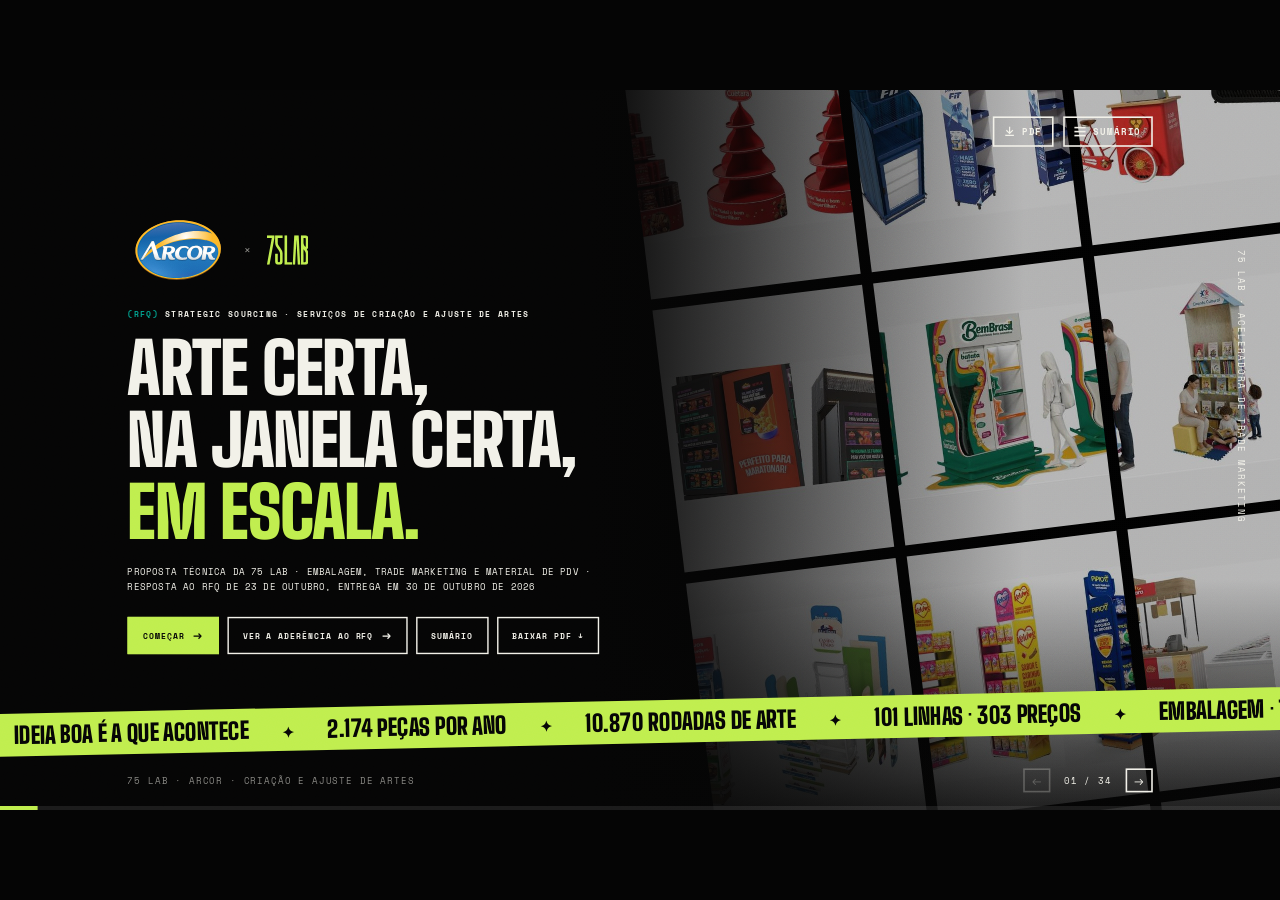
<file: index.html>
<!doctype html>
<html lang="pt-BR">
<head>
<meta charset="utf-8">
<meta name="viewport" content="width=device-width, initial-scale=1">
<title>Arcor × 75 LAB · Proposta técnica de Criação e Ajuste de Artes</title>
<meta name="description" content="Proposta técnica da 75 LAB para o RFQ de Serviços de Criação e Ajuste de Artes da Arcor: embalagem, trade marketing e material de PDV.">
<meta name="robots" content="noindex">
<link rel="icon" href="assets/75lab-lime.png">
<link rel="preconnect" href="https://fonts.googleapis.com">
<link rel="preconnect" href="https://fonts.gstatic.com" crossorigin>
<link href="https://fonts.googleapis.com/css2?family=Big+Shoulders+Display:wght@700;900&family=Space+Grotesk:wght@400;500;600;700&family=Space+Mono:wght@400;700&display=swap" rel="stylesheet">
<link rel="stylesheet" href="assets/deck.css?v=20261029182511">
</head>
<body>

<svg width="0" height="0" style="position:absolute" aria-hidden="true">
  <symbol id="i-pincel" viewBox="0 0 48 48"><path d="M30 6l12 12-20 20H10V26zM25 11l12 12M10 38l-4 4"/></symbol>
  <symbol id="i-fabrica" viewBox="0 0 48 48"><path d="M6 42V20l10 6v-6l10 6v-6l10 6V8h6v34zM13 35h5M23 35h5M33 35h5"/></symbol>
  <symbol id="i-caminhao" viewBox="0 0 48 48"><path d="M4 11h24v21H4zM28 18h9l7 8v6H28z"/><circle cx="12" cy="36" r="4"/><circle cx="36" cy="36" r="4"/></symbol>
  <symbol id="i-rede" viewBox="0 0 48 48"><rect x="19" y="19" width="10" height="10"/><rect x="5" y="5" width="8" height="8"/><rect x="35" y="5" width="8" height="8"/><rect x="5" y="35" width="8" height="8"/><rect x="35" y="35" width="8" height="8"/><path d="M13 13l6 6M35 13l-6 6M13 35l6-6M35 35l-6-6"/></symbol>
  <symbol id="i-relogio" viewBox="0 0 48 48"><circle cx="24" cy="24" r="18"/><path d="M24 13v11l8 5"/></symbol>
  <symbol id="i-escudo" viewBox="0 0 48 48"><path d="M24 4l16 6v12c0 10-7 18-16 22C15 40 8 32 8 22V10z"/><path d="M17 24l5 5 9-10"/></symbol>
  <symbol id="i-olho" viewBox="0 0 48 48"><path d="M4 24s7-13 20-13 20 13 20 13-7 13-20 13S4 24 4 24z"/><circle cx="24" cy="24" r="6"/></symbol>
  <symbol id="i-cadeado" viewBox="0 0 48 48"><rect x="10" y="22" width="28" height="20"/><path d="M16 22v-6a8 8 0 0 1 16 0v6M24 30v5"/></symbol>
  <symbol id="i-check" viewBox="0 0 48 48"><path d="M9 25l9 9 21-21"/></symbol>
  <symbol id="i-x" viewBox="0 0 48 48"><path d="M12 12l24 24M36 12L12 36"/></symbol>
  <symbol id="i-qr" viewBox="0 0 64 64"><rect x="8" y="8" width="18" height="18"/><rect x="38" y="8" width="18" height="18"/><rect x="8" y="38" width="18" height="18"/><path d="M14 14h6v6h-6zM44 14h6v6h-6zM14 44h6v6h-6zM38 38h6v6h-6zM50 50h6M50 38v6M38 50h6M44 44h6"/></symbol>
  <symbol id="i-pin" viewBox="0 0 48 48"><path d="M24 44s14-13 14-24a14 14 0 0 0-28 0c0 11 14 24 14 24z"/><circle cx="24" cy="20" r="5"/></symbol>
  <symbol id="i-camera" viewBox="0 0 48 48"><path d="M6 15h36v25H6zM17 15l3-6h8l3 6"/><circle cx="24" cy="27" r="7"/></symbol>
  <symbol id="i-calendario" viewBox="0 0 48 48"><path d="M6 10h36v32H6zM6 19h36M16 5v9M32 5v9M13 27h5M22 27h5M31 27h5M13 34h5M22 34h5"/></symbol>
  <symbol id="i-grafico" viewBox="0 0 48 48"><path d="M7 7v34h35M13 33l9-10 6 6 12-14"/></symbol>
  <symbol id="i-alvo" viewBox="0 0 48 48"><circle cx="24" cy="24" r="18"/><circle cx="24" cy="24" r="10"/><circle cx="24" cy="24" r="2"/></symbol>
  <symbol id="i-pessoas" viewBox="0 0 48 48"><circle cx="17" cy="16" r="6"/><circle cx="33" cy="18" r="5"/><path d="M5 40c0-8 5-13 12-13s12 5 12 13M29 28c7 0 13 4 13 12"/></symbol>
  <symbol id="i-raio" viewBox="0 0 48 48"><path d="M27 4L10 27h12l-3 17 19-25H26z"/></symbol>
  <symbol id="i-loja" viewBox="0 0 48 48"><path d="M6 18l4-10h28l4 10zM8 18v24h32V18M20 42V30h8v12"/></symbol>
  <symbol id="i-caixa" viewBox="0 0 48 48"><path d="M6 14l18-8 18 8v20l-18 8-18-8zM6 14l18 8 18-8M24 22v20"/></symbol>
  <symbol id="i-arquivo" viewBox="0 0 48 48"><path d="M11 4h18l9 9v31H11zM28 4v10h10M17 25h14M17 32h14"/></symbol>
  <symbol id="i-alerta" viewBox="0 0 48 48"><path d="M24 6l20 36H4zM24 19v11M24 35v2"/></symbol>
  <symbol id="i-moeda" viewBox="0 0 48 48"><circle cx="24" cy="24" r="18"/><path d="M29 17h-7a4 4 0 0 0 0 8h4a4 4 0 0 1 0 8h-8M24 13v4M24 33v3"/></symbol>
  <symbol id="i-cubo" viewBox="0 0 48 48"><path d="M24 4l18 10v20L24 44 6 34V14zM6 14l18 10 18-10M24 24v20"/></symbol>
  <symbol id="i-sinal" viewBox="0 0 48 48"><circle cx="24" cy="30" r="3"/><path d="M16 22a11 11 0 0 1 16 0M10 16a19 19 0 0 1 28 0M24 33v10"/></symbol>
  <symbol id="i-lupa" viewBox="0 0 48 48"><circle cx="20" cy="20" r="13"/><path d="M30 30l13 13"/></symbol>
  <symbol id="i-tag" viewBox="0 0 48 48"><path d="M6 6h18l18 18-18 18L6 24z"/><circle cx="15" cy="15" r="3"/></symbol>
  <symbol id="i-pasta" viewBox="0 0 48 48"><path d="M5 10h14l4 5h20v25H5z"/></symbol>
  <symbol id="i-versao" viewBox="0 0 48 48"><circle cx="12" cy="10" r="5"/><circle cx="12" cy="38" r="5"/><circle cx="36" cy="18" r="5"/><path d="M12 15v18M36 23c0 9-12 6-21 13"/></symbol>
  <symbol id="i-nota" viewBox="0 0 48 48"><path d="M10 4h28v40l-5-4-5 4-4-4-5 4-4-4-5 4zM17 16h14M17 24h14M17 32h8"/></symbol>
  <symbol id="i-seta" viewBox="0 0 48 48"><path d="M7 24h32M29 14l10 10-10 10"/></symbol>
  <symbol id="i-chat" viewBox="0 0 48 48"><path d="M6 8h36v24H20l-9 8v-8H6z"/></symbol>
  <symbol id="i-mail" viewBox="0 0 48 48"><path d="M5 10h38v28H5zM5 10l19 16 19-16"/></symbol>
  <symbol id="i-fone" viewBox="0 0 48 48"><path d="M10 6h8l4 10-5 4c2 5 6 9 11 11l4-5 10 4v8c0 2-2 4-4 4C20 42 6 28 6 10c0-2 2-4 4-4z"/></symbol>
  <symbol id="i-clique" viewBox="0 0 48 48"><path d="M19 26V9a4 4 0 0 1 8 0v13l9 2c3 .7 5 3.6 4.4 6.6L39 39c-.5 3-3 5-6 5H24c-2 0-3.8-1-5-2.6L11 31c-1.4-2 0-4.8 2.4-4.8 1 0 2 .4 2.7 1.2L19 30"/><path d="M8 12l4 2M10 4l3 4M18 1v4"/></symbol>
  <symbol id="i-funil" viewBox="0 0 48 48"><path d="M5 7h38L28 25v15l-8 4V25z"/></symbol>
</svg>

<div id="wrap"><div id="stage" class="t-foto capa">

  <!-- ===================================================== capa -->
  <section id="capa" class="tela s-capa ativa" data-tema="foto" data-titulo="Capa" data-cap="">
    <div class="mosaico sangra" aria-hidden="true">
      <div class="col"><img src="assets/cases/cuetara.jpg" alt=""><img src="assets/cases/seara.jpg" alt=""><img src="assets/cases/polenghi.jpg" alt=""><img src="assets/cases/cuetara.jpg" alt=""><img src="assets/cases/seara.jpg" alt=""><img src="assets/cases/polenghi.jpg" alt=""></div>
      <div class="col sobe"><img src="assets/cases/lactalis.jpg" alt=""><img src="assets/cases/bembrasil.jpg" alt=""><img src="assets/cases/kelco.jpg" alt=""><img src="assets/cases/lactalis.jpg" alt=""><img src="assets/cases/bembrasil.jpg" alt=""><img src="assets/cases/kelco.jpg" alt=""></div>
      <div class="col"><img src="assets/cases/3coracoes.jpg" alt=""><img src="assets/cases/ciranda.jpg" alt=""><img src="assets/cases/pereira.jpg" alt=""><img src="assets/cases/3coracoes.jpg" alt=""><img src="assets/cases/ciranda.jpg" alt=""><img src="assets/cases/pereira.jpg" alt=""></div>
    </div>
    <div class="veu sangra"></div>
    <div class="texto">
      <div class="duas-marcas anima"><img class="arcor" src="assets/logos/arcor.svg" alt="Arcor"><span>×</span><img class="lab" src="assets/logos/75lab-logo-lime.svg" alt="75 LAB"></div>
      <span class="eyebrow anima d1"><b>(RFQ)</b> Strategic Sourcing · Serviços de Criação e Ajuste de Artes</span>
      <h1 class="anima d2">Arte certa,<br>na janela certa,<br><span>em escala.</span></h1>
      <p class="lead anima d3">Proposta técnica da 75 LAB · embalagem, trade marketing e material de PDV · resposta ao RFQ de 23 de outubro, entrega em 30 de outubro de 2026</p>
      <div class="acoes anima d4">
        <button class="botao cheio seta" data-ir="resumo" data-cursor="Ir">Começar</button>
        <button class="botao seta" data-ir="aderencia" data-cursor="Ver">Ver a aderência ao RFQ</button>
        <button class="botao" data-sumario data-cursor="Abrir">Sumário</button>
        <a class="botao so-tela" href="arcor-75lab.pdf" download="Arcor x 75 LAB - Proposta tecnica Criacao e Artes.pdf" data-cursor="Baixar">Baixar PDF ↓</a>
      </div>
    </div>
    <span class="rot sangra anima d5">75 LAB · Aceleradora de Trade Marketing</span>
    <div class="marquee sangra"><div>
      <span>Ideia boa é a que acontece</span><span>2.174 peças por ano</span><span>10.870 rodadas de arte</span><span>101 linhas · 303 preços</span><span>Embalagem · Trade · PDV</span><span>Versão sob controle</span>
      <span>Ideia boa é a que acontece</span><span>2.174 peças por ano</span><span>10.870 rodadas de arte</span><span>101 linhas · 303 preços</span><span>Embalagem · Trade · PDV</span><span>Versão sob controle</span>
    </div></div>
  </section>

  <!-- ===================================================== resumo executivo -->
  <section id="resumo" class="tela s-res" data-tema="claro" data-titulo="Resumo executivo" data-cap="Resumo executivo">
    <span class="destaque-cap anima">Resumo executivo · a proposta em uma página</span>
    <h2 class="anima d1">A conta não está na peça, está na rodada. <span class="onda t-teal">E a rodada se controla.</span></h2>
    <div class="quatro">
      <div class="bl anima d2"><span class="n">01 · O escopo</span><b>O que a Arcor compra</b><strong data-conta="10870">10.870</strong><em>rodadas de arte por ano</em><p>2.174 peças, cada uma com entrega e quatro alterações inclusas. Quem conta peças descobre o resto na terceira alteração.</p></div>
      <div class="bl anima d3"><span class="n">02 · A tese</span><b>Onde está o risco</b><strong data-conta="139">139</strong><em>peças técnicas ou legais</em><p>O risco não está em criar: está em errar em escala. Prazo, conformidade e versão decidem esta conta.</p></div>
      <div class="bl anima d4"><span class="n">03 · Como contratar</span><b>Duas formas</b><strong data-conta="303">303</strong><em>preços preenchidos, sem ressalva</em><p>A planilha vai inteira. E recomendamos a capacidade dedicada: o mesmo escopo fica 15,6% abaixo em regime.</p></div>
      <div class="bl anima d5"><span class="n">04 · Quem opera</span><b>Time com nome</b><strong data-conta="12">12</strong><em>pessoas, cada uma com substituto</em><p>7 na criação própria, 2 dedicados à conta, 2 na adaptação de arte e 1 na revisão, com backup declarado.</p></div>
    </div>
    <div class="faixa-res">
      <div class="anima d5"><svg class="ic vivo"><use href="#i-cubo"/></svg><span><b>Realidade aumentada no escopo:</b> a peça é aprovada dentro da loja, sem custo adicional.</span></div>
      <div class="anima d6"><svg class="ic vivo"><use href="#i-escudo"/></svg><span><b>IA com revisão humana:</b> a camada que não cansa na décima rodada, e toda liberação tem nome.</span></div>
      <div class="anima d7"><svg class="ic vivo"><use href="#i-caminhao"/></svg><span><b>Produção gerida por nós:</b> cotação garantida e acompanhamento até a loja montada.</span></div>
    </div>
  </section>

  <!-- ===================================================== capítulo 01 -->
  <section id="cap-escopo" class="tela s-cap" data-tema="escuro" data-titulo="Capítulo 01 · O escopo de vocês" data-cap="(01) O escopo de vocês" data-capitulo="01">
    <span class="num-cap sangra">01</span>
    <div class="texto">
      <span class="eyebrow anima"><b>Capítulo 01</b> de 07</span>
      <h2 class="anima d1">O escopo<br>de vocês</h2>
      <p class="lead anima d2">A leitura que fizemos da planilha do RFQ, linha por linha, antes de propor qualquer coisa.</p>
    </div>
    <ol class="dentro anima d3"><li><i>01</i>Aderência ao RFQ</li><li><i>02</i>As rodadas de arte</li><li><i>03</i>Onde está o volume</li><li><i>04</i>Modelagem, não layout</li><li><i>05</i>A tese</li></ol>
    <div class="trilha-cap anima d4"><span data-c="01">01<b>O escopo de vocês</b></span><span data-c="02">02<b>Quem é a 75 LAB</b></span><span data-c="03">03<b>Provas</b></span><span data-c="04">04<b>Como contratar</b></span><span data-c="05">05<b>Como operamos</b></span><span data-c="06">06<b>Além da criação</b></span><span data-c="07">07<b>Na prática</b></span></div>
  </section>

  <!-- ===================================================== aderência -->
  <section id="aderencia" class="tela s-ade" data-tema="claro" data-titulo="Aderência ao RFQ" data-cap="(01) O escopo de vocês">
    <div class="cab">
      <span class="eyebrow anima"><b>(01)</b> Aderência ao RFQ de 23 de outubro</span>
      <h2 class="anima d1">Cada exigência do RFQ tem <span class="onda t-teal">endereço</span> nesta proposta</h2>
      <p class="lead anima d2">Dá para conferir a aderência antes de abrir qualquer outra página. O que vem depois é a leitura que fizemos do escopo de vocês, e ela não substitui nenhuma linha daqui.</p>
      <div class="selos anima d3"><span><b data-conta="9">9</b> exigências</span><span><b data-conta="9">9</b> respostas</span><span><b>0</b> ressalvas</span></div>
    </div>
    <div class="cupom anima dir d2">
      <div class="cupom-topo"><span>O que o RFQ pede</span><span>Onde está a resposta</span></div>
      <ol data-seq>
        <li data-ir="formato-01" data-cursor="Ir"><i>2</i><span>Tabela de preço unitário, 101 linhas e 3 níveis</span><b><svg class="ic p"><use href="#i-check"/></svg>303 células preenchidas, sem ressalva de linha nem de categoria</b></li>
        <li data-ir="modelagem" data-cursor="Ir"><i>3</i><span>Classificação por complexidade</span><b><svg class="ic p"><use href="#i-check"/></svg>critério aplicado na entrada da pauta, antes de executar</b></li>
        <li data-ir="formato-01" data-cursor="Ir"><i>4</i><span>Até 04 alterações inclusas por peça</span><b><svg class="ic p"><use href="#i-check"/></svg>inclusas no preço unitário, por tipo de peça</b></li>
        <li data-ir="formato-01" data-cursor="Ir"><i>4</i><span>A partir da 5ª, propor percentual</span><b><svg class="ic p"><use href="#i-check"/></svg>15% do valor unitário, por rodada</b></li>
        <li data-ir="formato-01" data-cursor="Ir"><i>4</i><span>Valores com impostos inclusos</span><b><svg class="ic p"><use href="#i-check"/></svg>os 303 valores já incluem</b></li>
        <li data-ir="duas-formas" data-cursor="Ir"><i>4</i><span>Pagamento em 75 dias após a NF</span><b><svg class="ic p"><use href="#i-check"/></svg>aceito, e considerado no preço</b></li>
        <li data-ir="formato-02" data-cursor="Ir"><i>4</i><span>Itens fora da tabela aprovados por Compras</span><b><svg class="ic p"><use href="#i-check"/></svg>aceito, com regra de classificação declarada</b></li>
        <li data-ir="ia" data-cursor="Ir"><i>5</i><span>Uso de IA, ferramentas e aplicação</span><b><svg class="ic p"><use href="#i-check"/></svg>capítulo 05, tela de inteligência artificial</b></li>
        <li data-ir="duas-formas" data-cursor="Ir"><i>6</i><span>Proposta alternativa, à parte</span><b><svg class="ic p"><use href="#i-check"/></svg>arquivo separado, como pedido</b></li>
      </ol>
      <div class="cupom-pe"><span>Item do RFQ</span><span>Total de ressalvas: 0</span></div>
      <span class="cta so-tela"><svg class="ic"><use href="#i-clique"/></svg>Clique na linha para ir à resposta</span>
    </div>
  </section>

  <!-- ===================================================== rodadas -->
  <section id="rodadas" class="tela s-rod" data-tema="escuro" data-titulo="Não são peças, são rodadas" data-cap="(01) O escopo de vocês">
    <div class="cab">
      <span class="eyebrow anima"><b>(01)</b> O que entendemos do escopo de vocês</span>
      <h2 class="anima d1">Não são 2.174 peças, são até <span class="t-lime">10.870 rodadas</span> de arte</h2>
    </div>
    <div class="conta-rod">
      <div class="termo anima d2"><span class="eyebrow">Peças por ano · o que a tabela conta</span><strong class="num" data-conta="2174">2.174</strong></div>
      <span class="op anima zoom d3">×</span>
      <div class="termo anima d3"><span class="eyebrow">Rodadas por peça · condição do RFQ</span><strong class="num" data-conta="5">5</strong></div>
      <span class="op anima zoom d4">=</span>
      <div class="termo alvo anima d4"><span class="eyebrow">Rodadas por ano · o que o preço carrega</span><strong class="num" data-conta="10870">10.870</strong></div>
    </div>
    <div class="cinco anima d5" data-seq>
      <div class="r ent"><b>Entrega</b><span>1 rodada</span></div>
      <div class="r"><b>Alteração 1</b><span>inclusa</span></div>
      <div class="r"><b>Alteração 2</b><span>inclusa</span></div>
      <div class="r"><b>Alteração 3</b><span>inclusa</span></div>
      <div class="r"><b>Alteração 4</b><span>inclusa</span></div>
      <svg class="chave" viewBox="0 0 1000 40" preserveAspectRatio="none" aria-hidden="true"><path class="liga" d="M204 4v14h792V4M600 18v18"/></svg>
      <p class="oculto"><b data-conta="8696">8.696</b> dessas rodadas são alteração inclusa: <span class="t-lime">80% do trabalho</span> do contrato não aparece na contagem de peças.</p>
    </div>
    <div class="ritmo">
      <div class="anima d5"><strong class="num" data-conta="181">181</strong><span>peças por mês</span></div>
      <div class="anima d6"><strong class="num" data-conta="8.6" data-casas="1">8,6</strong><span>peças por dia útil</span></div>
      <div class="anima d6"><strong class="num" data-conta="906">906</strong><span>rodadas por mês</span></div>
      <div class="anima d7"><strong class="num" data-conta="43">43</strong><span>rodadas por dia útil</span></div>
    </div>
    <div class="imp anima d7"><b>Implicação</b><p>O custo desta conta não está na peça, está na rodada. Quem dimensiona a estrutura contando peças descobre isso na terceira alteração. No formato 02, item 3.1.n do RFI, não há valor extra por rodada, nem na quinta nem na décima.</p></div>
  </section>

  <!-- ===================================================== pareto -->
  <section id="volume" class="tela s-par" data-tema="claro" data-titulo="Onde está o volume" data-cap="(01) O escopo de vocês">
    <div class="cab">
      <span class="eyebrow anima"><b>(01)</b> O que entendemos do escopo de vocês</span>
      <h2 class="anima d1">Cinco linhas concentram 65% do volume, e quarenta e nove <span class="apagada">não têm peça nenhuma</span></h2>
    </div>
    <div class="barras-h">
      <div class="lin top anima d1"><span>Arte-final · novas artes</span><div class="barra"><i style="--w:100%"></i></div><b>414</b><em>19,0%</em></div>
      <div class="lin top anima d1"><span>Mockup digital · simulação 3D</span><div class="barra"><i style="--w:95.9%"></i></div><b>397</b><em>18,3%</em></div>
      <div class="lin top anima d2"><span>Arte-final · artes existentes</span><div class="barra"><i style="--w:84.8%"></i></div><b>351</b><em>16,1%</em></div>
      <div class="lin top anima d2"><span>Embalagem · ajuste de texto</span><div class="barra"><i style="--w:35%"></i></div><b>145</b><em>6,7%</em></div>
      <div class="lin top anima d3"><span>Manual de merchandising · ajuste</span><div class="barra"><i style="--w:26.6%"></i></div><b>110</b><em>5,1%</em></div>
      <div class="lin anima d3"><span>Catálogo · ajuste, por página</span><div class="barra"><i style="--w:22.5%"></i></div><b>93</b><em>4,3%</em></div>
      <div class="lin anima d4"><span>Embalagem · planta técnica</span><div class="barra"><i style="--w:22%"></i></div><b>91</b><em>4,2%</em></div>
      <div class="lin anima d4"><span>Arte-final · material de PDV</span><div class="barra"><i style="--w:14.5%"></i></div><b>60</b><em>2,8%</em></div>
      <div class="lin anima d5"><span>Prints físicas</span><div class="barra"><i style="--w:13.5%"></i></div><b>56</b><em>2,6%</em></div>
      <div class="lin anima d5"><span>Embalagem · técnicas e legais</span><div class="barra"><i style="--w:11.6%"></i></div><b>48</b><em>2,2%</em></div>
      <div class="lin cauda anima d6"><span>Outros 42 serviços, com pedido no ano</span><div class="barra"><i style="--w:98.8%"></i></div><b>409</b><em>18,8%</em></div>
      <div class="chave-top anima d4"><b class="num">1.417</b><span>peças em cinco linhas<br>65,2% do volume</span></div>
    </div>
    <div class="lado-par">
      <div class="zero anima dir d4"><strong class="num" data-conta="49">49</strong><span class="eyebrow">serviços sem pedido declarado</span><p>Não somam valor nenhum a esta proposta, porque a quantidade é zero, mas estão cotados nos três níveis: se vocês pedirem qualquer um, o preço já está acordado.</p>
        <div class="chips"><span>Anúncio</span><span>Encarte</span><span>Mala direta</span><span>Manual</span><span>Relatório</span><span>Planograma</span></div></div>
      <div class="imp anima d6"><b>Implicação</b><p>A estrutura se dimensiona pelas cinco primeiras linhas. O resto da tabela é preço garantido, não equipe parada.</p></div>
    </div>
  </section>

  <!-- ===================================================== modelagem -->
  <section id="modelagem" class="tela s-mod" data-tema="lime" data-titulo="Modelagem, não layout" data-cap="(01) O escopo de vocês">
    <div class="cab">
      <span class="eyebrow anima"><b>(01)</b> O que entendemos do escopo de vocês</span>
      <h2 class="anima d1">Um quinto do escopo é modelagem, <span class="apagada">não layout</span></h2>
    </div>
    <div class="grande anima d2"><strong class="num" data-conta="22.4" data-casas="1">22,4</strong><span class="pct">%</span><p><b data-conta="488">488</b> peças de modelagem tridimensional</p></div>
    <div class="reguas">
      <span class="eyebrow anima d2">Por complexidade · o que a planilha declara</span>
      <div class="regua r1 anima d3"><i class="s baixa" style="--w:49%"><b>Baixa</b>1.065 · 49,0%</i><i class="s media" style="--w:11.7%"><b>Média</b>254 · 11,7%</i><i class="s alta" style="--w:39.3%"><b>Alta</b>855 · 39,3%</i></div>
      <span class="eyebrow anima d4">O que é modelagem, na mesma régua do total</span>
      <div class="regua r2 anima d4"><i class="s mod" style="--w:22.4%"><b>Modelagem</b>488 · 22,4%</i><i class="s resto" style="--w:77.6%">total do escopo · 2.174</i></div>
      <svg class="ramos anima d5" viewBox="0 0 880 56" aria-hidden="true"><path class="liga" d="M98 0V20H38V46M98 20H275V46"/><path d="M31 41l7 10 7-10M268 41l7 10 7-10" fill="none" stroke="currentColor" stroke-width="3"/></svg>
      <div class="filhos anima d6"><div><b class="num">397</b><span>mockups em simulação 3D</span></div><div><b class="num">91</b><span>ajustes de planta técnica de embalagem</span></div></div>
    </div>
    <blockquote class="citacao anima dir d5">“Necessidade de criação de ativos visuais exclusivos, como ilustrações, personagens, composições gráficas complexas ou modelagens tridimensionais.”<cite>RFQ, item 3.3 · critério de alta complexidade</cite></blockquote>
    <div class="imp anima d7"><b>Implicação</b><p>Este escopo pede 3D e arquitetura dentro de casa. Os dois designers 3D e os dois arquitetos que fazem esse trabalho já estão no time, e não entram no preço da peça como repasse.</p></div>
  </section>

  <!-- ===================================================== tese -->
  <section id="tese" class="tela s-tese" data-tema="escuro" data-titulo="A tese" data-cap="(01) O escopo de vocês">
    <span class="eyebrow anima"><b>(01)</b> A tese</span>
    <h2 class="anima d1"><span class="apagada">O risco não está em criar.</span><br>Está em <span class="t-lime">errar em escala.</span></h2>
    <p class="sub anima d2">Em embalagem de alimento, o erro não volta como retrabalho.</p>
    <div class="pilares">
      <div class="pil anima d3"><svg class="ic g gira"><use href="#i-relogio"/></svg><b>Prazo</b><p>Arte certa fora da janela de sell-in vale zero.</p></div>
      <div class="pil anima d4"><svg class="ic g vivo"><use href="#i-escudo"/></svg><b>Conformidade</b><p><strong data-conta="139">139</strong> peças do escopo são planta técnica ou atualização legal.</p></div>
      <div class="pil anima d5"><svg class="ic g vivo"><use href="#i-versao"/></svg><b>Versão</b><p>Quem não sabe o que foi para a gráfica descobre na gôndola.</p></div>
    </div>
    <div class="imp anima d6"><b>Implicação</b><p>A agência se escolhe pela capacidade de controlar versão e conformidade em volume, não pelo portfólio criativo, que todos os concorrentes têm.</p></div>
    <button class="virada anima d7" data-ir="cap-quem" data-cursor="Seguir">Tudo antes desta página é contexto. <b>Tudo depois é prova.</b><svg class="ic p"><use href="#i-seta"/></svg></button>
  </section>

  <!-- ===================================================== capítulo 02 -->
  <section id="cap-quem" class="tela s-cap" data-tema="escuro" data-titulo="Capítulo 02 · Quem é a 75 LAB" data-cap="(02) Quem é a 75 LAB" data-capitulo="02">
    <span class="num-cap sangra">02</span>
    <div class="texto">
      <span class="eyebrow anima"><b>Capítulo 02</b> de 07</span>
      <h2 class="anima d1">Quem é<br>a 75 LAB</h2>
      <p class="lead anima d2">Por que existimos, o que nos diferencia e quem responde pela conta.</p>
    </div>
    <ol class="dentro anima d3"><li><i>01</i>Propósito</li><li><i>02</i>Diferencial</li><li><i>03</i>A estrutura</li><li><i>04</i>Quem responde pela conta</li><li><i>05</i>Nossos números</li><li><i>06</i>Clientes</li></ol>
    <div class="trilha-cap anima d4"><span data-c="01">01<b>O escopo de vocês</b></span><span data-c="02">02<b>Quem é a 75 LAB</b></span><span data-c="03">03<b>Provas</b></span><span data-c="04">04<b>Como contratar</b></span><span data-c="05">05<b>Como operamos</b></span><span data-c="06">06<b>Além da criação</b></span><span data-c="07">07<b>Na prática</b></span></div>
  </section>

  <!-- ===================================================== propósito -->
  <section id="proposito" class="tela s-prop" data-tema="lime" data-titulo="Propósito" data-cap="(02) Quem é a 75 LAB">
    <span class="eyebrow anima">Nosso propósito</span>
    <h2 class="anima d1">Transformar intenção em realidade <span class="apagada">no ponto de venda.</span></h2>
    <p class="lead anima d2">A 75 LAB nasceu da soma de dois lados que quase nunca se sentam à mesma mesa: o varejo e a indústria. Por mais de 15 anos vivemos a distância entre a intenção comercial de uma marca e o que de fato acontece na loja. Existimos para fechar essa distância.</p>
    <div class="balcao anima d3">
      <div class="lado-b"><span>Indústria</span><b>Lançamento, categoria, P&amp;L</b><small>o lado de quem vende para o varejo</small></div>
      <div class="meio-b"><img src="assets/75lab-black.png" alt="75 LAB"><i>← valor →</i></div>
      <div class="lado-b"><span>Varejo</span><b>Layout, execução, aprovação</b><small>o lado de quem opera a loja</small></div>
    </div>
    <div class="imprensa anima d2">
      <span class="eyebrow">Na imprensa · o que os sócios defendem em público</span>
      <a class="mat" href="https://propmark.com.br/artigos/criamos-o-que-gostariamos-de-ter-tido-como-clientes/" target="_blank" rel="noopener" data-cursor="Ler">
        <span class="print"><i class="barra-m"><b></b><b></b><b></b>propmark.com.br</i><img src="assets/imprensa/propmark.webp" alt="Artigo de Daniel Coimbra na Propmark"></span>
        <span class="txt"><q>Criamos o que gostaríamos de ter tido como clientes.</q><em>“A grande agência tradicional aprendeu trade marketing. Nós vivemos isso.”</em><cite>Daniel Coimbra, cofundador da 75 LAB · Propmark</cite><span class="ler so-tela"><svg class="ic"><use href="#i-clique"/></svg>Clique para ler a matéria ↗</span><span class="url so-pdf">propmark.com.br/artigos/criamos-o-que-gostariamos-de-ter-tido-como-clientes</span></span>
      </a>
      <a class="mat" href="https://gironews.com/opinioes/a-loja-me-ensinou-o-que-nenhuma-apresentacao-ensinava/" target="_blank" rel="noopener" data-cursor="Ler">
        <span class="print"><i class="barra-m"><b></b><b></b><b></b>gironews.com</i><img src="assets/imprensa/giro.webp" alt="Artigo de Caique Becker na Giro News"></span>
        <span class="txt"><q>A loja me ensinou o que nenhuma apresentação ensinava.</q><em>“Execução não é uma consequência da estratégia. Execução é parte da estratégia.”</em><cite>Caique Becker, cofundador da 75 LAB · Giro News, 26/06/2026</cite><span class="ler so-tela"><svg class="ic"><use href="#i-clique"/></svg>Clique para ler a matéria ↗</span><span class="url so-pdf">gironews.com/opinioes/a-loja-me-ensinou-o-que-nenhuma-apresentacao-ensinava</span></span>
      </a>
    </div>
    <span class="assin-prop anima d4">Ideia boa é a que acontece.</span>
  </section>

  <!-- ===================================================== diferencial -->
  <section id="diferencial" class="tela s-dif" data-tema="escuro" data-titulo="Diferencial" data-cap="(02) Quem é a 75 LAB">
    <h2 class="anima">Não somos uma agência tradicional. <span class="t-lime">Somos uma aceleradora de trade.</span></h2>
    <div class="modelos anima d1">
      <div class="mod trad"><span class="eyebrow">Modelo tradicional</span><div class="seq"><span>Briefing</span><span>Retrabalho</span><span>Atraso</span><span class="x">Verba evapora</span></div></div>
      <div class="mod lab"><span class="eyebrow">Modelo 75 LAB</span><div class="seq"><span>Intenção</span><span>Imersão</span><span>Solução</span><span>Execução</span><span class="ok">Resultado</span></div></div>
    </div>
    <div class="pilares anima d2">
      <div><i>01</i><b>Vivemos o trade, não só aprendemos</b><p>Os sócios vêm do varejo e da indústria: os dois lados do balcão estão na mesma mesa.</p></div>
      <div><i>02</i><b>Solução certa, nunca de prateleira</b><p>Montamos a estrutura pela demanda de cada cliente, não um pacote pronto.</p></div>
      <div><i>03</i><b>Para cada desafio, a equipe certa</b><p>Hub de especialistas e fornecedores, com governança ponta a ponta e sem markup oculto.</p></div>
      <div><i>04</i><b>Prova acima de promessa</b><p>Medimos o que entregamos: peça a peça, loja a loja.</p></div>
    </div>
    <div class="provas anima d3">
      <div><b class="num"><span data-conta="95">0</span>%</b><span>projetos aprovados</span></div>
      <div><b class="num">−<span data-conta="25">0</span>%</b><span>de custo de produção com o fornecedor certo</span></div>
      <div><b class="num"><span data-conta="15000">0</span>+</b><span>PDVs positivados</span></div>
      <div><b class="num">+<span data-conta="15">0</span></b><span>anos no trade, dos dois lados do balcão</span></div>
    </div>
    <p class="fonte">Fonte: 75lab.com.br, números da 75 LAB.</p>
  </section>

  <!-- ===================================================== a estrutura -->
  <section id="estrutura" class="tela s-fre" data-tema="escuro" data-titulo="A estrutura" data-cap="(02) Quem é a 75 LAB" data-estados=".orbita .frente">
    <h2 class="anima">Montamos a estrutura, <span class="t-lime">não só a peça.</span></h2>
    <p class="lead anima d1">A 75 LAB é uma aceleradora de trade marketing, parceira de desenvolvimento de negócios. Não entregamos um formato de prateleira: montamos a estrutura e os projetos pela demanda de cada cliente. O modelo se apoia em quatro frentes, e elas vivem na mesma casa.</p>
    <div class="orbita anima zoom d2">
      <div class="aro"></div>
      <div class="centro"><div><img src="assets/75lab-black.png" alt="75 LAB"><small>Uma casa</small></div></div>
      <button class="frente f1 on" data-f="0" data-cursor="Abrir"><span class="n">01</span><svg class="ic"><use href="#i-alvo"/></svg><b>Estratégia</b></button>
      <button class="frente f2" data-f="1" data-cursor="Abrir"><span class="n">02</span><svg class="ic"><use href="#i-pincel"/></svg><b>Design</b></button>
      <button class="frente f3" data-f="2" data-cursor="Abrir"><span class="n">03</span><svg class="ic"><use href="#i-fabrica"/></svg><b>Produção</b></button>
      <button class="frente f4" data-f="3" data-cursor="Abrir"><span class="n">04</span><svg class="ic"><use href="#i-raio"/></svg><b>Tecnologia</b></button>
    </div>
    <span class="cta so-tela"><svg class="ic"><use href="#i-clique"/></svg>Clique em cada frente</span>
    <div class="detalhe anima d3"><span class="eyebrow" id="freN">Frente 01</span><div id="freBox"><h3>Estratégia</h3><p>Leitura de canal, calendário integrado e ordem da fila. É o que decide o que entra primeiro quando embalagem, trade e PDV disputam a mesma semana.</p></div></div>
    <div class="todas-f" aria-hidden="true"></div>
    <template id="freDados">
      <i data-t="Estratégia">Leitura de canal, calendário integrado e ordem da fila. É o que decide o que entra primeiro quando embalagem, trade e PDV disputam a mesma semana.</i>
      <i data-t="Design">Direção de arte, arte-final, engenharia de peça e planta técnica de embalagem. Uma só direção para embalagem, trade e PDV, que é o que sustenta a unidade de marca da Arcor.</i>
      <i data-t="Produção, com rede de parceiros">Coordenamos cotação, protótipo, QA e logística, e vocês não ficam limitados à nossa rede: trabalhamos com os fornecedores já homologados por vocês, com os nossos parceiros, ou com os dois. Podemos indicar novos, mas a homologação segue sendo processo de vocês.</i>
      <i data-t="Tecnologia">Ariuno para demandas e entregas, SharePoint como repositório e controle de versão, rastreio peça a peça e AR antes de produzir. É frente própria, não um extra de proposta.</i>
    </template>
    <div class="forma anel" style="right:90px;top:640px"></div><div class="forma quad" style="left:640px;top:120px"></div>
  </section>

  <!-- ===================================================== quem responde -->
  <section id="quem-responde" class="tela s-resp2" data-tema="claro" data-titulo="Quem responde pela conta" data-cap="(02) Quem é a 75 LAB">
    <h2 class="anima">Os dois lados do balcão, <span class="onda t-teal">na mesma mesa.</span></h2>
    <p class="lead anima d1">É o mesmo time que opera a conta, não uma equipe montada para a concorrência.</p>
    <div class="pessoas anima d2">
      <div class="pessoa"><b class="num"><span data-conta="20">0</span><small>anos</small></b><div><h3>Daniel Coimbra</h3><p>de trade marketing, do lado de quem vende para o varejo</p></div></div>
      <div class="pessoa"><b class="num"><span data-conta="15">0</span><small>anos</small></b><div><h3>Caique Becker</h3><p>de varejo, do lado de quem operou a loja</p></div></div>
    </div>
    <div class="cad anima d3">
      <span class="eyebrow"><b>(✓)</b> Os dois lados da mesa em que a Arcor está</span>
      <div class="checks"><span>Kraft</span><span>Mondelez</span><span>Unilever</span><span>Whirlpool</span><span>GPA</span><span>Extra</span><span>Minuto Pão de Açúcar</span></div>
    </div>
    <div class="origem2 anima d4">
      <span class="eyebrow">Alimento é exatamente de onde viemos</span>
      <b>Lemos a planilha de vocês como quem já preencheu uma do outro lado</b>
    </div>
    <div class="palco-duo anima zoom d1">
      <img class="marca" src="assets/logos/75lab-logo-lime.svg" alt="75 LAB">
      <img class="duo" src="assets/img/caique-daniel.webp" alt="Daniel Coimbra e Caique Becker, da 75 LAB">
      <span class="frase-duo">Quem responde pela conta <em>é quem opera.</em></span>
      <span class="quem"><b>Daniel Coimbra</b><b>Caique Becker</b>cofundadores da 75 LAB</span>
    </div>
  </section>

  <!-- ===================================================== números -->
  <section id="numeros" class="tela s-num" data-tema="claro" data-titulo="Nossos números" data-cap="(02) Quem é a 75 LAB">
    <span class="destaque-cap anima">Números da 75 LAB · 12 meses medidos no nosso sistema</span>
    <h2 class="anima">A 75 LAB em números: <span class="onda t-teal">a operação que já rodamos hoje.</span></h2>
    <div class="grade anima d1">
      <div class="destaque"><svg class="ic vivo"><use href="#i-check"/></svg><b class="num" data-conta="1811">0</b><span>entregas concluídas em 12 meses, entre jobs e etapas</span></div>
      <div><svg class="ic"><use href="#i-caixa"/></svg><b class="num" data-conta="513">0</b><span>jobs concluídos de ponta a ponta no mesmo período</span></div>
      <div><svg class="ic"><use href="#i-loja"/></svg><b class="num" data-conta="94">0</b><span>clientes com demanda aberta nos últimos 12 meses</span></div>
      <div class="destaque"><svg class="ic vivo"><use href="#i-rede"/></svg><b class="num" data-conta="122">0</b><span>jobs ativos ao mesmo tempo no pico, em 26/10/2026</span></div>
      <div><svg class="ic"><use href="#i-pessoas"/></svg><b class="num" data-conta="52">0</b><span>clientes atendidos em paralelo nesse mesmo pico</span></div>
      <div><svg class="ic"><use href="#i-relogio"/></svg><b class="num"><span data-conta="8">0</span><small>dias úteis</small></b><span>prazo mediano do pedido à entrega em baixa complexidade</span></div>
      <div><svg class="ic"><use href="#i-calendario"/></svg><b class="num"><span data-conta="41">0</span><small>dias úteis</small></b><span>prazo mediano em alta complexidade: stands, enxovais e obras</span></div>
      <div><svg class="ic"><use href="#i-grafico"/></svg><b class="num"><span data-conta="1070">0</span><small>h/mês</small></b><span>de trabalho apontadas tarefa a tarefa, de julho a setembro</span></div>
    </div>
    <p class="fonte">Dados da própria 75 LAB, não de cliente. Fonte: Ariuno, sistema de gestão da 75 LAB · 28/10/2025 a 27/10/2026 · horas apontadas de jul a set/2026. Baixa complexidade: jobs com até 8 h de trabalho; alta: acima de 16 h.</p>
  </section>

  <!-- ===================================================== clientes -->
  <section id="clientes" class="tela s-cli2" data-tema="claro2" data-titulo="Clientes" data-cap="(02) Quem é a 75 LAB">
    <h2 class="anima">Já trabalhamos a gôndola <span class="onda t-teal">onde a Arcor vive.</span></h2>
    <p class="lead anima d1">Supermercado, atacado e conveniência são a lógica de ponto de venda do escopo de vocês, e as marcas de alimento que atendemos vivem nela. Hershey’s e Polenghi já passaram por esta casa.</p>
    <div class="grupo anima d2"><div class="cab-g"><svg class="ic"><use href="#i-caixa"/></svg><b>Canal alimentar</b><span>supermercado, atacado e conveniência</span></div>
      <div class="logos"><div><img src="assets/clientes/hersheys.png" alt="Hershey’s"></div><div><img src="assets/clientes/polenghi.png" alt="Polenghi, do grupo Savencia"></div><div><img src="assets/clientes/seara.png" alt="Seara"></div><div><img src="assets/clientes/lactalis.png" alt="Lactalis"></div><div><img src="assets/clientes/parmalat.png" alt="Parmalat"></div><div><img src="assets/clientes/unilever.png" alt="Unilever"></div><div><img src="assets/clientes/3coracoes.png" alt="3 Corações"></div><div><img src="assets/clientes/madalena.png" alt="Madalena"></div><div><img src="assets/clientes/whiskas.png" alt="Whiskas"></div><div><img src="assets/clientes/pedigree.png" alt="Pedigree"></div></div></div>
    <div class="grupo anima d3"><div class="cab-g"><svg class="ic"><use href="#i-loja"/></svg><b>Varejo especializado</b><span>loja de categoria, eletro, farma e beleza</span></div>
      <div class="logos"><div><img src="assets/clientes/boticario.png" alt="O Boticário"></div><div><img src="assets/clientes/petz.png" alt="Petz"></div><div><img src="assets/clientes/brastemp.png" alt="Brastemp"></div><div><img src="assets/clientes/consul.png" alt="Consul"></div><div><img src="assets/clientes/drogasp.png" alt="Drogaria São Paulo"></div><div><img src="assets/clientes/dpsp.png" alt="Grupo DPSP"></div><div><img src="assets/clientes/loungerie.png" alt="Loungerie"></div><div><img src="assets/clientes/evino.png" alt="Evino"></div><div><img src="assets/clientes/grand-cru.png" alt="Grand Cru"></div><div><img src="assets/clientes/eudora.png" alt="Eudora"></div><div><img src="assets/clientes/berenice.png" alt="Quem disse, Berenice?"></div><div><img src="assets/clientes/premierpet.png" alt="PremieRpet"></div><div><img src="assets/clientes/kelcat.png" alt="Kelcat"></div><div><img src="assets/clientes/keldog.png" alt="Keldog"></div><div><img src="assets/clientes/pipicat.png" alt="Pipicat"></div></div></div>
    <p class="fonte">Resposta aos itens 3.1.j, 7.1 e 7.2 do RFI: a referência pode ser pedida a qualquer uma dessas marcas.</p>
  </section>

  <!-- ===================================================== capítulo 03 -->
  <section id="cap-provas" class="tela s-cap" data-tema="escuro" data-titulo="Capítulo 03 · Provas" data-cap="(03) Provas" data-capitulo="03">
    <span class="num-cap sangra">03</span>
    <div class="texto">
      <span class="eyebrow anima"><b>Capítulo 03</b> de 07</span>
      <h2 class="anima d1">Provas</h2>
      <p class="lead anima d2">Gôndola de alimento e projetos da 75 LAB em vídeo, com quem já viveu um cronograma com a gente.</p>
    </div>
    <ol class="dentro anima d3"><li><i>01</i>Cases de ponto de venda</li><li><i>02</i>Depoimento e vídeos de projetos</li></ol>
    <div class="trilha-cap anima d4"><span data-c="01">01<b>O escopo de vocês</b></span><span data-c="02">02<b>Quem é a 75 LAB</b></span><span data-c="03">03<b>Provas</b></span><span data-c="04">04<b>Como contratar</b></span><span data-c="05">05<b>Como operamos</b></span><span data-c="06">06<b>Além da criação</b></span><span data-c="07">07<b>Na prática</b></span></div>
  </section>

  <!-- ===================================================== cases PDV (gôndola) -->
  <section id="cases-pdv" class="tela s-gon" data-tema="escuro" data-titulo="Cases de ponto de venda" data-cap="(03) Provas">
    <div class="cab">
      <span class="eyebrow anima"><b>(03)</b> Cases · material de ponto de venda</span>
      <h2 class="anima d1">Alimento na gôndola é <span class="t-lime">terreno de casa</span></h2>
      <p class="lead anima d2">Biscoito, laticínio, congelado e pet. Categoria com giro, prazo curto e painel legal, que é onde a Arcor vive.</p>
    </div>
    <div class="gondola">
      <div class="prat anima d2">
        <figure class="amplia" data-amplia="assets/cases/cuetara.jpg" data-legenda="Cuétara · display sazonal" data-cursor="Ampliar"><img src="assets/cases/cuetara.jpg" alt="Display sazonal Cuétara"><span class="etq"><b>Cuétara</b>display sazonal</span></figure>
        <figure class="amplia" data-amplia="assets/cases/bembrasil.jpg" data-legenda="Bem Brasil · ponta de gôndola" data-cursor="Ampliar"><img src="assets/cases/bembrasil.jpg" alt="Ponta de gôndola Bem Brasil"><span class="etq"><b>Bem Brasil</b>ponta de gôndola</span></figure>
        <figure class="amplia" data-amplia="assets/cases/polenghi.jpg" data-legenda="Polenghi · enxoval de PDV" data-cursor="Ampliar"><img src="assets/cases/polenghi.jpg" alt="Enxoval de PDV Polenghi"><span class="etq"><b>Polenghi</b>enxoval de PDV</span></figure>
      </div>
      <div class="prat anima d4">
        <figure class="amplia" data-amplia="assets/cases/lactalis.jpg" data-legenda="Lactalis · displays especiais" data-cursor="Ampliar"><img src="assets/cases/lactalis.jpg" alt="Displays especiais Lactalis"><span class="etq"><b>Lactalis</b>displays especiais</span></figure>
        <figure class="amplia" data-amplia="assets/cases/kelco.jpg" data-legenda="Kelco · displays especiais" data-cursor="Ampliar"><img src="assets/cases/kelco.jpg" alt="Displays especiais Kelco"><span class="etq"><b>Kelco</b>displays especiais</span></figure>
        <figure class="amplia" data-amplia="assets/cases/seara.jpg" data-legenda="Seara · ponta de gôndola" data-cursor="Ampliar"><img src="assets/cases/seara.jpg" alt="Ponta de gôndola Seara"><span class="etq"><b>Seara</b>ponta de gôndola</span></figure>
      </div>
      <span class="cta so-tela"><svg class="ic"><use href="#i-clique"/></svg>Clique na foto para ampliar</span>
    </div>
    <a class="botao cheio seta mais anima d5" href="https://www.75lab.com.br/cases.html" target="_blank" rel="noopener" data-cursor="Abrir">Ver os 84 cases no site</a>
  </section>

  <!-- ===================================================== depoimento e vídeos -->
  <section id="depoimento" class="tela s-dep" data-tema="lime" data-titulo="Depoimento e vídeos de projetos" data-cap="(03) Provas">
    <span class="eyebrow anima">Quem já viveu um cronograma com a gente · stand Alltak Decor</span>
    <blockquote class="anima d1"><span class="aspas">“</span>Desde a primeira reunião, me surpreenderam com essa parte de planejamento.</blockquote>
    <p class="segunda anima d2">“Um programa viável de execução. Datas de aprovações, datas de execução, finalização para a entrega do stand.”</p>
    <div class="quem anima d2"><b>Marcelo Abreu</b><span>Alltak</span></div>
    <div class="videos anima d3">
      <span class="eyebrow">Projetos da 75 LAB em vídeo</span>
      <span class="cta so-tela"><svg class="ic"><use href="#i-clique"/></svg>Clique num vídeo para assistir no celular ao lado</span>
      <div class="fila" id="filaVid">
        <button class="vid on" data-src="assets/video/alltak-marcelo.mp4" data-poster="assets/video/alltak-marcelo.webp" data-dur="1min19" data-cursor="Assistir"><span class="capa"><img src="assets/video/alltak-marcelo.webp" alt="" loading="lazy"><i></i><em>1min19</em></span><b>Depoimento · stand Alltak Decor</b></button>
        <button class="vid" data-src="assets/video/alltak-hausdecor.mp4" data-poster="assets/video/alltak-hausdecor.webp" data-dur="1min17" data-cursor="Assistir"><span class="capa"><img src="assets/video/alltak-hausdecor.webp" alt="" loading="lazy"><i></i><em>1min17</em></span><b>Alltak · HausDecor</b></button>
        <button class="vid" data-src="assets/video/boticario.mp4" data-poster="assets/video/boticario.webp" data-dur="53s" data-cursor="Assistir"><span class="capa"><img src="assets/video/boticario.webp" alt="" loading="lazy"><i></i><em>53s</em></span><b>O Boticário · display flex</b></button>
        <button class="vid" data-src="assets/video/evino.mp4" data-poster="assets/video/evino.webp" data-dur="1min25" data-cursor="Assistir"><span class="capa"><img src="assets/video/evino.webp" alt="" loading="lazy"><i></i><em>1min25</em></span><b>Evino · corta-gotas</b></button>
        <button class="vid" data-src="assets/video/reel4.mp4" data-poster="assets/video/reel4.webp" data-dur="41s" data-cursor="Assistir"><span class="capa"><img src="assets/video/reel4.webp" alt="" loading="lazy"><i></i><em>41s</em></span><b>Alltak em Fortaleza · Marcelo Souss</b></button>
        <button class="vid" data-src="assets/video/reel6.mp4" data-poster="assets/video/reel6.webp" data-dur="1min35" data-cursor="Assistir"><span class="capa"><img src="assets/video/reel6.webp" alt="" loading="lazy"><i></i><em>1min35</em></span><b>Bastidores · display Kelco</b></button>
        <button class="vid" data-src="assets/video/reel5.mp4" data-poster="assets/video/reel5.webp" data-dur="1min44" data-cursor="Assistir"><span class="capa"><img src="assets/video/reel5.webp" alt="" loading="lazy"><i></i><em>1min44</em></span><b>Trade Safari · Loungerie</b></button>
        <button class="vid" data-src="assets/video/reel2.mp4" data-poster="assets/video/reel2.webp" data-dur="1min54" data-cursor="Assistir"><span class="capa"><img src="assets/video/reel2.webp" alt="" loading="lazy"><i></i><em>1min54</em></span><b>75 Day · criatividade</b></button>
      </div>
    </div>
    <div class="celular anima zoom d2">
      <video id="vidDep" src="assets/video/alltak-marcelo.mp4" poster="assets/video/alltak-marcelo.webp" preload="none" playsinline></video>
      <button class="play" id="playDep" data-cursor="Assistir" aria-label="Assistir ao vídeo"><i></i><span id="durDep">Assistir · 1min19</span></button>
      <div class="barrav"><i id="progDep"></i></div>
    </div>
    <p class="fonte">Vídeos de projetos da 75 LAB: Instagram @setecincolab, site 75lab.com.br e acervo de cases.</p>
  </section>

  <!-- ===================================================== capítulo 04 -->
  <section id="cap-contratar" class="tela s-cap" data-tema="escuro" data-titulo="Capítulo 04 · Como contratar" data-cap="(04) Como contratar" data-capitulo="04">
    <span class="num-cap sangra">04</span>
    <div class="texto">
      <span class="eyebrow anima"><b>Capítulo 04</b> de 07</span>
      <h2 class="anima d1">Como<br>contratar</h2>
      <p class="lead anima d2">A planilha preenchida como o RFQ pede, e a proposta alternativa que a conta recomenda.</p>
    </div>
    <ol class="dentro anima d3"><li><i>01</i>A sazonalidade que a tabela não mostra</li><li><i>02</i>Duas formas de contratar</li><li><i>03</i>Formato 01 · preço por peça</li><li><i>04</i>Formato 02 · capacidade dedicada</li></ol>
    <div class="trilha-cap anima d4"><span data-c="01">01<b>O escopo de vocês</b></span><span data-c="02">02<b>Quem é a 75 LAB</b></span><span data-c="03">03<b>Provas</b></span><span data-c="04">04<b>Como contratar</b></span><span data-c="05">05<b>Como operamos</b></span><span data-c="06">06<b>Além da criação</b></span><span data-c="07">07<b>Na prática</b></span></div>
  </section>

  <!-- ===================================================== sazonalidade -->
  <section id="sazonalidade" class="tela s-saz" data-tema="escuro" data-titulo="Sazonalidade" data-cap="(04) Como contratar">
    <div class="cab">
      <span class="eyebrow anima"><b>(04)</b> Sazonalidade · item 3.1.l do RFI</span>
      <h2 class="anima d1">A tabela é um total anual, <span class="t-lime">e não diz em que semana</span></h2>
    </div>
    <div class="media anima d2"><strong class="num" data-conta="181">181</strong><p>peças por mês é a média. Numa casa que embala ovo de Páscoa, a média não acontece em mês nenhum.</p></div>
    <div class="ano anima d3">
      <div class="meses"><span>Jan</span><span class="pas">Fev</span><span class="pas">Mar</span><span class="pas">Abr</span><span>Mai</span><span>Jun</span><span>Jul</span><span>Ago</span><span>Set</span><span>Out</span><span>Nov</span><span>Dez</span></div>
      <div class="colunas"><i></i><i class="pas"></i><i class="pas"></i><i class="pas"></i><i></i><i></i><i></i><i></i><i></i><i></i><i></i><i></i></div>
      <div class="linha-media"><span>média da planilha · 181 por mês</span></div>
      <div class="pico"><b>?</b><span>o pico de Páscoa<br>não está na planilha</span></div>
    </div>
    <div class="pascoa anima dir d4">
      <span class="eyebrow">As cinco linhas de Páscoa, como vêm declaradas</span>
      <ul>
        <li><span>Embalagem de Páscoa · etiqueta adesiva</span><b>15</b></li>
        <li><span>Embalagem de Páscoa · envoltório</span><b>2</b></li>
        <li class="z"><span>Embalagem de Páscoa · ovo</span><b>0</b></li>
        <li class="z"><span>Embalagem de Páscoa · lenço</span><b>0</b></li>
        <li class="z"><span>Criação de brindes · Páscoa</span><b>0</b></li>
      </ul>
      <p><b>A leitura honesta:</b> cinco linhas próprias e 17 peças declaradas, três em zero. Ou o volume corre por dentro das linhas genéricas, ou ainda não está na tabela. Nos dois casos a conta de capacidade muda.</p>
    </div>
    <div class="imp anima d6"><b>Implicação</b><p>A estrutura se dimensiona pelo pico, e o pico não está nesta planilha. Com o calendário de vocês na mão, capacidade deixa de ser promessa e vira conta.</p></div>
  </section>

  <!-- ===================================================== duas formas -->
  <section id="duas-formas" class="tela s-duas" data-tema="claro" data-titulo="Duas formas de contratar" data-cap="(04) Como contratar">
    <div class="cab">
      <span class="eyebrow anima"><b>(04)</b> Proposta Alternativa · item 6 do RFQ</span>
      <h2 class="anima d1">São duas formas de contratar, <span class="onda t-teal">e recomendamos a segunda</span></h2>
      <p class="lead anima d2">A planilha vai preenchida integralmente, como a seção 2 pede. O formato 02 é a Proposta Alternativa do item 6: um pacote de horas com equipe nomeada que fica na conta.</p>
    </div>
    <div class="indice anima d2">
      <span class="eyebrow">O mesmo escopo, nos dois formatos · índice, preço por peça = 100</span>
      <div class="cols">
        <div class="c"><div class="vb" style="--h:100%"><b class="num" data-conta="100" data-casas="1">100,0</b></div><span><b>Formato 01</b>preço por peça, como o RFQ pede</span></div>
        <div class="c rec"><div class="vb" style="--h:89.3%"><b class="num" data-conta="89.3" data-casas="1">89,3</b><em>−10,7%</em></div><span><b>Formato 02 · ano 1</b>com o núcleo em rampa</span></div>
        <div class="c rec"><div class="vb" style="--h:84.4%"><b class="num" data-conta="84.4" data-casas="1">84,4</b><em>−15,6%</em></div><span><b>Formato 02 · em regime</b>do segundo ano</span></div>
      </div>
    </div>
    <div class="porques">
      <div class="anima dir d3"><svg class="ic vivo"><use href="#i-pessoas"/></svg><b>De onde vem a diferença</b><p>Equipe que fica acumula a régua legal, a biblioteca de modelos e o critério de quem aprova. Por peça, a criação é alocada caso a caso e tudo isso é reaprendido toda vez.</p></div>
      <div class="anima dir d4"><svg class="ic vivo"><use href="#i-cadeado"/></svg><b>O que vocês assumem em troca</b><p>Um compromisso de volume. Corte de escopo no meio do contrato encontra estrutura já reservada. É o único ponto em que o formato 01 protege mais, e por isso ele continua valendo.</p></div>
      <div class="imp anima d5"><b>Implicação</b><p>Vocês podem assinar a planilha como ela está e nós entregamos. A recomendação existe porque a conta aponta para outro lugar, e esconder isso seria pior do que dizer.</p></div>
    </div>
    <p class="fonte">A diferença não é desconto: é hora que deixa de ser gasta, porque a equipe fica na conta e acumula o escopo de vocês. Pagamento em 75 dias após a NF, aceito e considerado nos dois formatos.</p>
  </section>

  <!-- ===================================================== formato 01 -->
  <section id="formato-01" class="tela s-f01" data-tema="lime" data-titulo="Formato 01 · preço por peça" data-cap="(04) Como contratar">
    <div class="cab">
      <span class="eyebrow anima"><b>(04)</b> Formato 01 · preço por peça, como o RFQ pede</span>
      <h2 class="anima d1">Quatro rodadas já estão no preço, <span class="apagada">e a quinta tem regra escrita antes</span></h2>
      <p class="lead anima d2">É o formato da planilha de vocês e a lógica que vocês já usam: preço unitário com impostos, nas 101 linhas e nos três níveis.</p>
    </div>
    <div class="fichas">
      <div class="ficha pago anima d2"><span>Entrega</span><svg class="ic"><use href="#i-check"/></svg></div>
      <div class="ficha pago anima d3"><span>Alteração 1</span><svg class="ic"><use href="#i-check"/></svg></div>
      <div class="ficha pago anima d3"><span>Alteração 2</span><svg class="ic"><use href="#i-check"/></svg></div>
      <div class="ficha pago anima d4"><span>Alteração 3</span><svg class="ic"><use href="#i-check"/></svg></div>
      <div class="ficha pago anima d4"><span>Alteração 4</span><svg class="ic"><use href="#i-check"/></svg></div>
      <div class="ficha quinta anima zoom d5"><span>5ª em diante</span><b class="num" data-conta="15">15</b><em>%</em></div>
      <div class="chave-pago anima d5"><i></i><span>já está pago no preço unitário</span></div>
    </div>
    <div class="dois-txt">
      <div class="anima d5"><b>O que já está pago</b><p>O preço de cada peça carrega quatro rodadas de alteração. Não é cortesia nem letra miúda: é hora orçada dentro do unitário.</p></div>
      <div class="anima d6"><b>Por que 15%</b><p>Sai da conta, não do gosto: uma rodada vale cerca de 10% do preço da peça em hora, e os 15% cobrem o custo de interromper uma fila já ordenada.</p></div>
      <div class="imp anima d7"><b>Implicação</b><p>A regra existe para ninguém descobrir o preço depois. Quando a quinta chegar, o valor já estava escrito desde a assinatura e vocês decidem antes de pedir. No formato 02 esta cobrança não existe.</p></div>
    </div>
  </section>

  <!-- ===================================================== formato 02 -->
  <section id="formato-02" class="tela s-f02" data-tema="escuro" data-titulo="Formato 02 · capacidade dedicada" data-cap="(04) Como contratar" data-estados=".deg">
    <div class="cab">
      <span class="eyebrow anima"><b>(04)</b> Formato 02 · capacidade dedicada · a nossa recomendação</span>
      <h2 class="anima d1">O pacote se escolhe pela demanda de vocês, <span class="t-lime">não pelo nosso tamanho</span></h2>
      <p class="lead anima d2">As 2.174 peças declaradas consomem 1.638 horas de equipe por mês. Cada degrau reserva uma fatia dessa conta, e a hora fica mais barata conforme a fatia cresce.</p>
    </div>
    <div class="degraus anima d2">
      <span class="eyebrow">Horas de equipe por mês · o pacote contra a demanda de vocês</span>
      <div class="area">
        <div class="linha-d dem" style="--y:96.4%"><span>demanda hoje · 1.638 h</span></div>
        <div class="linha-d ano1" style="--y:87.5%"><span>com o núcleo, no ano 1 · 1.488 h · <b>−9%</b></span></div>
        <button class="deg" style="--h:29.4%" data-d="0" data-cursor="Ver"><i></i><b class="num">500 h</b><span>P</span></button>
        <button class="deg" style="--h:55.9%" data-d="1" data-cursor="Ver"><i></i><b class="num">950 h</b><span>M</span></button>
        <button class="deg on" style="--h:79.4%" data-d="2" data-cursor="Ver"><i></i><b class="num">1.350 h</b><span>G</span></button>
        <button class="deg" style="--h:100%" data-d="3" data-cursor="Ver"><i></i><b class="num">1.700 h</b><span>GG</span></button>
      </div>
      <div class="leitura" id="degTxt"><b>G · o núcleo mais a maior parte da cauda</b><p>O G encosta na linha da demanda. É o degrau que mais rende por hora sem pagar folga.</p></div>
      <template id="degDados"><i data-t="P · as linhas de maior giro, sem a cauda">Cobre só o que mais gira. O resto vai para hora extra todo mês, e a conta se inverte.</i><i data-t="M · o núcleo inteiro das cinco maiores linhas">As cinco linhas que somam 65% do volume ficam dentro. A cauda sai por hora extra.</i><i data-t="G · o núcleo mais a maior parte da cauda">O G encosta na linha da demanda. É o degrau que mais rende por hora sem pagar folga.</i><i data-t="GG · a demanda declarada inteira, com folga para o pico">O GG passa da linha: cobre tudo, mas paga folga que não é usada, e folga tem preço.</i></template>
      <span class="cta so-tela"><svg class="ic"><use href="#i-clique"/></svg>Clique em cada degrau</span>
    </div>
    <div class="beneficios">
      <div class="anima dir d3"><svg class="ic vivo"><use href="#i-grafico"/></svg><b>Núcleo dedicado</b><p>Equipe exclusiva da Arcor. O tempo de desenvolvimento cai 9% no ano 1 e 15% em regime, e o mesmo pacote cobre mais pedido a cada trimestre.</p></div>
      <div class="anima dir d4"><svg class="ic vivo"><use href="#i-versao"/></svg><b>Refação sem limite</b><p>A capacidade é de vocês. Refazer dez vezes é decisão legítima: o custo aparece na fila, não em fatura.</p></div>
      <div class="anima dir d5"><svg class="ic vivo"><use href="#i-relogio"/></svg><b>Hora extra só depois do limite</b><p>Enquanto houver hora no pacote não existe cobrança adicional, e vocês veem o consumo antes de ele estourar.</p></div>
    </div>
  </section>

  <!-- ===================================================== capítulo 05 -->
  <section id="cap-operamos" class="tela s-cap" data-tema="escuro" data-titulo="Capítulo 05 · Como operamos" data-cap="(05) Como operamos" data-capitulo="05">
    <span class="num-cap sangra">05</span>
    <div class="texto">
      <span class="eyebrow anima"><b>Capítulo 05</b> de 07</span>
      <h2 class="anima d1">Como<br>operamos</h2>
      <p class="lead anima d2">Quem opera a conta, por onde a pauta passa e onde a inteligência artificial entra.</p>
    </div>
    <ol class="dentro anima d3"><li><i>01</i>O time, com nome e substituto</li><li><i>02</i>Fluxo, versão e entrega</li><li><i>03</i>O Ariuno da Arcor, passo a passo</li><li><i>04</i>Uso de inteligência artificial</li></ol>
    <div class="trilha-cap anima d4"><span data-c="01">01<b>O escopo de vocês</b></span><span data-c="02">02<b>Quem é a 75 LAB</b></span><span data-c="03">03<b>Provas</b></span><span data-c="04">04<b>Como contratar</b></span><span data-c="05">05<b>Como operamos</b></span><span data-c="06">06<b>Além da criação</b></span><span data-c="07">07<b>Na prática</b></span></div>
  </section>

  <!-- ===================================================== time -->
  <section id="time" class="tela s-time" data-tema="claro" data-titulo="O time" data-cap="(05) Como operamos">
    <div class="cab">
      <span class="eyebrow anima"><b>(05)</b> Capacidade de atendimento · bloco 3 do RFI</span>
      <h2 class="anima d1">Quem opera a conta Arcor tem nome, <span class="onda t-teal">e tem substituto</span></h2>
      <p class="lead anima d2">O bloco 3 do RFI pergunta item a item quem existe na estrutura. Esta é a resposta, e vale como compromisso.</p>
    </div>
    <div class="org">
      <div class="gr g1 anima d2"><span class="item">3.1.a</span><strong class="num" data-conta="7">7</strong><b>Equipe própria de criação</b><p>direção, 3D, gráficos sênior e arquitetura</p><div class="pes"><i></i><i></i><i></i><i></i><i></i><i></i><i></i></div><em><svg class="ic p"><use href="#i-versao"/></svg>backup: entre si</em></div>
      <div class="gr g2 anima d3"><span class="item">3.1.b</span><strong class="num" data-conta="2">2</strong><b>Dedicados ao cliente</b><p>ponto focal: fila, prioridade e classificação</p><div class="pes"><i></i><i></i></div><em><svg class="ic p"><use href="#i-versao"/></svg>backup: um ao outro, e a direção aos dois</em></div>
      <div class="gr g3 anima d4"><span class="item">3.1.f</span><strong class="num" data-conta="2">2</strong><b>Adaptação de arte</b><p>as 351 artes existentes e os 145 ajustes de texto</p><div class="pes"><i></i><i></i></div><em><svg class="ic p"><use href="#i-versao"/></svg>backup: célula de criação</em></div>
      <div class="gr g4 anima d5"><span class="item">3.1.c</span><strong class="num" data-conta="1">1</strong><b>Revisão e qualidade</b><p>checagem técnica, legal e de texto</p><div class="pes"><i></i></div><em><svg class="ic p"><use href="#i-versao"/></svg>backup: diretor de criação</em></div>
      <svg class="cobre" viewBox="0 0 1456 60" preserveAspectRatio="none" aria-hidden="true"><path class="liga" d="M182 6v24h1092V6M546 30V6M910 30V6"/></svg>
    </div>
    <div class="ritos anima d6"><span class="eyebrow">Ritmo da conta</span><span><svg class="ic p"><use href="#i-calendario"/></svg>Pauta semanal</span><i></i><span>Status quinzenal</span><i></i><span>Ciclo mensal</span><i></i><span>Calendário trimestral</span><span class="fora">Fora do horário, item 3.1.h: sim, quando solicitado.</span></div>
    <div class="imp anima d6"><b>Implicação</b><p>O item 3.1.i pergunta se existe operação de backup para férias e ausências. Aqui ela vem com nome em vez de um sim: férias, saída e pico não param a fila, porque a cobertura está declarada antes de começar.</p></div>
  </section>

  <!-- ===================================================== fluxo -->
  <section id="fluxo" class="tela s-flx" data-tema="escuro" data-titulo="Fluxo, versão e entrega" data-cap="(05) Como operamos">
    <div class="cab">
      <span class="eyebrow anima"><b>(05)</b> Sistemas de gestão · Ariuno, versionamento e processo</span>
      <h2 class="anima d1">Entrada, versão e entrega vivem num sistema, <span class="t-lime">e vocês enxergam as três</span></h2>
    </div>
    <div class="esteira">
      <div class="et anima d2"><svg class="ic vivo"><use href="#i-funil"/></svg><b>Entrada única</b><span>pauta no Ariuno</span></div>
      <div class="et anima d3"><svg class="ic vivo"><use href="#i-tag"/></svg><b>Classificação</b><span>baixa · média · alta</span></div>
      <div class="et anima d3"><svg class="ic vivo"><use href="#i-pessoas"/></svg><b>Fila</b><span>distribuída e visível</span></div>
      <div class="et anima d4"><svg class="ic vivo"><use href="#i-pincel"/></svg><b>Criação</b><span>rodadas registradas</span></div>
      <div class="et anima d4"><svg class="ic vivo"><use href="#i-lupa"/></svg><b>Revisão</b><span>IA e revisor humano</span></div>
      <div class="et anima d5"><svg class="ic vivo"><use href="#i-check"/></svg><b>Aprovação</b><span>quem aprovou e quando</span></div>
      <div class="et fim anima d5"><svg class="ic vivo"><use href="#i-pasta"/></svg><b>Entrega</b><span>SharePoint</span></div>
      <i class="corre"></i>
    </div>
    <div class="versoes anima d5">
      <span class="eyebrow">Controle de versões · uma peça, cinco rodadas</span>
      <div class="vs"><span>v1<em>entrega</em></span><span>v2<em>alteração 1</em></span><span>v3<em>alteração 2</em></span><span>v4<em>alteração 3</em></span><span class="vig">v5<em>vigente · foi para a gráfica</em></span></div>
    </div>
    <div class="quatro-b">
      <div class="anima d5"><i>01</i><b>Ariuno, a gestão de entradas e saídas</b><p>Como a pauta entra, como é distribuída, como se acompanha a fila e o que a Arcor enxerga sem precisar pedir.</p></div>
      <div class="anima d6"><i>02</i><b>Controle de versões</b><p>Onde a versão vive, como se sabe qual é a vigente e o registro de quem aprovou e quando.</p></div>
      <div class="anima d6"><i>03</i><b>Processo ponta a ponta</b><p>Entrada única, classificação de complexidade na entrada, revisão e entrega, com SharePoint como repositório.</p></div>
      <div class="anima d7"><i>04</i><b>Prazos por complexidade</b><p>Prazo em dias úteis para baixa, média e alta, contado do briefing completo, prazo de retorno de cada rodada e o que acontece quando um prazo falha.</p></div>
    </div>
  </section>

  <!-- ===================================================== Ariuno de gestão -->
  <section id="ariuno" class="tela s-simu" data-tema="claro2" data-titulo="Simulador do Ariuno" data-cap="(05) Como operamos" data-estados="#simPassos li > button">
    <span class="eyebrow anima"><b>Ariuno personalizado</b> · criado para atender a Arcor</span>
    <h2 class="anima d1">Entrada, saída e avaliação de cada material, <span class="t-teal">passo a passo.</span></h2>
    <div class="fases anima d2"><span class="f-ent">Entrada</span><span class="f-sai">Saída</span><span class="f-ava">Avaliação</span></div>
    <ol class="passos-s anima d2" id="simPassos">
      <li class="on" data-fase="ent" data-img="0"><button data-cursor="Ver"><i>1</i><b>O trade pede pelo link</b></button><p>Sem login: o trade de vocês abre o link da campanha e marca as peças. As peças do escopo já vêm mapeadas por canal (trade e PDV, embalagem, materiais de apoio) e tipo de campanha.</p></li>
      <li data-fase="ent" data-img="1"><button data-cursor="Ver"><i>2</i><b>Uma peça por formato de loja</b></button><p>A peça que vale para vários formatos vira uma por formato: supermercado, atacarejo e conveniência. Na demonstração, 8 pedidas viram 14.</p></li>
      <li data-fase="sai" data-img="1"><button data-cursor="Ver"><i>3</i><b>A arte entra em cada peça</b></button><p>O time entrega a arte dentro da própria peça e ela passa a aparecer como esperando vocês. Cada versão fica guardada com data e autor.</p></li>
      <li data-fase="ava" data-img="2"><button data-cursor="Ver"><i>4</i><b>Aprovar ou pedir ajuste na arte</b></button><p>Vocês aprovam ou marcam o ajuste em cima da peça: ponto numerado, seta, área destacada, anexo e print colado.</p></li>
      <li data-fase="ava" data-img="3"><button data-cursor="Ver"><i>5</i><b>A situação de cada material</b></button><p>Aprovadas, esperando vocês, em ajuste, em criação e sem arte. As aprovadas entram no quadro de produção num card por campanha.</p></li>
    </ol>
    <div class="tela-s anima dir d2">
      <div class="barra-j"><i></i><i></i><i></i><span id="simUrl">ariuno.com.br/?briefingFee=…</span></div>
      <div class="vista" id="simVista">
        <img class="on" src="assets/ariuno/fee-briefing.webp" alt="Briefing pelo link" data-url="ariuno.com.br/?briefingFee=…">
        <img src="assets/ariuno/fee-aprovacao.webp" alt="Peças por formato de loja" data-url="ariuno.com.br/?aprovacaoFee=…" loading="lazy">
        <img src="assets/ariuno/fee-ajuste.webp" alt="Ajuste marcado na arte" data-url="ariuno.com.br/?aprovacaoFee=…" loading="lazy">
        <img src="assets/ariuno/fee-aba.webp" alt="Situação de cada peça" data-url="ariuno.com.br · Gestão Cliente Fee" loading="lazy">
      </div>
      <div class="ctl-s so-tela"><button id="simAnt" data-cursor="Voltar">← Passo anterior</button><span id="simuN">Passo 1 de 5</span><button id="simProx" class="prox" data-cursor="Seguir">Próximo passo →</button></div>
    </div>
    <div class="story" aria-hidden="true">
      <figure><img src="assets/ariuno/fee-briefing.webp" alt=""><figcaption><i>1</i>Entrada · o trade pede pelo link</figcaption></figure>
      <figure><img src="assets/ariuno/fee-aprovacao.webp" alt=""><figcaption><i>2 e 3</i>Uma peça por formato, com a arte dentro</figcaption></figure>
      <figure><img src="assets/ariuno/fee-ajuste.webp" alt=""><figcaption><i>4</i>Avaliação · ajuste marcado na arte</figcaption></figure>
      <figure><img src="assets/ariuno/fee-aba.webp" alt=""><figcaption><i>5</i>A situação de cada material</figcaption></figure>
    </div>
    <p class="fonte">Fonte: Ariuno, sistema de gestão da 75 LAB, em modo demonstração · campanha de exemplo Rocklets · ponto extra 2027, com conceitos de PDV da 75 LAB.</p>
  </section>

  <!-- ===================================================== IA -->
  <section id="ia" class="tela s-ia" data-tema="claro" data-titulo="Uso de inteligência artificial" data-cap="(05) Como operamos">
    <div class="cab">
      <span class="eyebrow anima"><b>(05)</b> Uso de inteligência artificial · item 5 do RFQ</span>
      <h2 class="anima d1">A IA não substitui o time, <span class="onda t-teal">ela pega o que o olho humano deixa passar</span></h2>
      <p class="lead anima d2">Numa pauta de 10.870 rodadas por ano, o risco não é a peça difícil: é a peça repetida em que ninguém olha com a mesma atenção da primeira vez. A IA é a camada que não cansa na décima.</p>
    </div>
    <div class="camadas">
      <div class="cm peca anima d2"><svg class="ic"><use href="#i-arquivo"/></svg><b>Peça</b><span>rodada nova</span></div>
      <i class="sta"></i>
      <div class="cm ia anima d3"><span class="eyebrow">Camada de IA</span>
        <div class="tres">
          <div><i>01</i><b>Revisão textual garantida</b><p>Ortografia, coerência e diferença entre versões, antes da revisão humana. O revisor chega sabendo o que mudou.</p></div>
          <div><i>02</i><b>Rastreio de erro</b><p>O que mudou de uma versão para a seguinte fica registrado. Em 422 peças de embalagem com painel legal, é o que pega o erro silencioso.</p></div>
          <div><i>03</i><b>Velocidade no repetível</b><p>O desdobramento a partir de peça aprovada sai mais rápido. Vira capacidade, não prazo prometido menor.</p></div>
        </div>
      </div>
      <i class="sta"></i>
      <div class="cm hum anima d4"><svg class="ic"><use href="#i-pessoas"/></svg><b>Revisor humano</b><span>libera com nome</span></div>
    </div>
    <div class="baixo-ia">
      <div class="anima d5"><svg class="ic vivo"><use href="#i-pincel"/></svg><b>O que continua sendo trabalho humano</b><p>KV e conceito criativo, direção de arte, ilustração e personagem, texto legal e regulatório, assinatura técnica de planta e faca, e a liberação de toda peça, com nome. Usamos Claude e ChatGPT, e só eles.</p></div>
      <div class="anima d6"><svg class="ic vivo"><use href="#i-cadeado"/></svg><b>Como o material de vocês é protegido</b><p>Arquivo de cliente não alimenta modelo público e material sob confidencialidade não entra em ferramenta de IA. LGPD com registro de quem acessou o quê.</p></div>
      <div class="imp anima d7"><b>Implicação</b><p>O nosso papel não é rodar prompt e subir arquivo: é decidir o que entra, o que volta e o que pode sair. Quem assina a peça continua tendo nome, e é com esse nome que vocês falam.</p></div>
    </div>
  </section>

  <!-- ===================================================== capítulo 06 -->
  <section id="cap-alem" class="tela s-cap" data-tema="escuro" data-titulo="Capítulo 06 · Além da criação" data-cap="(06) Além da criação" data-capitulo="06">
    <span class="num-cap sangra">06</span>
    <div class="texto">
      <span class="eyebrow anima"><b>Capítulo 06</b> de 07</span>
      <h2 class="anima d1">Além da<br>criação</h2>
      <p class="lead anima d2">A arte não termina no arquivo: termina na loja montada, e dá notícia de si depois.</p>
    </div>
    <ol class="dentro anima d3"><li><i>01</i>Acompanhamento de produção</li><li><i>02</i>Realidade aumentada, antes de produzir</li><li><i>03</i>Rastreio de PDV, depois de enviar</li></ol>
    <div class="trilha-cap anima d4"><span data-c="01">01<b>O escopo de vocês</b></span><span data-c="02">02<b>Quem é a 75 LAB</b></span><span data-c="03">03<b>Provas</b></span><span data-c="04">04<b>Como contratar</b></span><span data-c="05">05<b>Como operamos</b></span><span data-c="06">06<b>Além da criação</b></span><span data-c="07">07<b>Na prática</b></span></div>
  </section>

  <!-- ===================================================== produção -->
  <section id="producao" class="tela s-prod" data-tema="escuro" data-titulo="Acompanhamento de produção" data-cap="(06) Além da criação">
    <div class="cab">
      <span class="eyebrow anima"><b>(06)</b> Além da criação · acompanhamento de produção</span>
      <h2 class="anima d1">A arte não termina no arquivo, <span class="t-lime">termina na loja montada</span></h2>
      <p class="lead anima d2">Arte aprovada que produz errado vira retrabalho que ninguém orçou. Não somos gráfica nem indústria: temos rede de parceiros homologados e garantimos a cotação, que é o que uma agência de criação não faz.</p>
    </div>
    <div class="trilho-p">
      <i class="linha-p"></i>
      <div class="pp anima d2"><span class="bol">01</span><em>Antes</em><b>Especificação</b><p>Planta técnica, substrato, acabamento e faca saem junto com a arte, não depois dela.</p></div>
      <div class="pp anima d3"><span class="bol">02</span><em>Aberta</em><b>Cotação garantida</b><p>Mapa comparativo com critério declarado, e respondemos pelo preço e pelo prazo que cotamos. Se o fornecedor for de vocês, cotamos contra ele sem disputar a conta.</p></div>
      <div class="pp anima d4"><span class="bol">03</span><em>No chão</em><b>Acompanhamento</b><p>Prova de cor, piloto aprovado antes da tiragem e visita quando o volume justifica.</p></div>
      <div class="pp anima d5"><span class="bol">04</span><em>Por loja</em><b>Entrega</b><p>Cronograma loja a loja e conferência do que chegou, que é onde o rastreio entra.</p></div>
    </div>
    <div class="imp anima d6"><b>Implicação</b><p>Vocês não precisam escolher entre trocar de fornecedor e ficar sem acompanhamento. Produção é gestão nossa e execução de parceiro: não é obrigação de compra e não está embutida no preço deste escopo.</p></div>
    <p class="fonte">Quando a compra passa por nós, a nota é de revenda de mercadoria adquirida de terceiros, CFOP 5102. Não emitimos nota de industrialização, porque não industrializamos.</p>
  </section>

  <!-- ===================================================== AR -->
  <section id="ar" class="tela s-ar" data-tema="claro" data-titulo="Realidade aumentada" data-cap="(06) Além da criação" data-estados="#arAbas button">
    <div class="cab">
      <span class="eyebrow anima"><b>(06)</b> Antes de produzir · realidade aumentada · já incluída no escopo</span>
      <h2 class="anima d1">A peça é aprovada dentro da loja, <span class="onda t-teal">antes de a faca existir</span></h2>
      <p class="lead anima d2">Os 397 mockups da planilha já são 3D. O que muda é o uso: o modelo deixa de ser imagem de apresentação e vira instrumento de aprovação, em tamanho real, no ambiente certo.</p>
    </div>
    <div class="cadeias anima d2">
      <div class="cad hoje"><span class="tag">Hoje</span><ol><li>Criação</li><li>Engenharia</li><li>Faca e pré-impressão</li><li>Produção gráfica</li><li class="x">Gôndola</li></ol><p>Dimensão e leitura a 3 metros só aparecem com a peça física. Corrigir custa <b>a faca e o lote</b>.</p></div>
      <div class="cad bim"><span class="tag">Com modelo em tamanho real</span><ol><li class="x">Criação</li><li>Engenharia</li><li>Faca e pré-impressão</li><li>Produção gráfica</li><li>Gôndola</li></ol><p>A peça é posicionada na gôndola modelada e decidida antes da faca. Corrigir custa <b>uma das alterações já inclusas</b>.</p></div>
    </div>
    <div class="ganhos anima d4">
      <div><svg class="ic p"><use href="#i-caixa"/></svg><b>Compra mais efetiva</b><span>peça que não cabe aparece no modelo, não na doca da loja</span></div>
      <div><svg class="ic p"><use href="#i-olho"/></svg><b>Criação mais impactante</b><span>dimensão e visibilidade validadas vendo, não imaginando</span></div>
      <div><svg class="ic p"><use href="#i-moeda"/></svg><b>Sem custo adicional</b><span>no escopo, feito pela mesma equipe dos mockups</span></div>
    </div>
    <div class="visor anima dir d3">
      <model-viewer class="mv" id="mvAr" data-src="https://projetos.75lab.com.br/ar/savencia-display-m-polenguinho/display.glb?v=1" data-ios="https://projetos.75lab.com.br/ar/savencia-display-m-polenguinho/display.usdz?v=1" poster="assets/ar/polenguinho.webp" alt="Display Polenguinho em 3D" camera-controls auto-rotate auto-rotate-delay="0" rotation-per-second="16deg" interaction-prompt="none" camera-orbit="-28deg 78deg auto" min-camera-orbit="auto 25deg auto" max-camera-orbit="auto 92deg auto" shadow-intensity="1.1" shadow-softness="0.9" environment-image="neutral" exposure="1" ar ar-modes="webxr scene-viewer quick-look" ar-scale="fixed" data-cursor="Girar"></model-viewer>
      <div class="modelos" id="arAbas">
        <button class="on" data-src="https://projetos.75lab.com.br/ar/savencia-display-m-polenguinho/display.glb?v=1" data-ios="https://projetos.75lab.com.br/ar/savencia-display-m-polenguinho/display.usdz?v=1" data-poster="assets/ar/polenguinho.webp" data-qr="assets/qr/polenguinho.png" data-link="https://projetos.75lab.com.br/ar/savencia-display-m-polenguinho/" data-cursor="Ver">Polenguinho · display</button>
        <button data-src="https://projetos.75lab.com.br/ar/mars-snickers-display-balcao/ps.glb" data-ios="https://projetos.75lab.com.br/ar/mars-snickers-display-balcao/ps.usdz" data-poster="assets/ar/snickers.webp" data-qr="assets/qr/snickers.png" data-link="https://projetos.75lab.com.br/ar/mars-snickers-display-balcao/" data-cursor="Ver">Snickers · balcão</button>
      </div>
      <a class="qr-ar" id="arLink" href="https://projetos.75lab.com.br/ar/savencia-display-m-polenguinho/" target="_blank" rel="noopener" data-cursor="Abrir"><img id="arQr" src="assets/qr/polenguinho.png" alt="QR para abrir em AR"><b>Aponte o celular<br>e veja na sua mesa</b></a>
      <span class="cta so-tela"><svg class="ic"><use href="#i-clique"/></svg>Arraste para girar · troque o modelo</span>
    </div>
    <p class="fonte">Modelos de projetos da 75 LAB para Savencia e Mars, publicados em realidade aumentada. O protótipo físico continua no escopo, validando acabamento e resistência.</p>
  </section>

  <!-- ===================================================== rastreio -->
  <section id="rastreio" class="tela s-ras" data-tema="escuro" data-titulo="Rastreio de PDV" data-cap="(06) Além da criação">
    <div class="cab">
      <span class="eyebrow anima"><b>(06)</b> Depois de enviar · rastreio de PDV · adicional pequeno, fora do escopo</span>
      <h2 class="anima d1">Cada peça sai com número de série, <span class="t-lime">e passa a dar notícia de si</span></h2>
      <p class="lead anima d2">Diferente do AR, isto não está no escopo: é um investimento pequeno à parte, que destrava o monitoramento da execução no ponto de venda.</p>
    </div>
    <div class="vida">
      <div class="qr-peca anima zoom d2"><svg class="ic"><use href="#i-qr"/></svg><span>Nº 000.481</span><i class="scan"></i></div>
      <svg class="liga-v" viewBox="0 0 1120 40" preserveAspectRatio="none" aria-hidden="true"><path class="liga" d="M0 20H1110"/><path d="M1096 10l14 10-14 10" fill="none" stroke="currentColor" stroke-width="3"/></svg>
      <div class="reg anima d3"><span class="n">1</span><svg class="ic vivo"><use href="#i-caminhao"/></svg><b>Expedição</b><em>a peça sai</em><p>quantas saíram e para onde</p></div>
      <div class="reg anima d4"><span class="n">2</span><svg class="ic vivo"><use href="#i-pin"/></svg><b>Recebimento</b><em>a loja confirma</em><p>quais chegaram, e quando</p></div>
      <div class="reg anima d5"><span class="n">3</span><svg class="ic vivo"><use href="#i-camera"/></svg><b>Instalação</b><em>o promotor registra</em><p>quantas montaram, com foto</p></div>
      <div class="reg anima d6"><span class="n">4</span><svg class="ic vivo"><use href="#i-lupa"/></svg><b>Auditoria</b><em>alguém confere depois</em><p>quantas continuam de pé</p></div>
    </div>
    <div class="antes-dep">
      <div class="hoje anima d5"><span class="eyebrow">O que vocês sabem hoje</span><p>Enviamos para as lojas. A campanha está na rua. Ocorrência vira versão contra versão e a tiragem da próxima é chute.</p></div>
      <svg class="ic seta-ad anima d6"><use href="#i-seta"/></svg>
      <div class="depois anima d6"><span class="eyebrow">O que passam a saber</span><p>Quais receberam e quando. Quantas instalaram, com foto. Ocorrência com evidência e data, e tiragem calibrada pelo que foi instalado.</p></div>
    </div>
    <div class="imp anima d7"><b>Implicação</b><p>A tiragem da campanha seguinte deixa de ser estimativa e vira cálculo. Cada ponto percentual de material não instalado é verba parada no estoque, e rastrear é como se descobre esse número na rede de vocês.</p></div>
    <p class="fonte">Código único por peça, não um QR de campanha. Sem código único não existe pergunta como “quantas das 500 lojas montaram a testeira”.</p>
  </section>

  <!-- ===================================================== capítulo 07 · na prática -->
  <section id="na-pratica" class="tela s-demo" data-tema="foto" data-titulo="Na prática: do KV ao PDV em quatro marcas" data-cap="(07) Na prática">
    <div class="kvs-d sangra" aria-hidden="true"><img src="assets/img/pratica/rocklets-p.webp" alt=""><img src="assets/img/pratica/tortuguita-p.webp" alt=""><img src="assets/img/pratica/7belo-p.webp" alt=""><img src="assets/img/pratica/butter-toffees-p.webp" alt=""></div>
    <div class="veu sangra"></div>
    <div class="cartao-d anima esq">
      <span class="eyebrow"><b>Capítulo 07</b> de 07 · Na prática</span>
      <h2>Quatro marcas da Arcor, <span class="t-lime">do KV à loja.</span></h2>
      <p>O KV oficial de Rocklets, Tortuguita, 7Belo e Butter Toffees, a estratégia que leva cada um para a loja e as 55 peças. Numa apresentação própria, feita para navegar.</p>
      <div class="nums-d"><span><b>4</b>key visuals</span><span><b>55</b>peças de PDV</span><span><b>3</b>pesos de peça</span><span><b>1</b>régua de criação</span></div>
      <a class="botao cheio grande-b so-tela" href="https://projetos.75lab.com.br/arcor-kv-pdv/" target="_blank" rel="noopener" data-cursor="Abrir">Clique e abra a apresentação completa <span class="ext">↗</span></a>
      <p class="aviso-d">Demonstração criada sem briefing nem manual de marca de vocês. Os KVs são os oficiais das marcas.</p>
    </div>
    <a class="qr-d anima zoom d2" href="https://projetos.75lab.com.br/arcor-kv-pdv/" target="_blank" rel="noopener" data-cursor="Abrir">
      <img src="assets/qr/kv-pdv.svg" alt="QR da apresentação do KV ao PDV">
      <b>Aponte a câmera do celular</b>
      <span>projetos.75lab.com.br/arcor-kv-pdv</span>
    </a>
    <div class="pecas-d anima d3">
      <img src="assets/img/pratica/rocklets-07-display-chao.webp" alt=""><img src="assets/img/pratica/tortuguita-08-display-balcao.webp" alt=""><img src="assets/img/pratica/7belo-11-portal.webp" alt=""><img src="assets/img/pratica/butter-toffees-13-store-in-store.webp" alt=""><img src="assets/img/pratica/rocklets-12-ilha.webp" alt="">
    </div>
  </section>

  <!-- ===================================================== encerramento -->
  <section id="fim" class="tela s-fim" data-tema="lime" data-titulo="Obrigado" data-cap="(07) Na prática">
    <div class="duas-marcas anima"><img class="arcor" src="assets/logos/arcor.svg" alt="Arcor"><span>×</span><img class="lab" src="assets/logos/75lab-logo-preto.svg" alt="75 LAB"></div>
    <h2 class="anima d1">Obrigado.</h2>
    <p class="lead anima d2">Ficamos à disposição para abrir qualquer número deste material contra a planilha de vocês, linha por linha.</p>
    <div class="contatos">
      <div class="ct anima d2"><span class="eyebrow">Comercial e administrativo</span><h3>Daniel Coimbra</h3><p>Diretor Administrativo e Comercial</p>
        <a href="mailto:daniel.coimbra@75lab.com.br" data-cursor="Escrever"><svg class="ic"><use href="#i-mail"/></svg>daniel.coimbra@75lab.com.br</a><a href="tel:+5511991270939" data-cursor="Ligar"><svg class="ic"><use href="#i-fone"/></svg>11 99127-0939</a></div>
      <div class="ct anima d3"><span class="eyebrow">Operação e trade</span><h3>Caique Becker</h3><p>Diretor de Operação e Trade Marketing</p>
        <a href="mailto:caique.becker@75lab.com.br" data-cursor="Escrever"><svg class="ic"><use href="#i-mail"/></svg>caique.becker@75lab.com.br</a><a href="https://wa.me/5511986765634" target="_blank" rel="noopener" data-cursor="Abrir"><svg class="ic"><use href="#i-chat"/></svg>11 98676-5634</a></div>
      <div class="ct anima d4"><span class="eyebrow">Criação</span><h3>Mauricio Oliveira</h3><p>Diretor de Criação</p>
        <a href="mailto:mauricio@75lab.com.br" data-cursor="Escrever"><svg class="ic"><use href="#i-mail"/></svg>mauricio@75lab.com.br</a><a href="tel:+5519991790456" data-cursor="Ligar"><svg class="ic"><use href="#i-fone"/></svg>19 99179-0456</a></div>
    </div>
    <div class="acoes anima d5">
      <a class="botao cheio seta" href="https://wa.me/5511986765634?text=Ol%C3%A1%2C%20vi%20a%20proposta%20da%2075%20LAB%20para%20o%20RFQ%20de%20cria%C3%A7%C3%A3o%20e%20artes%20da%20Arcor" target="_blank" rel="noopener" data-cursor="Abrir">Fale conosco no WhatsApp</a>
      <button class="botao seta" data-ir="aderencia" data-cursor="Ir">Rever a aderência ao RFQ</button>
      <button class="botao seta" data-ir="capa" data-cursor="Voltar">Voltar ao início</button>
    </div>
    <div class="inst anima d6">
      <small>75 LAB Estratégia, Design e Produção Ltda · CNPJ 55.470.982/0001-77 · CENU, Torre Norte, Av. das Nações Unidas, 12.901, Brooklin, São Paulo, SP · contato@75lab.com.br · 75lab.com.br</small>
      <small>Arcor · Strategic Sourcing · Serviços de Criação e Ajuste de Artes · resposta ao RFQ de 23 de outubro · entrega em 30 de outubro de 2026</small>
    </div>
  </section>

  <header id="topo">
    <div class="marcas">
      <img class="arc" src="assets/logos/arcor.svg" alt="Arcor">
      <span class="x">×</span>
      <img class="lab m-escuro" src="assets/75lab-lime.png" alt="75 LAB"><img class="lab m-claro" src="assets/75lab-black.png" alt="75 LAB">
    </div>
    <div class="dir"><span class="cap" id="capTxt"></span><a id="btnPdf" href="arcor-75lab.pdf" download="Arcor x 75 LAB - Proposta tecnica Criacao e Artes.pdf" data-cursor="Baixar" aria-label="Baixar a apresentação em PDF"><svg viewBox="0 0 24 24" aria-hidden="true"><path d="M12 3v12M6 10l6 6 6-6M4 20h16"/></svg>PDF</a><button id="btnSumario" data-sumario data-cursor="Abrir"><span><i></i><i></i><i></i></span>Sumário</button></div>
  </header>
  <footer id="rodape">
    <span class="assin">75 LAB · Arcor · Criação e Ajuste de Artes</span>
    <div class="nav"><button id="ant" aria-label="Tela anterior" data-cursor="Voltar">←</button><span id="cont">01 / 34</span><button id="prox" aria-label="Próxima tela" data-cursor="Seguir">→</button></div>
  </footer>
  <div id="prog"><i></i></div>
  <div id="wipe"><img src="assets/75lab-black.png" alt=""></div>
  <nav id="sumario" aria-label="Sumário"><button class="botao mini fechar" data-cursor="Fechar">Fechar ✕</button><h2>Sumário · <span>Arcor × 75 LAB</span></h2><ol id="sumLista"></ol></nav>
  <div class="grao"></div>
</div></div>

<div id="caixa" role="dialog" aria-label="Imagem ampliada"><button class="fechar" data-cursor="Fechar">Fechar ✕</button><img id="cxImg" alt=""><p id="cxTxt"></p></div>
<div id="cursor"></div><div id="anel"><span id="anelTxt"></span></div>
<div id="gire"><img src="assets/75lab-lime.png" alt="75 LAB"><div class="tel"></div><h3>Gire o celular</h3><p>A apresentação foi desenhada na horizontal. Deitado, o celular mostra a tela inteira.</p><button class="botao mini" id="verAssim">Ver assim mesmo</button></div>

<script src="assets/deck.js?v=20261029182511"></script>
</body>
</html>
</file>
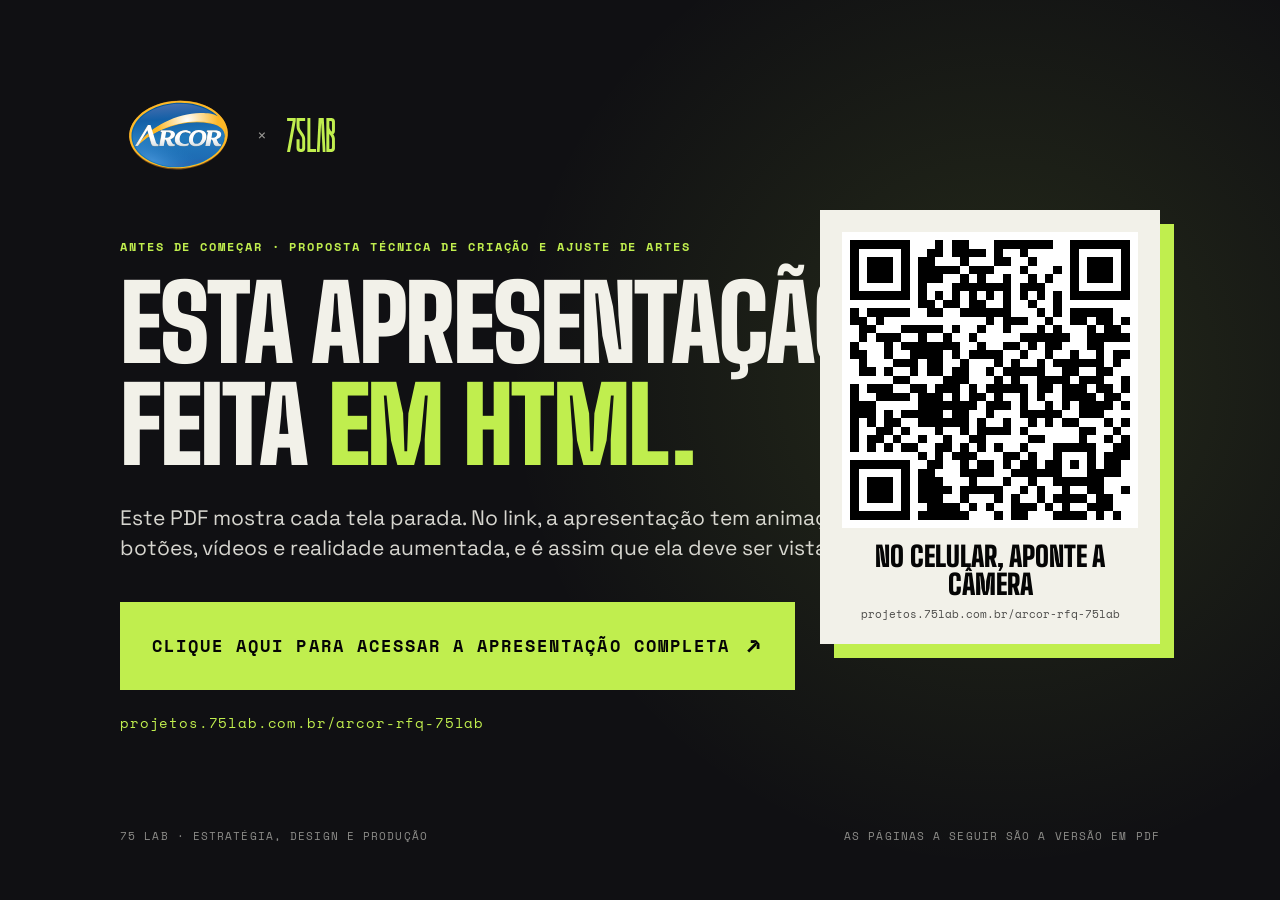
<file: pdf-capa.html>
<!doctype html>
<html lang="pt-BR">
<head>
<meta charset="utf-8">
<meta name="robots" content="noindex">
<title>Proposta técnica de Criação e Ajuste de Artes · abrir em HTML</title>
<link href="https://fonts.googleapis.com/css2?family=Big+Shoulders+Display:wght@700;900&family=Space+Grotesk:wght@400;500;600;700&family=Space+Mono:wght@400;700&display=swap" rel="stylesheet">
<link rel="stylesheet" href="assets/deck.css">
<style>
html,body{width:1600px;height:900px;overflow:hidden;background:var(--ink-2)}
.abre{position:absolute;inset:0;padding:96px 120px;color:var(--paper);background:radial-gradient(700px circle at 78% 42%,rgba(192,238,78,.12),transparent 70%),var(--ink-2)}
.abre .marcas{display:flex;align-items:center;gap:20px}
.abre .marcas .arcor{height:78px}.abre .marcas .lab{height:34px}.abre .marcas span{font-family:var(--mono);opacity:.6}
.abre .eyebrow{display:block;margin:64px 0 18px;color:var(--lime)}
.abre h1{font-size:104px;line-height:.98;width:900px}
.abre h1 em{font-style:normal;color:var(--lime)}
.abre p{font-size:21px;line-height:1.45;width:780px;margin:26px 0 38px;opacity:.88}
.abre .botao{font-size:17px;padding:24px 30px;gap:16px}
.abre .botao b{font-size:24px}
.abre .url{display:block;font-family:var(--mono);font-size:14px;letter-spacing:.06em;margin-top:22px;color:var(--lime)}
.abre .qr{position:absolute;right:120px;top:210px;width:340px;background:var(--paper);color:var(--ink);padding:22px;text-align:center;box-shadow:14px 14px 0 var(--lime)}
.abre .qr img{width:100%;display:block;margin-bottom:14px}
.abre .qr b{display:block;font-family:var(--titulo);font-weight:900;font-size:28px;text-transform:uppercase;line-height:1}
.abre .qr small{display:block;font-family:var(--mono);font-size:11px;margin-top:8px;opacity:.7}
.abre .pe{position:absolute;left:120px;right:120px;bottom:56px;font-family:var(--mono);font-size:11px;letter-spacing:.1em;text-transform:uppercase;opacity:.55;display:flex;justify-content:space-between}
</style>
</head>
<body>
<div class="abre">
  <div class="marcas"><img class="arcor" src="assets/logos/arcor.svg" alt="Arcor"><span>×</span><img class="lab" src="assets/logos/75lab-logo-lime.svg" alt="75 LAB"></div>
  <span class="eyebrow">Antes de começar · Proposta técnica de Criação e Ajuste de Artes</span>
  <h1>Esta apresentação foi feita <em>em HTML.</em></h1>
  <p>Este PDF mostra cada tela parada. No link, a apresentação tem animação, botões, vídeos e realidade aumentada, e é assim que ela deve ser vista.</p>
  <a class="botao cheio" href="https://projetos.75lab.com.br/arcor-rfq-75lab/">Clique aqui para acessar a apresentação completa <b>↗</b></a>
  <span class="url">projetos.75lab.com.br/arcor-rfq-75lab</span>
  <div class="qr"><img src="assets/qr/rfq.svg" alt="QR da apresentação"><b>No celular, aponte a câmera</b><small>projetos.75lab.com.br/arcor-rfq-75lab</small></div>
  <div class="pe"><span>75 LAB · Estratégia, Design e Produção</span><span>As páginas a seguir são a versão em PDF</span></div>
</div>
</body>
</html>
</file>
<file: assets/deck.css>
/* Deck Arcor × 75 LAB · identidade do 75lab.com.br
   palco fixo 1600x900 escalado; cantos retos; Big Shoulders + Space Grotesk + Space Mono */
:root{
  --ink:#050505;--ink-2:#101013;--ink-3:#17171c;--ink-4:#22222a;
  --paper:#F2F1E9;--paper-2:#E7E5DA;--paper-3:#DAD7C8;
  --lime:#C0EE4E;--lime-2:#AFD637;--teal:#01A290;--teal-2:#06C6AE;--alerta:#E8412C;
  --titulo:'Big Shoulders Display',Impact,sans-serif;--corpo:'Space Grotesk',system-ui,sans-serif;--mono:'Space Mono',ui-monospace,monospace;
  --linha-c:rgba(5,5,5,.16);--linha-e:rgba(242,241,233,.16);
  --mx:50%;--my:50%;
  --miolo:.88;--borda:calc(800px - 728px * var(--miolo));
}
*{box-sizing:border-box;margin:0;padding:0}
html,body{height:100%;background:var(--ink);overflow:hidden;color:var(--paper);font-family:var(--corpo);-webkit-font-smoothing:antialiased}
body.tem-mouse,body.tem-mouse *{cursor:none!important}
button{font:inherit;color:inherit;background:none;border:0}
a{color:inherit}
#wrap{position:fixed;inset:0;overflow:hidden;background:var(--ink)}
#stage{position:absolute;left:50%;top:50%;width:1600px;height:900px;margin:-450px 0 0 -800px;transform-origin:center;overflow:hidden;background:var(--ink-2)}

/* ---------- telas ---------- */
.tela{position:absolute;inset:0;overflow:hidden;visibility:hidden;opacity:0}
.tela.ativa{visibility:visible;opacity:1}
/* miolo: o conteúdo encolhe por igual a partir do centro e sobra respiro nas bordas */
.miolo{position:absolute;inset:0;transform:scale(var(--miolo));transform-origin:50% 50%}
.tela[data-tema=claro]{background:var(--paper);color:var(--ink)}
.tela[data-tema=claro2]{background:var(--paper-2);color:var(--ink)}
.tela[data-tema=escuro]{background:var(--ink-2);color:var(--paper)}
.tela[data-tema=lime]{background:var(--lime);color:var(--ink)}
.tela[data-tema=escuro]::before{content:'';position:absolute;inset:0;pointer-events:none;background:radial-gradient(520px circle at var(--mx) var(--my),rgba(192,238,78,.075),rgba(1,162,144,.035) 40%,transparent 70%)}
.grao{position:absolute;inset:0;pointer-events:none;opacity:.07;mix-blend-mode:overlay;z-index:30;background-image:url("data:image/svg+xml;utf8,<svg xmlns='http://www.w3.org/2000/svg' width='160' height='160'><filter id='n'><feTurbulence type='fractalNoise' baseFrequency='.9' numOctaves='2'/></filter><rect width='100%' height='100%' filter='url(%23n)'/></svg>")}

/* ---------- tipografia ---------- */
h1,h2,h3,.num{font-family:var(--titulo);font-weight:900;text-transform:uppercase;letter-spacing:-.02em;line-height:1.04}
h2{font-size:64px}
.eyebrow{font-family:var(--mono);font-weight:700;font-size:12px;letter-spacing:.16em;text-transform:uppercase}
.eyebrow b{color:var(--teal)}
[data-tema=escuro] .eyebrow b{color:var(--lime)}
.apagada{opacity:.38}
.t-lime{color:var(--lime)}.t-teal{color:var(--teal)}
[data-tema=claro] .t-lime,[data-tema=claro2] .t-lime{color:var(--teal)}
.onda{position:relative;white-space:nowrap}
.onda::after{content:'';position:absolute;left:0;right:0;bottom:-.08em;height:.16em;background:url("data:image/svg+xml;utf8,<svg xmlns='http://www.w3.org/2000/svg' width='40' height='12' viewBox='0 0 40 12'><path d='M0 6 Q10 0 20 6 T40 6' fill='none' stroke='%2301A290' stroke-width='3'/></svg>") repeat-x left center/40px 100%;transform:scaleX(0);transform-origin:left;transition:transform .9s cubic-bezier(.2,.7,.2,1) .5s}
.tela.ativa .onda::after{transform:scaleX(1)}
.lead{font-size:18px;line-height:1.5;max-width:640px}
.mono{font-family:var(--mono)}
.peq{font-size:14px;line-height:1.45}
.fonte{position:absolute;left:72px;right:72px;bottom:40px;font-size:9.5px;font-family:var(--mono);opacity:.5;line-height:1.45;letter-spacing:.02em}
.selo{display:inline-flex;align-items:center;gap:8px;font-family:var(--mono);font-size:11px;font-weight:700;letter-spacing:.12em;text-transform:uppercase;padding:6px 10px;background:var(--ink);color:var(--lime)}
[data-tema=escuro] .selo{background:var(--lime);color:var(--ink)}
.selo.pendente{background:transparent;color:inherit;border:2px dashed currentColor}

/* frase de fecho de cada tela */
.fecho{position:absolute;left:72px;right:72px;bottom:86px;display:flex;gap:18px;align-items:flex-start;font-family:var(--mono);font-size:13px;line-height:1.55;letter-spacing:.02em;text-transform:uppercase;padding-top:16px;border-top:2px solid var(--linha-c)}
[data-tema=escuro] .fecho{border-color:var(--linha-e)}
.fecho::before{content:'';flex:none;width:14px;height:14px;margin-top:3px;background:var(--teal)}
[data-tema=escuro] .fecho::before{background:var(--lime)}
[data-tema=lime] .fecho::before{background:var(--ink)}

/* ---------- botões ---------- */
.botao{display:inline-flex;align-items:center;gap:12px;font-family:var(--mono);font-weight:700;font-size:12px;letter-spacing:.12em;text-transform:uppercase;padding:14px 20px;border:2px solid currentColor;background:transparent;color:inherit;text-decoration:none;transition:transform .2s,background .2s,color .2s,box-shadow .2s;white-space:nowrap}
.botao:hover{background:var(--lime);color:var(--ink);border-color:var(--ink);transform:translate(-2px,-2px);box-shadow:3px 3px 0 var(--ink)}
.botao.cheio{background:var(--lime);color:var(--ink);border-color:var(--lime)}
[data-tema=claro] .botao.cheio,[data-tema=claro2] .botao.cheio,[data-tema=lime] .botao.cheio{background:var(--ink);color:var(--lime);border-color:var(--ink)}
.botao.cheio:hover{background:var(--paper);color:var(--ink);border-color:var(--ink)}
.botao.mini{padding:9px 13px;font-size:11px}
.seta::after{content:'→';font-family:var(--corpo);font-size:16px;transition:transform .2s}
.botao:hover .seta::after,.seta:hover::after{transform:translateX(3px)}

/* ícones */
.ic{width:40px;height:40px;fill:none;stroke:currentColor;stroke-width:3;stroke-linecap:square;stroke-linejoin:miter;flex:none}
.ic.p{width:24px;height:24px;stroke-width:3.5}
.ic.g{width:56px;height:56px}
.tela.ativa .ic.vivo{animation:icone 3.2s ease-in-out infinite}
@keyframes icone{0%,100%{transform:translateY(0)}50%{transform:translateY(-4px)}}

/* entrada dos elementos */
.anima{opacity:0;transform:translateY(26px);transition:opacity .7s ease,transform .7s cubic-bezier(.2,.7,.2,1)}
.anima.esq{transform:translateX(-30px)}.anima.dir{transform:translateX(30px)}.anima.zoom{transform:scale(.94)}
.tela.ativa .anima{opacity:1;transform:none}
.tela.ativa .d1{transition-delay:.15s}.tela.ativa .d2{transition-delay:.28s}.tela.ativa .d3{transition-delay:.41s}
.tela.ativa .d4{transition-delay:.54s}.tela.ativa .d5{transition-delay:.67s}.tela.ativa .d6{transition-delay:.8s}.tela.ativa .d7{transition-delay:.93s}

/* barras animadas */
.barra{height:10px;background:rgba(5,5,5,.1);position:relative;overflow:hidden}
[data-tema=escuro] .barra{background:rgba(242,241,233,.1)}
.barra i{position:absolute;left:0;top:0;bottom:0;width:0;background:var(--teal);transition:width 1.2s cubic-bezier(.2,.7,.2,1) .4s}
[data-tema=escuro] .barra i{background:var(--lime)}
.tela.ativa .barra i{width:var(--w)}

/* formas soltas do site */
.forma{position:absolute;pointer-events:none}
.forma.circ{width:150px;height:150px;border-radius:50%;border:2px dashed var(--teal);animation:gira 28s linear infinite;opacity:.55}
.forma.quad{width:22px;height:22px;background:var(--lime)}
.forma.anel{width:46px;height:46px;border-radius:50%;border:3px solid var(--teal-2);animation:pulsa 2.6s ease-in-out infinite}
@keyframes gira{to{transform:rotate(360deg)}}
@keyframes pulsa{50%{transform:scale(1.25);opacity:.4}}

/* ---------- moldura global (topo, rodapé, transição) ---------- */
#topo{position:absolute;top:30px;left:var(--borda);right:var(--borda);height:44px;display:flex;align-items:center;justify-content:space-between;z-index:40;pointer-events:none;transition:color .3s}
#topo .marcas{display:flex;align-items:center;gap:16px;pointer-events:auto}
#topo .marcas img{display:block}
#topo .alp{height:34px}
#topo .lab{height:20px}
#topo .x{font-family:var(--mono);font-size:12px;opacity:.55}
#topo .dir{display:flex;align-items:center;gap:22px}
#topo .cap{font-family:var(--mono);font-size:11px;letter-spacing:.16em;text-transform:uppercase;opacity:.7;transition:opacity .3s}
#btnSumario{pointer-events:auto;display:flex;align-items:center;gap:10px;font-family:var(--mono);font-weight:700;font-size:11px;letter-spacing:.14em;text-transform:uppercase;padding:9px 12px;border:2px solid currentColor;transition:background .2s,color .2s}
#btnSumario:hover{background:var(--lime);color:var(--ink);border-color:var(--ink)}
#btnSumario span{display:grid;gap:3px}#btnSumario span i{display:block;width:14px;height:2px;background:currentColor}
#stage.t-escuro #topo,#stage.t-escuro #rodape{color:var(--paper)}
#stage.t-claro #topo,#stage.t-claro #rodape,#stage.t-lime #topo,#stage.t-lime #rodape{color:var(--ink)}
#stage.t-foto #topo{color:var(--paper)}
#topo .marcas img.m-claro{display:none}
#stage.t-claro #topo .marcas img.m-escuro,#stage.t-lime #topo .marcas img.m-escuro{display:none}
#stage.t-claro #topo .marcas img.m-claro,#stage.t-lime #topo .marcas img.m-claro{display:block}
#stage.capa #topo .cap{opacity:0}

#rodape{position:absolute;left:var(--borda);right:var(--borda);bottom:22px;height:30px;display:flex;align-items:center;justify-content:space-between;z-index:40;font-family:var(--mono);font-size:11px;letter-spacing:.14em;text-transform:uppercase}
#rodape .assin{opacity:.55}
#rodape .nav{display:flex;align-items:center;gap:12px}
#rodape .nav button{width:34px;height:30px;border:2px solid currentColor;display:grid;place-items:center;font-family:var(--corpo);font-size:15px;transition:background .2s,color .2s}
#rodape .nav button:hover{background:var(--lime);color:var(--ink);border-color:var(--ink)}
#rodape .nav button:disabled{opacity:.25}
#cont{min-width:70px;text-align:center}
#prog{position:absolute;left:0;right:0;bottom:0;height:5px;background:rgba(127,127,127,.18);z-index:41}
#prog i{display:block;height:100%;width:0;background:var(--lime);transition:width .6s cubic-bezier(.2,.7,.2,1)}
#stage.t-lime #prog i{background:var(--ink)}

#wipe{position:absolute;inset:0;z-index:60;background:var(--lime);display:grid;place-items:center;pointer-events:none;clip-path:inset(0 0 0 100%)}
#wipe img{height:30px;opacity:.9}
#wipe.ink{background:var(--ink)}

/* sumário */
#sumario{position:absolute;inset:0;z-index:70;background:var(--ink);color:var(--paper);display:none;padding:110px var(--borda) 70px}
#sumario.aberto{display:block;animation:entra .35s ease}
@keyframes entra{from{opacity:0;transform:translateY(-14px)}}
#sumario h2{font-size:56px;margin-bottom:26px}
#sumario h2 span{color:var(--lime)}
#sumario .fechar{position:absolute;top:34px;right:var(--borda)}
#sumario ol{list-style:none;display:grid;grid-template-columns:repeat(4,1fr);gap:0 30px;counter-reset:s}
#sumario li{border-top:2px solid var(--linha-e)}
#sumario li button{width:100%;display:flex;gap:14px;align-items:baseline;padding:11px 4px;text-align:left;font-family:var(--corpo);font-size:16px;line-height:1.25;transition:background .2s,color .2s,padding .2s}
#sumario li button b{font-family:var(--mono);font-size:11px;color:var(--lime);flex:none;width:26px}
#sumario li button:hover,#sumario li button.atual{background:var(--lime);color:var(--ink);padding-left:12px}
#sumario li button:hover b,#sumario li button.atual b{color:var(--ink)}
#sumario .cap-s{grid-column:1/-1;font-family:var(--mono);font-size:11px;letter-spacing:.16em;color:var(--teal-2);text-transform:uppercase;margin:14px 0 6px;border:0}

/* lightbox */
#caixa{position:fixed;inset:0;background:rgba(5,5,5,.94);display:none;z-index:90;flex-direction:column;align-items:center;justify-content:center;gap:16px;padding:40px}
#caixa.aberta{display:flex;animation:entra .25s ease}
#caixa img{max-width:88vw;max-height:78vh;object-fit:contain}
#caixa p{font-family:var(--mono);font-size:12px;color:var(--paper);opacity:.75;letter-spacing:.08em;text-transform:uppercase}
#caixa .fechar{position:absolute;top:22px;right:28px;font-family:var(--mono);font-size:12px;letter-spacing:.12em;color:var(--paper);border:2px solid var(--paper);padding:10px 14px;text-transform:uppercase}
#caixa .fechar:hover{background:var(--lime);color:var(--ink);border-color:var(--lime)}
.amplia{cursor:zoom-in}

/* cursor em dois tons + anel que segue */
#cursor,#anel{position:fixed;left:0;top:0;pointer-events:none;z-index:100;display:none}
body.tem-mouse #cursor,body.tem-mouse #anel{display:block}
#cursor{width:10px;height:10px;margin:-5px 0 0 -5px;border-radius:50%;background:var(--ink);box-shadow:0 0 0 2px var(--paper),0 0 0 4px rgba(5,5,5,.3)}
#anel{width:38px;height:38px;margin:-19px 0 0 -19px;border-radius:50%;border:2px solid var(--ink);box-shadow:0 0 0 2px var(--paper);display:none;transition:width .2s,height .2s,margin .2s,background .2s,border-color .2s}
#anel span{position:absolute;inset:0;display:grid;place-items:center;font-family:var(--mono);font-size:10px;font-weight:700;letter-spacing:.08em;color:var(--ink);opacity:0;transition:opacity .2s;text-transform:uppercase}
#anel.sobre{width:66px;height:66px;margin:-33px 0 0 -33px;background:var(--lime);border-color:var(--ink)}
#anel.sobre span{opacity:1}
body.tem-mouse.clicou #anel{transform:scale(.8)}

/* celular em pé */
#gire{position:fixed;inset:0;z-index:120;background:var(--ink);color:var(--paper);display:none;flex-direction:column;align-items:center;justify-content:center;gap:22px;padding:32px;text-align:center}
#gire img{height:22px}
#gire h3{font-size:40px}
#gire p{font-size:16px;line-height:1.5;opacity:.8;max-width:320px}
#gire .tel{width:54px;height:90px;border:3px solid var(--lime);animation:tomba 2.4s ease-in-out infinite}
@keyframes tomba{0%,30%{transform:rotate(0)}60%,100%{transform:rotate(-90deg)}}
@media (max-width:760px) and (orientation:portrait){body:not(.forcar) #gire{display:flex}}

@media (prefers-reduced-motion:reduce){*{transition:none!important;animation:none!important}}
/* temporizador: barra que enche no botão aberto até o próximo abrir sozinho */
.relogio-auto{position:absolute;left:0;bottom:0;height:4px;width:0;background:var(--teal);z-index:5;pointer-events:none;transition-property:width;transition-timing-function:linear}
[data-tema=escuro] .relogio-auto{background:var(--lime)}
[data-tema=lime] .relogio-auto{background:var(--ink)}
.relogio-auto.corre{width:100%}

/* modo PDF (?pdf=1): tudo no estado final, sem movimento nem controles de navegação */
.pdf .anima{transition:none!important;opacity:1!important;transform:none!important}
.pdf *,.pdf *::before,.pdf *::after{animation:none!important}
.pdf .onda::after{transition:none!important}
.pdf #cursor,.pdf #anel,.pdf #prog,.pdf #btnSumario,.pdf #btnPdf,.pdf #rodape .nav button,.pdf #gire{display:none!important}
.pdf .so-tela{display:none!important}
#btnPdf{pointer-events:auto;display:flex;align-items:center;gap:8px;font-family:var(--mono);font-weight:700;font-size:11px;letter-spacing:.14em;text-transform:uppercase;padding:9px 12px;border:2px solid currentColor;text-decoration:none;transition:background .2s,color .2s}
#btnPdf svg{width:14px;height:14px;fill:none;stroke:currentColor;stroke-width:2.6;stroke-linecap:square}
#btnPdf:hover{background:var(--lime);color:var(--ink);border-color:var(--ink)}
#topo .dir{gap:12px}
#topo .dir .cap{margin-right:10px}
.pdf *,.pdf *::before,.pdf *::after{transition:none!important}
/* =====================================================================
   REORGANIZAÇÃO 29/10: capítulos, resumo e telas novas
   ===================================================================== */
/* chamada de clique: tudo que se clica diz que se clica */
.cta{display:inline-flex;align-items:center;gap:8px;font-family:var(--mono);font-size:11px;font-weight:700;letter-spacing:.12em;text-transform:uppercase;padding:6px 10px 6px 8px;background:var(--lime);color:var(--ink);position:absolute;z-index:6;white-space:nowrap}
.cta .ic{width:18px;height:18px;stroke-width:3.2;animation:toque 1.6s ease-in-out infinite}
[data-tema=lime] .cta{background:var(--ink);color:var(--lime)}
@keyframes toque{0%,100%{transform:translateY(0)}50%{transform:translateY(-3px) rotate(-8deg)}}
.destaque-cap{display:inline-block;font-family:var(--mono);font-weight:700;font-size:13px;letter-spacing:.16em;text-transform:uppercase;background:var(--ink);color:var(--lime);padding:7px 12px}
[data-tema=escuro] .destaque-cap{background:var(--lime);color:var(--ink)}

/* sumário em colunas, agrupado por capítulo */
#sumario ol{display:block;column-count:4;column-gap:30px}
#sumario li{break-inside:avoid}
#sumario li.cap-s{border:0;color:var(--lime);font-family:var(--mono);font-size:11px;letter-spacing:.16em;text-transform:uppercase;padding:14px 0 4px}
#sumario li button{padding:8px 4px;font-size:14.5px}

/* capa de capítulo */
.s-cap .num-cap{position:absolute;right:40px;bottom:-60px;font-family:var(--titulo);font-weight:900;font-size:640px;line-height:.8;color:var(--lime);opacity:.1;letter-spacing:-.04em}
.s-cap .texto{position:absolute;left:72px;top:190px;width:900px}
.s-cap .eyebrow{display:block;margin-bottom:22px}
.s-cap h2{font-size:118px;line-height:.96;margin-bottom:24px}
.s-cap .lead{font-size:24px;max-width:780px;opacity:.85}
.s-cap .dentro{position:absolute;left:1050px;top:200px;width:478px;list-style:none;counter-reset:d}
.s-cap .dentro li{display:flex;gap:16px;align-items:baseline;padding:13px 6px;border-top:2px solid var(--linha-e);font-size:19px;line-height:1.3;transition:background .2s,color .2s,padding .2s}
.s-cap .dentro li:hover{background:var(--lime);color:var(--ink);padding-left:14px}
.s-cap .dentro li i{font-style:normal;font-family:var(--mono);font-size:11px;color:var(--lime);font-weight:700}
.s-cap .dentro li:hover i{color:var(--ink)}
.s-cap .trilha-cap{position:absolute;left:72px;right:72px;bottom:100px;display:grid;grid-template-columns:repeat(8,1fr);gap:6px}
.s-cap .trilha-cap span{border-top:5px solid rgba(242,241,233,.18);padding-top:9px;font-family:var(--mono);font-size:11px;font-weight:700;letter-spacing:.1em;opacity:.55;transition:opacity .2s,border-color .2s}
.s-cap .trilha-cap span b{display:block;font-family:var(--corpo);font-weight:500;font-size:12.5px;letter-spacing:0;margin-top:4px;line-height:1.25}
.s-cap .trilha-cap span.feito{border-color:var(--teal-2);opacity:.75}
.s-cap .trilha-cap span.on{border-color:var(--lime);opacity:1;color:var(--lime)}
.s-cap .trilha-cap span:hover{opacity:1}

/* resumo executivo */
.s-res .destaque-cap{position:absolute;left:72px;top:110px}
.s-res h2{position:absolute;left:72px;top:160px;width:1300px;font-size:60px}
.s-res .quatro{position:absolute;left:72px;right:72px;top:318px;display:grid;grid-template-columns:repeat(4,1fr);gap:14px}
.s-res .bl{background:#fff;border:2px solid var(--linha-c);padding:22px 22px 20px;position:relative;min-height:330px}
.s-res .bl:nth-child(2){background:var(--ink);color:var(--paper);border-color:var(--ink)}
.s-res .bl .n{font-family:var(--mono);font-size:11px;font-weight:700;color:var(--teal);letter-spacing:.12em}
.s-res .bl:nth-child(2) .n,.s-res .bl:nth-child(2) strong{color:var(--lime)}
.s-res .bl b{display:block;font-family:var(--titulo);font-weight:900;font-size:30px;text-transform:uppercase;margin:6px 0 14px}
.s-res .bl strong{display:block;font-family:var(--titulo);font-weight:900;font-size:86px;line-height:.85;color:var(--teal)}
.s-res .bl em{display:block;font-style:normal;font-family:var(--mono);font-size:11px;letter-spacing:.1em;text-transform:uppercase;margin:6px 0 14px;opacity:.8}
.s-res .bl p{font-size:15.5px;line-height:1.45}
.s-res .faixa-res{position:absolute;left:72px;right:72px;top:672px;display:grid;grid-template-columns:repeat(3,1fr);gap:14px}
.s-res .faixa-res div{display:flex;gap:12px;align-items:flex-start;border-top:3px solid var(--ink);padding-top:12px;font-size:15px;line-height:1.4}
.s-res .faixa-res .ic{width:26px;height:26px;color:var(--teal);flex:none}

/* =====================================================================
   ARCOR · peças comuns
   ===================================================================== */
#topo .arc{height:40px}
#topo .marcas{transition:opacity .3s}
#stage.capa #topo .marcas{opacity:0}
.s-cap .trilha-cap{grid-template-columns:repeat(6,1fr)}
.cab{position:absolute;left:72px;top:104px;width:1180px}
.cab .eyebrow{display:block;margin-bottom:14px}
.cab h2{font-size:56px}
.cab .lead{margin-top:16px;font-size:17px;max-width:760px}
.num{font-family:var(--titulo);font-weight:900;letter-spacing:-.02em;line-height:.9}

/* implicação: a frase que fecha a tela */
.imp{position:absolute;left:72px;right:72px;bottom:84px;display:grid;grid-template-columns:150px 1fr;gap:18px;padding-top:14px;border-top:2px solid var(--linha-c)}
[data-tema=escuro] .imp{border-color:var(--linha-e)}
.imp b{display:flex;align-items:center;gap:10px;font-family:var(--mono);font-size:11px;font-weight:700;letter-spacing:.16em;text-transform:uppercase;height:22px}
.imp b::before{content:'';width:12px;height:12px;background:var(--teal);flex:none}
[data-tema=escuro] .imp b::before{background:var(--lime)}
[data-tema=lime] .imp b::before{background:var(--ink)}
.imp p{font-size:16px;line-height:1.45;max-width:1150px}
.lado-par .imp,.porques .imp,.dois-txt .imp,.baixo-ia .imp,.imp.lateral{position:static;grid-template-columns:1fr;gap:8px}

/* linhas que se desenham e linhas que correm */
.liga{fill:none;stroke:var(--teal);stroke-width:3;stroke-dasharray:1600;stroke-dashoffset:1600;transition:stroke-dashoffset 1.6s cubic-bezier(.4,0,.2,1) .6s}
[data-tema=escuro] .liga{stroke:var(--lime)}
[data-tema=lime] .liga{stroke:var(--ink)}
.tela.ativa .liga{stroke-dashoffset:0}
.flui{fill:none;stroke-width:3;stroke-dasharray:8 8;animation:flui 1.1s linear infinite}
@keyframes flui{to{stroke-dashoffset:-32}}
.tela.ativa .ic.gira{animation:gira 9s linear infinite}
@keyframes surge{from{opacity:0;transform:translateY(18px)}}
@keyframes estala{from{transform:scale(0)}}

/* =====================================================================
   TELAS
   ===================================================================== */
/* capa */
.s-capa{background:#000}
.s-capa .mosaico{position:absolute;top:-120px;bottom:-120px;left:840px;right:-60px;display:grid;grid-template-columns:repeat(3,1fr);gap:14px;transform:rotate(-7deg);opacity:.85}
.s-capa .mosaico .col{display:flex;flex-direction:column;gap:14px;animation:desce 46s linear infinite}
.s-capa .mosaico .col.sobe{animation-direction:reverse;animation-duration:54s}
.s-capa .mosaico img{width:100%;aspect-ratio:4/5;object-fit:cover;display:block;filter:saturate(.9)}
@keyframes desce{from{transform:translateY(-50%)}to{transform:translateY(0)}}
.s-capa .veu{position:absolute;inset:0;background:linear-gradient(90deg,#050505 0%,#050505 46%,rgba(5,5,5,.72) 58%,rgba(5,5,5,.15) 80%),linear-gradient(0deg,rgba(5,5,5,.85),transparent 32%)}
.s-capa .texto{position:absolute;left:72px;top:118px;width:860px}
.duas-marcas{display:flex;align-items:center;gap:22px}
.duas-marcas .arcor{height:96px;display:block}
.duas-marcas .lab{height:42px;display:block}
.duas-marcas span{font-family:var(--mono);font-size:16px;opacity:.6}
.s-capa .eyebrow{display:block;margin-top:34px}
.s-capa h1{font-size:100px;line-height:1.02;margin:18px 0 22px}
.s-capa h1 span{color:var(--lime)}
.s-capa .lead{font-family:var(--mono);text-transform:uppercase;letter-spacing:.06em;font-size:13px;line-height:1.7;opacity:.85;margin-bottom:32px;max-width:700px}
.s-capa .acoes{display:flex;gap:12px;flex-wrap:wrap}
.s-capa .marquee{position:absolute;left:0;right:0;bottom:84px;height:52px;background:var(--lime);color:var(--ink);overflow:hidden;display:flex;align-items:center;transform:rotate(-1.2deg) scale(1.03)}
.s-capa .marquee div{display:flex;gap:40px;white-space:nowrap;font-family:var(--titulo);font-weight:900;font-size:28px;text-transform:uppercase;animation:corre 38s linear infinite;padding-left:40px}
.s-capa .marquee span::after{content:'✦';margin-left:40px;font-size:18px;vertical-align:middle}
@keyframes corre{to{transform:translateX(-50%)}}
.s-capa .rot{position:absolute;right:40px;top:200px;font-family:var(--mono);font-size:11px;letter-spacing:.16em;text-transform:uppercase;writing-mode:vertical-rl;opacity:.7;z-index:2}

/* resumo */
.s-res h2{width:1400px;font-size:58px}
.s-res .faixa-res b{font-weight:600}

/* aderência: o cupom */
.s-ade .cab{width:560px;top:132px}
.s-ade .cab h2{font-size:56px}
.s-ade .selos{display:flex;gap:10px;margin-top:30px}
.s-ade .selos span{border:2px solid var(--ink);padding:10px 14px 12px;font-family:var(--mono);font-size:11px;font-weight:700;letter-spacing:.1em;text-transform:uppercase}
.s-ade .selos span:last-child{background:var(--ink);color:var(--lime)}
.s-ade .selos b{display:block;font-family:var(--titulo);font-weight:900;font-size:40px;line-height:1;letter-spacing:0}
.s-ade .cupom{position:absolute;left:700px;top:104px;width:828px;background:#fff;color:var(--ink);padding:24px 30px 26px;box-shadow:0 34px 60px -34px rgba(5,5,5,.45)}
.s-ade .cupom::before,.s-ade .cupom::after{content:'';position:absolute;left:0;right:0;height:10px;background:radial-gradient(circle at 10px 10px,#fff 9.5px,transparent 10px) 0 0/20px 10px repeat-x}
.s-ade .cupom::before{top:-10px}
.s-ade .cupom::after{bottom:-10px;transform:scaleY(-1)}
.s-ade .cupom-topo,.s-ade .cupom-pe{display:flex;justify-content:space-between;font-family:var(--mono);font-size:11px;font-weight:700;letter-spacing:.12em;text-transform:uppercase}
.s-ade .cupom-topo{padding:0 6px 12px 46px;border-bottom:2px dashed rgba(5,5,5,.3)}
.s-ade .cupom-topo span:last-child{width:388px}
.s-ade .cupom-pe{padding:12px 6px 0;border-top:2px dashed rgba(5,5,5,.3);margin-top:4px;opacity:.6}
.s-ade .cupom ol{list-style:none}
.s-ade .cupom li{display:grid;grid-template-columns:40px 1fr 388px;gap:12px;align-items:center;padding:10px 6px;border-bottom:1px dashed rgba(5,5,5,.18);font-size:15px;line-height:1.3;transition:background .2s,padding .2s}
.s-ade .cupom li:hover{background:var(--lime);padding-left:12px}
.s-ade .cupom li i{font-style:normal;font-family:var(--mono);font-size:12px;font-weight:700;color:var(--teal)}
.s-ade .cupom li b{display:flex;gap:10px;align-items:center;font-weight:500;font-size:14px}
.s-ade .cupom li b .ic{color:var(--teal);stroke-width:4;transform:scale(0);transition:transform .45s cubic-bezier(.3,1.6,.5,1) calc(.7s + var(--i,0) * .14s)}
.s-ade.ativa .cupom li b .ic{transform:none}
.s-ade .cupom .cta{right:0;bottom:-52px}

/* rodadas */
.s-rod .cab{width:1300px}
.s-rod .conta-rod{position:absolute;left:72px;right:72px;top:262px;display:flex;align-items:flex-end;gap:30px}
.s-rod .termo .eyebrow{display:block;opacity:.7}
.s-rod .termo .num{font-size:124px;display:block;margin-top:10px}
.s-rod .termo.alvo .num{color:var(--lime);font-size:156px}
.s-rod .op{font-family:var(--titulo);font-weight:900;font-size:90px;line-height:1;opacity:.45;padding-bottom:12px}
.s-rod .cinco{position:absolute;left:72px;width:1000px;top:480px;display:grid;grid-template-columns:repeat(5,1fr);gap:8px}
.s-rod .r{border:2px solid var(--lime);background:rgba(192,238,78,.1);padding:14px;height:80px}
.s-rod .r.ent{background:var(--paper);color:var(--ink);border-color:var(--paper)}
.s-rod .r b{display:block;font-family:var(--mono);font-size:12px;font-weight:700;letter-spacing:.1em;text-transform:uppercase}
.s-rod .r span{font-size:14px;opacity:.7}
.s-rod.ativa .r{animation:surge .5s calc(.6s + var(--i,0) * .16s) both}
.s-rod .chave{position:absolute;left:0;top:86px;width:100%;height:40px}
.s-rod .oculto{position:absolute;left:200px;right:0;top:132px;text-align:center;font-size:17px}
.s-rod .oculto b{font-family:var(--titulo);font-weight:900;font-size:30px;color:var(--lime)}
.s-rod .ritmo{position:absolute;right:72px;top:470px;width:380px;display:grid;grid-template-columns:1fr 1fr;gap:18px 22px}
.s-rod .ritmo div{border-top:2px solid var(--linha-e);padding-top:10px}
.s-rod .ritmo .num{font-size:56px;color:var(--lime);display:block}
.s-rod .ritmo span{font-family:var(--mono);font-size:11px;letter-spacing:.1em;text-transform:uppercase;opacity:.75}

/* pareto */
.s-par .cab{width:1400px}
.s-par .cab h2{font-size:52px}
.s-par .barras-h{position:absolute;left:72px;top:318px;width:930px}
.s-par .lin{display:grid;grid-template-columns:280px 1fr 56px 54px;gap:14px;align-items:center;height:33px;font-size:14px;padding:0 8px}
.s-par .lin.top{background:rgba(1,162,144,.09)}
.s-par .lin .barra{height:15px}
.s-par .lin .barra i{background:rgba(5,5,5,.32)}
.s-par .lin.top .barra i{background:var(--teal)}
.s-par .lin b{font-family:var(--titulo);font-weight:900;font-size:24px;text-align:right}
.s-par .lin em{font-style:normal;font-family:var(--mono);font-size:11.5px;opacity:.6}
.s-par .lin.cauda{margin-top:14px;border-top:2px dashed var(--linha-c);height:48px;padding-top:6px}
.s-par .lin.cauda .barra i{background:repeating-linear-gradient(45deg,rgba(5,5,5,.38) 0 6px,transparent 6px 10px)}
.s-par .chave-top{position:absolute;left:8px;top:-44px;display:flex;align-items:center;gap:12px;background:var(--teal);color:#fff;padding:4px 12px 4px 10px}
.s-par .chave-top b{font-size:28px;line-height:1.1}
.s-par .chave-top span{font-family:var(--mono);font-size:10px;font-weight:700;letter-spacing:.1em;text-transform:uppercase;line-height:1.35}
.s-par .lado-par{position:absolute;left:1070px;right:72px;top:276px;display:flex;flex-direction:column;gap:22px}
.s-par .zero{background:var(--ink);color:var(--paper);padding:24px 24px 22px}
.s-par .zero .num{font-size:112px;color:var(--lime);display:block}
.s-par .zero .eyebrow{display:block;margin:8px 0 10px}
.s-par .zero p{font-size:14.5px;line-height:1.45;opacity:.9}
.chips{display:flex;flex-wrap:wrap;gap:6px;margin-top:14px}
.chips span{border:2px solid var(--linha-e);padding:5px 8px;font-family:var(--mono);font-size:10px;font-weight:700;letter-spacing:.08em;text-transform:uppercase}

/* modelagem */
.s-mod .cab{width:900px}
.s-mod .grande{position:absolute;right:72px;top:96px;text-align:right}
.s-mod .grande .num{font-size:230px}
.s-mod .pct{font-family:var(--titulo);font-weight:900;font-size:110px;line-height:.8}
.s-mod .grande p{font-family:var(--mono);font-size:12px;font-weight:700;letter-spacing:.1em;text-transform:uppercase;margin-top:8px}
.s-mod .grande p b{font-size:16px}
.s-mod .reguas{position:absolute;left:72px;top:290px;width:880px}
.s-mod .reguas .eyebrow{display:block}
.s-mod .regua{display:flex;height:58px;margin:10px 0 22px;border:2px solid var(--ink)}
.s-mod .regua .s{flex:0 0 var(--w);display:flex;flex-direction:column;justify-content:center;padding:0 12px;font-style:normal;font-family:var(--mono);font-size:11px;overflow:hidden;white-space:nowrap;transform:scaleX(0);transform-origin:left;transition:transform .9s cubic-bezier(.2,.7,.2,1)}
.s-mod .regua .s b{font-family:var(--titulo);font-weight:900;font-size:21px;text-transform:uppercase;line-height:1}
.s-mod.ativa .regua .s{transform:none}
.s-mod .regua .s:nth-child(1){transition-delay:.5s}.s-mod .regua .s:nth-child(2){transition-delay:.75s}.s-mod .regua .s:nth-child(3){transition-delay:1s}
.s-mod .baixa{background:rgba(5,5,5,.1)}.s-mod .media{background:rgba(5,5,5,.26)}
.s-mod .alta,.s-mod .mod{background:var(--ink);color:var(--lime)}
.s-mod .resto{align-items:center;opacity:.7}
.s-mod .ramos{display:block;width:880px;height:56px;margin-top:-22px;color:var(--ink)}
.s-mod .filhos{display:grid;grid-template-columns:230px 300px;gap:20px}
.s-mod .filhos .num{font-size:60px;display:block}
.s-mod .filhos span{font-size:14px}
.s-mod .citacao{position:absolute;right:72px;top:430px;width:480px;font-size:21px;line-height:1.4;border-left:6px solid var(--ink);padding-left:22px}
.s-mod .citacao cite{display:block;margin-top:14px;font-style:normal;font-family:var(--mono);font-size:11px;font-weight:700;letter-spacing:.1em;text-transform:uppercase}

/* tese */
.s-tese>.miolo>.eyebrow{position:absolute;left:72px;top:110px}
.s-tese h2{position:absolute;left:72px;top:146px;width:1440px;font-size:104px;line-height:1}
.s-tese .sub{position:absolute;left:72px;top:380px;font-size:22px;opacity:.85}
.s-tese .pilares{position:absolute;left:72px;right:72px;top:446px;display:grid;grid-template-columns:repeat(3,1fr);gap:18px}
.s-tese .pil{border:2px solid var(--linha-e);padding:22px;display:grid;grid-template-columns:56px 1fr;gap:4px 18px;background:var(--ink-3)}
.s-tese .pil .ic{grid-row:span 2;color:var(--lime)}
.s-tese .pil b{font-family:var(--titulo);font-weight:900;font-size:34px;text-transform:uppercase;line-height:1}
.s-tese .pil p{font-size:16px;line-height:1.4}
.s-tese .pil strong{color:var(--lime);font-size:20px}
.s-tese .imp{bottom:150px}
.s-tese .virada{position:absolute;left:72px;bottom:80px;display:flex;align-items:center;gap:12px;font-family:var(--mono);font-size:13px;letter-spacing:.08em;text-transform:uppercase;padding:10px 14px;border:2px solid var(--lime);transition:background .2s,color .2s}
.s-tese .virada b{color:var(--lime)}
.s-tese .virada:hover{background:var(--lime);color:var(--ink)}
.s-tese .virada:hover b{color:var(--ink)}

/* cases na gôndola */
.s-gon .cab{width:600px;top:140px}
.s-gon .cab h2{font-size:58px}
.s-gon .mais{position:absolute;left:72px;top:560px}
.s-gon .gondola{position:absolute;left:720px;right:72px;top:96px;background:linear-gradient(#1b1b21,#121216);border:2px solid var(--linha-e);padding:24px 24px 4px}
.s-gon .prat{display:grid;grid-template-columns:repeat(3,1fr);gap:14px;padding-bottom:36px;margin-bottom:26px;border-bottom:14px solid #2b2b33;position:relative}
.s-gon .prat::after{content:'';position:absolute;left:-24px;right:-24px;bottom:-26px;height:12px;background:linear-gradient(rgba(0,0,0,.45),transparent)}
.s-gon figure{margin:0;position:relative}
.s-gon figure img{width:100%;aspect-ratio:4/3;object-fit:cover;display:block;transition:transform .3s}
.s-gon figure:hover img{transform:translateY(-4px)}
.etq{position:absolute;background:var(--lime);color:var(--ink);padding:4px 9px 5px;font-family:var(--mono);font-size:9.5px;font-weight:700;letter-spacing:.08em;text-transform:uppercase;line-height:1.3;z-index:2}
.etq b{display:block;font-family:var(--titulo);font-weight:900;font-size:16px;letter-spacing:0}
.s-gon .etq{left:8px;bottom:-31px}
.s-gon .gondola .cta{right:0;bottom:-46px}

/* sazonalidade */
.s-saz .cab{width:1300px}
.s-saz .media{position:absolute;left:72px;top:252px;width:460px}
.s-saz .media .num{font-size:170px;color:var(--lime);display:block}
.s-saz .media p{font-size:17px;line-height:1.45;margin-top:8px}
.s-saz .ano{position:absolute;left:72px;top:500px;width:880px;height:230px}
.s-saz .meses{position:absolute;bottom:0;left:0;right:0;display:grid;grid-template-columns:repeat(12,1fr);gap:8px;font-family:var(--mono);font-size:11px;font-weight:700;letter-spacing:.08em;text-transform:uppercase;text-align:center;opacity:.7}
.s-saz .meses .pas{color:var(--lime);opacity:1}
.s-saz .colunas{position:absolute;left:0;right:0;bottom:26px;height:190px;display:grid;grid-template-columns:repeat(12,1fr);gap:8px;align-items:end}
.s-saz .colunas i{display:block;height:44%;background:rgba(242,241,233,.16);transform:scaleY(0);transform-origin:bottom;transition:transform .8s cubic-bezier(.2,.7,.2,1) .5s}
.s-saz .colunas i.pas{height:96%;background:repeating-linear-gradient(45deg,rgba(192,238,78,.16) 0 6px,transparent 6px 12px);border:2px dashed var(--lime);border-bottom:0}
.s-saz.ativa .colunas i{transform:none}
.s-saz .linha-media{position:absolute;left:0;right:0;bottom:calc(26px + 190px * .44);border-top:2px dashed var(--paper);opacity:.75}
.s-saz .linha-media span{position:absolute;right:0;top:-20px;font-family:var(--mono);font-size:10px;letter-spacing:.08em;text-transform:uppercase}
.s-saz .pico{position:absolute;left:calc(100% / 12 + 4px);width:calc(100% / 4 - 8px);top:-6px;text-align:center}
.s-saz .pico b{display:block;font-family:var(--titulo);font-weight:900;font-size:64px;color:var(--lime);line-height:1}
.s-saz.ativa .pico b{animation:pulsa 2.4s ease-in-out infinite}
.s-saz .pico span{font-family:var(--mono);font-size:10px;font-weight:700;letter-spacing:.08em;text-transform:uppercase;line-height:1.4}
.s-saz .pascoa{position:absolute;left:1010px;right:72px;top:256px;border:2px solid var(--linha-e);padding:22px 22px 20px;background:var(--ink-3)}
.s-saz .pascoa .eyebrow{display:block;margin-bottom:10px}
.s-saz .pascoa ul{list-style:none}
.s-saz .pascoa li{display:flex;justify-content:space-between;align-items:center;gap:12px;padding:8px 0;border-bottom:1px solid var(--linha-e);font-size:14px}
.s-saz .pascoa li b{font-family:var(--titulo);font-weight:900;font-size:30px;color:var(--lime)}
.s-saz .pascoa li.z{opacity:.45}
.s-saz .pascoa li.z b{color:var(--paper)}
.s-saz .pascoa p{font-size:14.5px;line-height:1.45;margin-top:14px}

/* duas formas */
.s-duas .cab{width:1300px}
.s-duas .indice{position:absolute;left:72px;top:330px;width:760px}
.s-duas .indice .eyebrow{display:block}
.s-duas .cols{display:grid;grid-template-columns:repeat(3,1fr);gap:24px;margin-top:18px}
.s-duas .c{height:340px;display:grid;grid-template-rows:1fr auto}
.s-duas .vb{align-self:end;height:var(--h);background:rgba(5,5,5,.14);position:relative;transform:scaleY(0);transform-origin:bottom;transition:transform 1s cubic-bezier(.2,.7,.2,1) .4s}
.s-duas .c:nth-child(2) .vb{transition-delay:.6s}.s-duas .c:nth-child(3) .vb{transition-delay:.8s}
.s-duas.ativa .vb{transform:none}
.s-duas .vb b{position:absolute;top:12px;left:14px;font-size:46px}
.s-duas .rec .vb{background:var(--teal);color:#fff}
.s-duas .vb em{position:absolute;top:66px;left:14px;font-style:normal;font-family:var(--mono);font-size:13px;font-weight:700;background:var(--lime);color:var(--ink);padding:3px 7px}
.s-duas .c>span{display:block;margin-top:10px;font-size:13px;line-height:1.35}
.s-duas .c>span b{display:block;font-family:var(--mono);font-size:11px;font-weight:700;letter-spacing:.08em;text-transform:uppercase}
.s-duas .porques{position:absolute;left:900px;right:72px;top:330px;display:flex;flex-direction:column;gap:20px}
.s-duas .porques>div:not(.imp){display:grid;grid-template-columns:44px 1fr;gap:4px 14px}
.s-duas .porques .ic{grid-row:span 2;color:var(--teal)}
.s-duas .porques b{font-family:var(--mono);font-size:12px;font-weight:700;letter-spacing:.1em;text-transform:uppercase}
.s-duas .porques p{font-size:15px;line-height:1.45}

/* formato 01 */
.s-f01 .cab{width:1250px}
.s-f01 .fichas{position:absolute;left:72px;right:72px;top:336px;display:grid;grid-template-columns:repeat(5,1fr) 1.7fr;grid-template-rows:180px auto;gap:12px}
.s-f01 .ficha{border:3px solid var(--ink);display:flex;flex-direction:column;justify-content:space-between;padding:16px}
.s-f01 .ficha span{font-family:var(--mono);font-size:12px;font-weight:700;letter-spacing:.1em;text-transform:uppercase}
.s-f01 .pago{background:var(--ink);color:var(--lime)}
.s-f01 .pago .ic{width:52px;height:52px;stroke-width:4}
.s-f01 .quinta{background:var(--paper);display:block;grid-column:6;grid-row:1/3}
.s-f01 .quinta span{display:block}
.s-f01 .quinta b{font-size:170px;display:inline-block;margin-top:14px}
.s-f01 .quinta em{font-family:var(--titulo);font-weight:900;font-size:80px;font-style:normal}
.s-f01 .chave-pago{grid-column:1/6;display:flex;flex-direction:column;align-items:center}
.s-f01 .chave-pago i{display:block;width:100%;height:16px;border:3px solid var(--ink);border-top:0}
.s-f01 .chave-pago span{font-family:var(--mono);font-size:12px;font-weight:700;letter-spacing:.1em;text-transform:uppercase;margin-top:8px}
.s-f01 .dois-txt{position:absolute;left:72px;right:72px;top:614px;display:grid;grid-template-columns:1fr 1fr 1.3fr;gap:30px}
.s-f01 .dois-txt>div>b{display:block;font-family:var(--mono);font-size:12px;font-weight:700;letter-spacing:.1em;text-transform:uppercase;margin-bottom:8px}
.s-f01 .dois-txt p{font-size:15px;line-height:1.45}
.s-f01 .dois-txt .imp{border-color:rgba(5,5,5,.3)}

/* formato 02 */
.s-f02 .cab{width:1250px}
.s-f02 .cab h2{font-size:52px}
.s-f02 .degraus{position:absolute;left:72px;top:330px;width:860px;height:430px}
.s-f02 .degraus>.eyebrow{display:block}
.s-f02 .area{position:absolute;left:0;right:0;top:34px;height:290px;display:grid;grid-template-columns:repeat(4,1fr);gap:22px;align-items:end;border-bottom:2px solid var(--linha-e)}
.s-f02 .deg{height:var(--h);position:relative;display:block;text-align:left;padding:10px 12px;color:var(--paper)}
.s-f02 .deg i{position:absolute;inset:0;background:rgba(242,241,233,.1);border:2px solid var(--linha-e);border-bottom:0;transform:scaleY(0);transform-origin:bottom;transition:transform 1s cubic-bezier(.2,.7,.2,1) .4s,background .25s}
.s-f02.ativa .deg i{transform:none}
.s-f02 .deg:hover i{background:rgba(192,238,78,.25)}
.s-f02 .deg.on i{background:var(--lime);border-color:var(--lime)}
.s-f02 .deg b{position:relative;font-size:28px}
.s-f02 .deg.on b{color:var(--ink)}
.s-f02 .deg span{position:absolute;left:0;right:0;bottom:-34px;text-align:center;font-family:var(--titulo);font-weight:900;font-size:24px}
.s-f02 .deg.on span{color:var(--lime)}
.s-f02 .linha-d{position:absolute;left:0;right:0;bottom:var(--y);border-top:2px dashed var(--paper);z-index:3;pointer-events:none}
.s-f02 .linha-d span{position:absolute;left:0;top:-20px;font-family:var(--mono);font-size:10.5px;letter-spacing:.08em;text-transform:uppercase;background:var(--ink-2);padding:0 6px 0 0}
.s-f02 .linha-d.ano1{border-color:var(--teal-2)}
.s-f02 .linha-d.ano1 span{top:4px;color:var(--teal-2)}
.s-f02 .leitura{position:absolute;left:0;right:0;top:372px;border-left:4px solid var(--lime);padding-left:16px}
.s-f02 .leitura b{font-family:var(--mono);font-size:12px;font-weight:700;letter-spacing:.1em;text-transform:uppercase;color:var(--lime)}
.s-f02 .leitura p{font-size:16px;margin-top:6px}
.s-f02 .leitura.troca{animation:surge .4s ease both}
.s-f02 .degraus .cta{right:0;top:-6px}
.s-f02 .beneficios{position:absolute;left:990px;right:72px;top:330px;display:flex;flex-direction:column;gap:22px}
.s-f02 .beneficios div{display:grid;grid-template-columns:44px 1fr;gap:4px 14px;border-top:2px solid var(--linha-e);padding-top:14px}
.s-f02 .beneficios .ic{grid-row:span 2;color:var(--lime)}
.s-f02 .beneficios b{font-family:var(--mono);font-size:12px;font-weight:700;letter-spacing:.1em;text-transform:uppercase}
.s-f02 .beneficios p{font-size:15px;line-height:1.45}

/* time */
.s-time .cab{width:1200px}
.s-time .org{position:absolute;left:72px;right:72px;top:300px;display:grid;grid-template-columns:repeat(4,1fr);gap:16px}
.s-time .gr{border:2px solid var(--ink);padding:20px;background:#fff;position:relative;min-height:254px}
.s-time .gr.g1{background:var(--ink);color:var(--paper)}
.s-time .gr .item{position:absolute;top:16px;right:16px;font-family:var(--mono);font-size:11px;font-weight:700;color:var(--teal)}
.s-time .g1 .item{color:var(--lime)}
.s-time .gr .num{font-size:96px;color:var(--teal);display:block}
.s-time .g1 .num{color:var(--lime)}
.s-time .gr b{display:block;font-family:var(--titulo);font-weight:900;font-size:24px;text-transform:uppercase;margin:6px 0 4px}
.s-time .gr p{font-size:14px;line-height:1.4;min-height:40px}
.s-time .pes{display:flex;gap:6px;margin:12px 0}
.s-time .pes i{width:16px;height:16px;background:currentColor;opacity:.85}
.s-time.ativa .pes i{animation:estala .35s cubic-bezier(.3,1.6,.5,1) both}
.s-time .pes i:nth-child(2){animation-delay:.1s!important}.s-time .pes i:nth-child(3){animation-delay:.2s!important}.s-time .pes i:nth-child(4){animation-delay:.3s!important}.s-time .pes i:nth-child(5){animation-delay:.4s!important}.s-time .pes i:nth-child(6){animation-delay:.5s!important}.s-time .pes i:nth-child(7){animation-delay:.6s!important}
.s-time .gr em{display:flex;gap:8px;align-items:center;font-style:normal;font-family:var(--mono);font-size:10.5px;font-weight:700;letter-spacing:.06em;text-transform:uppercase;border-top:2px dashed var(--linha-c);padding-top:10px}
.s-time .g1 em{border-color:var(--linha-e)}
.s-time .gr em .ic{width:18px;height:18px;color:var(--teal)}
.s-time .g1 em .ic{color:var(--lime)}
.s-time .cobre{position:absolute;left:0;right:0;bottom:-42px;width:100%;height:40px}
.s-time .ritos{position:absolute;left:72px;right:72px;top:632px;display:flex;align-items:center;gap:14px;font-family:var(--mono);font-size:12px;font-weight:700;letter-spacing:.08em;text-transform:uppercase}
.s-time .ritos>span{display:flex;align-items:center;gap:8px}
.s-time .ritos .ic{color:var(--teal)}
.s-time .ritos>i{flex:1;height:2px;background:var(--linha-c)}
.s-time .ritos .eyebrow{color:var(--teal);margin-right:6px}
.s-time .ritos .fora{margin-left:12px;font-family:var(--corpo);font-weight:500;letter-spacing:0;text-transform:none;font-size:13px;opacity:.7}

/* fluxo */
.s-flx .cab{width:1300px}
.s-flx .cab h2{font-size:52px}
.s-flx .esteira{position:absolute;left:72px;right:72px;top:256px;display:grid;grid-template-columns:repeat(7,1fr);gap:16px}
.s-flx .et{border:2px solid var(--linha-e);padding:16px 14px;position:relative;background:var(--ink-3)}
.s-flx .et .ic{color:var(--lime)}
.s-flx .et b{display:block;font-family:var(--mono);font-size:12px;font-weight:700;letter-spacing:.08em;text-transform:uppercase;margin-top:10px}
.s-flx .et span{font-size:13.5px;opacity:.7}
.s-flx .et:not(.fim)::after{content:'';position:absolute;right:-17px;top:50%;width:16px;height:2px;background:var(--lime)}
.s-flx .et:not(.fim)::before{content:'';position:absolute;right:-18px;top:calc(50% - 5px);border:6px solid transparent;border-left:7px solid var(--lime);border-right:0;z-index:2}
.s-flx .et.fim{border-color:var(--lime)}
.s-flx .corre{position:absolute;left:0;top:-14px;height:4px;width:80px;background:var(--lime);animation:passa 5s cubic-bezier(.6,0,.4,1) infinite}
@keyframes passa{0%{left:0}100%{left:calc(100% - 80px)}}
.s-flx .versoes{position:absolute;left:72px;right:72px;top:444px}
.s-flx .versoes .eyebrow{display:block}
.s-flx .vs{display:flex;margin-top:14px}
.s-flx .vs span{flex:1;border-top:4px solid var(--linha-e);padding-top:10px;font-family:var(--titulo);font-weight:900;font-size:30px;position:relative}
.s-flx .vs span::before{content:'';position:absolute;left:0;top:-10px;width:16px;height:16px;background:var(--ink-2);border:3px solid var(--paper)}
.s-flx .vs em{display:block;font-style:normal;font-family:var(--mono);font-size:10.5px;font-weight:700;letter-spacing:.08em;text-transform:uppercase;opacity:.6}
.s-flx .vs .vig{border-color:var(--lime);color:var(--lime)}
.s-flx .vs .vig::before{background:var(--lime);border-color:var(--lime)}
.s-flx .vs .vig em{opacity:1}
.s-flx.ativa .vs span{animation:surge .5s both}
.s-flx.ativa .vs span:nth-child(2){animation-delay:.9s}.s-flx.ativa .vs span:nth-child(3){animation-delay:1.05s}.s-flx.ativa .vs span:nth-child(4){animation-delay:1.2s}.s-flx.ativa .vs span:nth-child(5){animation-delay:1.35s}.s-flx.ativa .vs span:nth-child(1){animation-delay:.75s}
.s-flx .quatro-b{position:absolute;left:72px;right:72px;top:578px;display:grid;grid-template-columns:repeat(4,1fr);gap:24px}
.s-flx .quatro-b i{font-style:normal;font-family:var(--mono);font-size:11px;font-weight:700;color:var(--lime)}
.s-flx .quatro-b b{display:block;font-family:var(--titulo);font-weight:900;font-size:22px;text-transform:uppercase;margin:4px 0 8px;line-height:1.05}
.s-flx .quatro-b p{font-size:14.5px;line-height:1.45;opacity:.88}

/* IA */
.s-ia .cab{width:1300px}
.s-ia .cab h2{font-size:52px}
.s-ia .cab .lead{max-width:960px}
.s-ia .camadas{position:absolute;left:72px;right:72px;top:352px;display:flex;align-items:stretch}
.s-ia .cm{border:2px solid var(--ink);padding:18px;background:#fff}
.s-ia .peca,.s-ia .hum{width:170px;flex:none;display:flex;flex-direction:column;justify-content:center;gap:8px}
.s-ia .peca b,.s-ia .hum b{font-family:var(--titulo);font-weight:900;font-size:26px;text-transform:uppercase;line-height:1}
.s-ia .peca span,.s-ia .hum span{font-family:var(--mono);font-size:10.5px;font-weight:700;letter-spacing:.08em;text-transform:uppercase}
.s-ia .hum{background:var(--lime)}
.s-ia .cm.ia{flex:1;background:var(--ink);color:var(--paper);position:relative;overflow:hidden}
.s-ia .cm.ia::after{content:'';position:absolute;top:0;bottom:0;width:3px;left:0;background:var(--lime);opacity:.8;animation:varre 3.6s ease-in-out infinite}
@keyframes varre{0%{left:0}50%{left:calc(100% - 3px)}100%{left:0}}
.s-ia .cm.ia>.eyebrow{color:var(--lime)}
.s-ia .tres{display:grid;grid-template-columns:repeat(3,1fr);gap:20px;margin-top:12px}
.s-ia .tres i{font-style:normal;font-family:var(--mono);font-size:11px;font-weight:700;color:var(--lime)}
.s-ia .tres b{display:block;font-size:15px;font-weight:700;margin:4px 0 6px}
.s-ia .tres p{font-size:13.5px;line-height:1.45;opacity:.85}
.s-ia .sta{flex:0 0 48px;position:relative;font-style:normal}
.s-ia .sta::before{content:'';position:absolute;left:6px;right:12px;top:50%;height:3px;background:var(--teal)}
.s-ia .sta::after{content:'';position:absolute;right:4px;top:calc(50% - 7px);border:8px solid transparent;border-left:9px solid var(--teal);border-right:0}
.s-ia .baixo-ia{position:absolute;left:72px;right:72px;top:600px;display:grid;grid-template-columns:1fr 1fr 1fr;gap:28px}
.s-ia .baixo-ia>div:not(.imp){display:grid;grid-template-columns:40px 1fr;gap:4px 14px}
.s-ia .baixo-ia .ic{grid-row:span 2;color:var(--teal)}
.s-ia .baixo-ia b{font-family:var(--mono);font-size:11.5px;font-weight:700;letter-spacing:.08em;text-transform:uppercase}
.s-ia .baixo-ia p{font-size:14px;line-height:1.45}

/* produção */
.s-prod .cab{width:1250px}
.s-prod .cab .lead{max-width:960px}
.s-prod .trilho-p{position:absolute;left:72px;right:72px;top:372px;display:grid;grid-template-columns:repeat(4,1fr);gap:28px}
.s-prod .linha-p{position:absolute;left:31px;right:0;top:30px;height:3px;background:var(--linha-e)}
.s-prod .linha-p::after{content:'';position:absolute;left:0;top:0;bottom:0;width:0;background:var(--lime);transition:width 2.2s cubic-bezier(.4,0,.2,1) .5s}
.s-prod.ativa .linha-p::after{width:100%}
.s-prod .pp{position:relative;padding-top:84px}
.s-prod .bol{position:absolute;top:0;left:0;width:62px;height:62px;border:3px solid var(--lime);background:var(--ink-2);display:grid;place-items:center;font-family:var(--titulo);font-weight:900;font-size:28px;color:var(--lime)}
.s-prod .pp em{font-style:normal;font-family:var(--mono);font-size:11px;font-weight:700;letter-spacing:.12em;text-transform:uppercase;opacity:.7}
.s-prod .pp b{display:block;font-family:var(--titulo);font-weight:900;font-size:32px;text-transform:uppercase;margin:4px 0 10px}
.s-prod .pp p{font-size:15.5px;line-height:1.45;opacity:.9}

/* AR */
.s-ar .cab{width:780px}
.s-ar .cab h2{font-size:50px}
.s-ar .cadeias{position:absolute;left:72px;top:356px;width:780px;display:grid;gap:14px}
.s-ar .cad{border:2px solid var(--ink);padding:14px 16px;background:#fff}
.s-ar .cad .tag{font-family:var(--mono);font-size:11px;font-weight:700;letter-spacing:.12em;text-transform:uppercase}
.s-ar .cad ol{display:flex;list-style:none;margin:10px 0;gap:14px}
.s-ar .cad li{flex:1;font-family:var(--mono);font-size:10px;font-weight:700;letter-spacing:.04em;text-transform:uppercase;padding:9px 4px;background:rgba(5,5,5,.07);text-align:center;position:relative}
.s-ar .cad li:not(:last-child)::after{content:'→';position:absolute;right:-12px;top:50%;transform:translateY(-50%);font-family:var(--corpo);font-size:13px}
.s-ar .cad li.x{background:var(--alerta);color:#fff}
.s-ar .bim li.x{background:var(--teal)}
.s-ar.ativa .cad li.x{animation:pulsa 2.2s ease-in-out infinite}
.s-ar .cad p{font-size:14px;line-height:1.4}
.s-ar .ganhos{position:absolute;left:72px;top:700px;width:780px;display:grid;grid-template-columns:repeat(3,1fr);gap:16px}
.s-ar .ganhos div{display:grid;grid-template-columns:28px 1fr;gap:2px 10px}
.s-ar .ganhos .ic{grid-row:span 2;color:var(--teal)}
.s-ar .ganhos b{font-family:var(--mono);font-size:11px;font-weight:700;letter-spacing:.06em;text-transform:uppercase}
.s-ar .ganhos span{font-size:13px;line-height:1.35}
.s-ar .visor{position:absolute;left:900px;right:72px;top:100px;height:650px;background:radial-gradient(ellipse at 50% 70%,#fff 0,#e9e8e1 75%);border:2px solid var(--ink)}
.s-ar .visor .mv{position:absolute;inset:0;width:100%;height:100%;background:transparent;--poster-color:transparent;--progress-bar-color:var(--teal)}
.s-ar .modelos{position:absolute;left:12px;top:12px;display:flex;gap:6px;z-index:3}
.s-ar .modelos button{font-family:var(--mono);font-size:10.5px;font-weight:700;letter-spacing:.08em;text-transform:uppercase;padding:8px 10px;border:2px solid var(--ink);background:var(--paper);color:var(--ink);transition:background .2s,color .2s}
.s-ar .modelos button.on,.s-ar .modelos button:hover{background:var(--ink);color:var(--lime)}
.s-ar .qr-ar{position:absolute;right:12px;bottom:12px;display:flex;gap:10px;align-items:center;background:#fff;border:2px solid var(--ink);padding:6px 12px 6px 6px;text-decoration:none;color:var(--ink);z-index:3}
.s-ar .qr-ar img{width:84px;height:84px;display:block}
.s-ar .qr-ar b{font-family:var(--mono);font-size:10px;letter-spacing:.08em;text-transform:uppercase;line-height:1.4}
.s-ar .visor .cta{left:12px;bottom:12px}

/* rastreio */
.s-ras .cab{width:1300px}
.s-ras .cab h2{font-size:52px}
.s-ras .vida{position:absolute;left:72px;right:72px;top:346px;height:184px;display:grid;grid-template-columns:190px repeat(4,1fr);gap:20px}
.s-ras .qr-peca{border:3px solid var(--lime);display:flex;flex-direction:column;align-items:center;justify-content:center;gap:10px;position:relative;overflow:hidden;color:var(--lime)}
.s-ras .qr-peca .ic{width:92px;height:92px;stroke-width:3.5}
.s-ras .qr-peca span{font-family:var(--mono);font-size:12px;font-weight:700;letter-spacing:.1em;color:var(--paper)}
.s-ras .qr-peca .scan{position:absolute;left:0;right:0;top:0;height:3px;background:var(--lime);animation:escaneia 2.4s ease-in-out infinite}
@keyframes escaneia{0%,100%{top:8%}50%{top:88%}}
.s-ras .liga-v{position:absolute;left:210px;right:0;top:-34px;width:calc(100% - 210px);height:24px;color:var(--lime)}
.s-ras .reg{border:2px solid var(--linha-e);padding:18px 16px 14px;position:relative;background:var(--ink-3)}
.s-ras .reg .n{position:absolute;top:-14px;left:14px;background:var(--lime);color:var(--ink);font-family:var(--titulo);font-weight:900;font-size:20px;padding:1px 10px}
.s-ras .reg .ic{color:var(--lime)}
.s-ras .reg b{display:block;font-family:var(--titulo);font-weight:900;font-size:26px;text-transform:uppercase;margin:8px 0 2px}
.s-ras .reg em{display:block;font-style:normal;font-family:var(--mono);font-size:10.5px;font-weight:700;letter-spacing:.08em;text-transform:uppercase;opacity:.65}
.s-ras .reg p{font-size:14px;margin-top:8px}
.s-ras .antes-dep{position:absolute;left:72px;right:72px;top:566px;display:grid;grid-template-columns:1fr 56px 1fr;gap:18px;align-items:center}
.s-ras .antes-dep .eyebrow{display:block;margin-bottom:6px}
.s-ras .hoje{border:2px dashed var(--linha-e);padding:16px 18px;opacity:.8}
.s-ras .depois{border:2px solid var(--lime);padding:16px 18px}
.s-ras .depois .eyebrow{color:var(--lime)}
.s-ras .antes-dep p{font-size:15px;line-height:1.45}
.s-ras .seta-ad{width:56px;height:56px;color:var(--lime)}

/* encerramento */
.s-fim .duas-marcas{position:absolute;left:72px;top:104px}
.s-fim .duas-marcas .arcor{height:80px}
.s-fim .duas-marcas .lab{height:36px}
.s-fim h2{position:absolute;left:72px;top:214px;font-size:130px;line-height:.95}
.s-fim>.miolo>.lead{position:absolute;left:72px;top:356px;font-size:20px;max-width:760px}
.s-fim .contatos{position:absolute;left:72px;right:72px;top:450px;display:grid;grid-template-columns:repeat(3,1fr);gap:16px}
.s-fim .ct{border:3px solid var(--ink);padding:18px 22px;background:var(--lime);transition:background .2s,transform .2s}
.s-fim .ct:hover{background:var(--paper);transform:translateY(-4px)}
.s-fim .ct .eyebrow{opacity:.7}
.s-fim .ct h3{font-size:32px;margin:8px 0 4px}
.s-fim .ct p{font-size:14px;margin-bottom:10px}
.s-fim .ct a{display:flex;gap:8px;align-items:center;font-family:var(--mono);font-size:12px;text-decoration:none;padding:5px 0;border-top:2px solid rgba(5,5,5,.15)}
.s-fim .ct a:hover{text-decoration:underline}
.s-fim .ct a .ic{width:18px;height:18px}
.s-fim .acoes{position:absolute;left:72px;top:676px;display:flex;gap:12px}
.s-fim .inst{position:absolute;left:72px;right:72px;bottom:66px;display:flex;justify-content:space-between;gap:40px;border-top:2px solid rgba(5,5,5,.25);padding-top:14px}
.s-fim .inst small{font-family:var(--mono);font-size:10.5px;line-height:1.6;display:block;max-width:760px}
.s-fim .inst small+small{text-align:right;max-width:460px}

/* PDF: chamadas de clique somem, o visor 3D fica parado */
.pdf .cta{display:none!important}

/* capítulo 07 · na prática: abre a apresentação do KV ao PDV */
@keyframes pulsa-b{50%{box-shadow:0 0 0 6px rgba(192,238,78,.25)}}
.s-demo .veu{position:absolute;inset:0;background:linear-gradient(90deg,rgba(5,5,5,.94) 0%,rgba(5,5,5,.86) 38%,rgba(5,5,5,.25) 62%,transparent 80%)}
.s-demo .cartao-d{position:absolute;left:72px;top:150px;width:720px;color:var(--paper)}
.s-demo .cartao-d .eyebrow{display:block;margin-bottom:16px}
.s-demo h2{font-size:74px;line-height:.98;margin-bottom:20px}
.s-demo .cartao-d>p{font-size:19px;line-height:1.45;opacity:.9;max-width:600px}
.s-demo .nums-d{display:flex;gap:10px;margin:24px 0 28px}
.s-demo .nums-d span{border:2px solid var(--linha-e);padding:10px 14px;font-family:var(--mono);font-size:11px;letter-spacing:.08em;text-transform:uppercase}
.s-demo .nums-d b{display:block;font-family:var(--titulo);font-size:40px;color:var(--lime);line-height:.95}
.s-demo .grande-b{font-size:15px;padding:20px 26px;animation:pulsa-b 2s ease-in-out infinite}
.s-demo .grande-b .ext{font-size:20px}
.s-demo .aviso-d{font-family:var(--mono);font-size:11px;opacity:.6;margin-top:18px;letter-spacing:.04em}
.s-demo .qr-d{position:absolute;right:72px;top:150px;width:300px;background:var(--paper);color:var(--ink);padding:18px;text-align:center;text-decoration:none;box-shadow:12px 12px 0 var(--lime);transition:transform .2s}
.s-demo .qr-d:hover{transform:translate(-3px,-3px)}
.s-demo .qr-d img{width:100%;display:block;margin-bottom:12px}
.s-demo .qr-d b{display:block;font-family:var(--titulo);font-weight:900;font-size:24px;text-transform:uppercase}
.s-demo .qr-d span{font-family:var(--mono);font-size:10px;opacity:.75;word-break:break-all}
.s-demo .pecas-d{position:absolute;left:72px;right:72px;bottom:96px;display:grid;grid-template-columns:repeat(5,1fr);gap:10px}
.s-demo .pecas-d img{width:100%;aspect-ratio:16/9;object-fit:cover;display:block;border:3px solid var(--paper)}
.s-demo .pecas-d{top:auto}
.pdf .s-demo .qr-d{box-shadow:12px 12px 0 var(--lime)}
.s-demo .cartao-d{top:118px}
.s-demo h2{font-size:66px}
.s-demo .pecas-d{bottom:auto;top:640px}
.s-demo .pecas-d img{height:118px;aspect-ratio:auto}
.s-demo .veu{background:linear-gradient(90deg,rgba(5,5,5,.96) 0%,rgba(5,5,5,.93) 46%,rgba(5,5,5,.55) 62%,rgba(5,5,5,.1) 78%)}
.s-demo{background:#050505}
.s-demo .kvs-d{position:absolute;top:-40px;bottom:-40px;left:760px;right:-80px;display:grid;grid-template-columns:1fr 1fr;grid-template-rows:1fr 1fr;gap:12px;transform:rotate(-4deg)}
.s-demo .kvs-d img{width:100%;height:100%;object-fit:cover;display:block}
.s-demo .kvs-d{z-index:0}
.s-demo .qr-d{top:118px}
.s-demo .pecas-d img{background:#e9e9e7}
.s-cap .trilha-cap{grid-template-columns:repeat(7,1fr)}
.s-demo .cartao-d>p{font-size:17px}
.s-demo .nums-d{margin:18px 0 20px}
.s-demo .pecas-d{top:676px}
.s-demo .pecas-d img{height:110px}
.s-demo .kvs-d{left:900px;filter:brightness(.82)}
.s-demo .veu{background:linear-gradient(180deg,rgba(5,5,5,.8) 0,rgba(5,5,5,0) 20%),linear-gradient(90deg,rgba(5,5,5,1) 0%,rgba(5,5,5,.96) 52%,rgba(5,5,5,.5) 66%,rgba(5,5,5,.1) 82%)}
.s-demo .cartao-d{width:700px}
/* na prática: as peças inteiras, cada uma na sua moldura branca, sem corte */
.s-demo .pecas-d{top:668px;gap:12px}
.s-demo .pecas-d img{height:132px;width:100%;aspect-ratio:auto;object-fit:contain;background:#fff;padding:6px;border:3px solid var(--paper)}
.s-demo .pecas-d{display:flex;gap:14px;top:660px;height:176px;right:auto}
.s-demo .pecas-d img{height:100%;width:auto;flex:none}

/* =====================================================================
   Quem é a 75 LAB e vídeos de projetos
   ===================================================================== */
.s-fre h2{position:absolute;left:72px;top:118px;font-size:58px;width:600px}
.s-fre .lead{position:absolute;left:72px;top:330px;width:560px;font-size:16.5px;opacity:.85}
.s-fre .orbita{position:absolute;left:690px;top:110px;width:560px;height:560px}
.s-fre .orbita .aro{position:absolute;inset:60px;border-radius:50%;border:2px dashed rgba(242,241,233,.25);animation:gira 60s linear infinite}
.s-fre .orbita .centro{position:absolute;left:50%;top:50%;width:170px;height:170px;margin:-85px 0 0 -85px;background:var(--lime);color:var(--ink);display:grid;place-items:center;text-align:center}
.s-fre .orbita .centro img{height:22px}
.s-fre .orbita .centro small{display:block;font-family:var(--mono);font-size:10px;letter-spacing:.12em;text-transform:uppercase;margin-top:8px}
.s-fre .frente{position:absolute;width:168px;height:120px;background:var(--ink-3);border:2px solid var(--linha-e);padding:14px;text-align:left;display:flex;flex-direction:column;justify-content:space-between;transition:background .25s,border-color .25s,transform .25s}
.s-fre .frente .n{font-family:var(--mono);font-size:11px;color:var(--lime)}
.s-fre .frente b{font-family:var(--titulo);font-size:24px;text-transform:uppercase;line-height:1}
.s-fre .frente .ic{position:absolute;right:12px;top:12px;width:28px;height:28px;color:var(--lime)}
.s-fre .frente:hover{border-color:var(--lime);transform:scale(1.04)}
.s-fre .frente.on{background:var(--lime);color:var(--ink);border-color:var(--lime)}
.s-fre .frente.on .n,.s-fre .frente.on .ic{color:var(--ink)}
.s-fre .f1{left:196px;top:0}.s-fre .f2{left:392px;top:220px}.s-fre .f3{left:196px;top:440px}.s-fre .f4{left:0;top:220px}
.s-fre .detalhe{position:absolute;left:1290px;top:150px;width:238px}
.s-fre .detalhe .eyebrow{color:var(--lime);margin-bottom:12px;display:block}
.s-fre .detalhe h3{font-size:34px;margin-bottom:12px}
.s-fre .detalhe p{font-size:15px;line-height:1.5;opacity:.88}
.s-fre .detalhe .troca{animation:entra .4s ease}
.s-fre .fecho{bottom:86px}
.s-num .subtitulo{position:absolute;left:72px;top:110px;display:flex;align-items:center;gap:10px;font-family:var(--mono);font-weight:700;font-size:14px;letter-spacing:.18em;text-transform:uppercase}
.s-num .subtitulo::before{content:'';width:14px;height:14px;background:var(--teal)}
.s-num h2{position:absolute;left:72px;top:140px;font-size:58px;width:1100px}
.s-num .grade{position:absolute;left:72px;right:72px;top:292px;display:grid;grid-template-columns:repeat(4,1fr);gap:0;border-top:2px solid var(--linha-c);border-left:2px solid var(--linha-c)}
.s-num .grade>div{padding:22px 22px 20px;border-right:2px solid var(--linha-c);border-bottom:2px solid var(--linha-c);height:196px;display:flex;flex-direction:column;justify-content:space-between;position:relative;transition:background .25s}
.s-num .grade>div:hover{background:#fff}
.s-num .grade .num{font-size:92px;line-height:.86}
.s-num .grade .num small{font-size:32px;margin-left:6px}
.s-num .grade>div>span{font-size:14.5px;line-height:1.4;opacity:.8;max-width:290px}
.s-num .grade .ic{position:absolute;right:18px;top:18px;width:28px;height:28px;color:var(--teal)}
.s-num .grade .destaque{background:var(--ink);color:var(--paper)}
.s-num .grade .destaque:hover{background:var(--ink-3)}
.s-num .grade .destaque .num{color:var(--lime)}
.s-num .grade .destaque .ic{color:var(--lime)}
.s-num .fecho{bottom:96px}
.s-dep .eyebrow{position:absolute;left:72px;top:112px}
.s-dep blockquote{position:absolute;left:72px;top:138px;width:960px;font-family:var(--titulo);font-weight:900;text-transform:uppercase;font-size:54px;line-height:1.02;letter-spacing:-.02em}
.s-dep blockquote .aspas{position:absolute;left:-46px;top:-4px;font-size:96px;line-height:1}
.s-dep .segunda{position:absolute;left:72px;top:262px;width:900px;font-size:17px;line-height:1.45;font-weight:500}
.s-dep .quem{position:absolute;left:72px;top:322px;display:flex;align-items:baseline;gap:14px;padding-left:18px;border-left:6px solid var(--ink)}
.s-dep .quem b{font-family:var(--titulo);font-size:26px;text-transform:uppercase}
.s-dep .quem span{font-family:var(--mono);font-size:12px;letter-spacing:.14em;text-transform:uppercase}
.s-dep .videos{position:absolute;left:72px;top:392px;width:1010px}
.s-dep .videos .eyebrow{position:static;display:block;margin-bottom:10px}
.s-dep .fila{display:grid;grid-template-columns:repeat(7,1fr);gap:10px}
.s-dep .vid{display:flex;flex-direction:column;gap:8px;text-align:left;color:var(--ink)}
.s-dep .vid .capa{position:relative;display:block;aspect-ratio:9/16;background:var(--ink);border:3px solid var(--ink);overflow:hidden;transition:transform .2s,box-shadow .2s}
.s-dep .vid .capa img{width:100%;height:100%;object-fit:cover;display:block;transition:transform .4s}
.s-dep .vid:hover .capa{transform:translate(-2px,-2px);box-shadow:4px 4px 0 var(--ink)}
.s-dep .vid:hover .capa img{transform:scale(1.05)}
.s-dep .vid .capa i{position:absolute;left:8px;bottom:8px;width:30px;height:30px;background:var(--lime);display:grid;place-items:center}
.s-dep .vid .capa i::before{content:'';border-left:11px solid var(--ink);border-top:7px solid transparent;border-bottom:7px solid transparent;margin-left:3px}
.s-dep .vid .capa em{position:absolute;right:6px;bottom:8px;font-style:normal;font-family:var(--mono);font-size:10px;font-weight:700;background:var(--ink);color:var(--paper);padding:3px 5px}
.s-dep .vid b{font-family:var(--mono);font-size:10px;letter-spacing:.06em;text-transform:uppercase;line-height:1.3}
.s-dep .vid.on .capa{box-shadow:5px 5px 0 var(--ink);transform:translate(-2px,-2px)}
.s-dep .vid.on .capa i{background:var(--ink)}
.s-dep .vid.on .capa i::before{border-left-color:var(--lime)}
.s-dep .celular{position:absolute;left:1132px;top:104px;width:356px;height:632px;background:var(--ink);padding:10px;box-shadow:14px 14px 0 rgba(5,5,5,.9)}
.s-dep .celular video{width:100%;height:100%;object-fit:cover;display:block;background:#000}
.s-dep .play{position:absolute;left:10px;right:10px;bottom:10px;top:10px;display:flex;flex-direction:column;align-items:center;justify-content:center;gap:14px;background:linear-gradient(180deg,transparent 40%,rgba(5,5,5,.55));transition:opacity .3s}
.s-dep .play i{width:92px;height:92px;background:var(--lime);display:grid;place-items:center;transition:transform .2s}
.s-dep .play i::before{content:'';border-left:30px solid var(--ink);border-top:18px solid transparent;border-bottom:18px solid transparent;margin-left:8px}
.s-dep .play:hover i{transform:scale(1.08)}
.s-dep .play span{font-family:var(--mono);font-weight:700;font-size:12px;letter-spacing:.14em;text-transform:uppercase;color:var(--paper);background:var(--ink);padding:7px 10px}
.s-dep .celular.tocando .play{opacity:0}
.s-dep .barrav{position:absolute;left:10px;right:10px;bottom:10px;height:5px;background:rgba(242,241,233,.25)}
.s-dep .barrav i{display:block;height:100%;width:0;background:var(--lime)}
.s-prop .eyebrow{position:absolute;left:72px;top:110px}
.s-prop h2{position:absolute;left:72px;top:150px;width:1200px;font-size:96px;line-height:.95}
.s-prop .lead{position:absolute;left:72px;top:372px;width:760px;font-size:19px}
.s-prop .balcao{position:absolute;left:72px;top:556px;width:900px;display:grid;grid-template-columns:1fr 200px 1fr;gap:14px;align-items:center}
.s-prop .lado-b{background:var(--ink);color:var(--paper);padding:18px 20px}
.s-prop .lado-b span{font-family:var(--mono);font-size:11px;font-weight:700;letter-spacing:.14em;text-transform:uppercase;color:var(--lime)}
.s-prop .lado-b b{display:block;font-family:var(--titulo);font-weight:900;font-size:26px;text-transform:uppercase;margin:6px 0 4px;line-height:1}
.s-prop .lado-b small{font-size:13px;opacity:.75}
.s-prop .meio-b{text-align:center}
.s-prop .meio-b img{height:34px;display:block;margin:0 auto 10px}
.s-prop .meio-b i{font-style:normal;font-family:var(--mono);font-weight:700;font-size:13px;letter-spacing:.1em}
.s-prop blockquote{position:absolute;left:1030px;top:400px;width:500px;font-family:var(--titulo);font-weight:900;font-size:44px;line-height:1.02;text-transform:uppercase;border-left:8px solid var(--ink);padding-left:22px}
.s-prop blockquote cite{display:block;font-style:normal;font-family:var(--mono);font-size:12px;font-weight:700;letter-spacing:.1em;margin-top:16px;line-height:1.5}
.s-prop .assin-prop{position:absolute;left:1030px;top:670px;font-family:var(--mono);font-weight:700;font-size:14px;letter-spacing:.16em;text-transform:uppercase;background:var(--ink);color:var(--lime);padding:8px 12px}
.s-dif h2{position:absolute;left:72px;top:108px;width:1300px;font-size:58px}
.s-dif .modelos{position:absolute;left:72px;right:72px;top:250px;display:grid;grid-template-columns:1fr 1.35fr;gap:16px}
.s-dif .mod{border:2px solid var(--linha-e);padding:16px 18px}
.s-dif .mod.lab{border-color:var(--lime)}
.s-dif .mod .eyebrow{display:block;margin-bottom:12px}
.s-dif .mod.lab .eyebrow{color:var(--lime)}
.s-dif .seq{display:flex;gap:6px}
.s-dif .seq span{flex:1;text-align:center;font-family:var(--titulo);font-weight:900;font-size:20px;text-transform:uppercase;padding:12px 4px;background:rgba(242,241,233,.08);clip-path:polygon(0 0,calc(100% - 12px) 0,100% 50%,calc(100% - 12px) 100%,0 100%,12px 50%)}
.s-dif .trad .seq span{color:rgba(242,241,233,.6)}
.s-dif .seq .x{background:rgba(232,65,44,.25);color:#ff8a78!important}
.s-dif .lab .seq span{background:rgba(192,238,78,.14)}
.s-dif .seq .ok{background:var(--lime);color:var(--ink)}
.s-dif .pilares{position:absolute;left:72px;right:72px;top:400px;display:grid;grid-template-columns:repeat(4,1fr);gap:16px}
.s-dif .pilares div{border-top:3px solid var(--lime);padding-top:12px}
.s-dif .pilares i{font-style:normal;font-family:var(--mono);font-size:11px;font-weight:700;color:var(--lime)}
.s-dif .pilares b{display:block;font-family:var(--titulo);font-weight:900;font-size:26px;text-transform:uppercase;line-height:1;margin:6px 0 8px}
.s-dif .pilares p{font-size:14.5px;line-height:1.45;opacity:.82}
.s-dif .provas{position:absolute;left:72px;right:72px;top:612px;display:grid;grid-template-columns:repeat(4,1fr);gap:16px;background:rgba(242,241,233,.05);padding:18px 20px}
.s-dif .provas b{display:block;font-size:64px;color:var(--lime);line-height:.9}
.s-fre .cta{left:72px;top:690px}
.s-fre .todas-f{display:none}
.s-resp2 h2{position:absolute;left:72px;top:108px;width:700px;font-size:56px}
.s-resp2 .lead{position:absolute;left:72px;top:250px;width:640px;font-size:17px}
.s-resp2 .pessoas{position:absolute;left:72px;top:316px;width:700px;display:grid;grid-template-columns:1fr 1fr;gap:12px}
.s-resp2 .pessoa{background:var(--ink);color:var(--paper);padding:18px 20px;display:flex;gap:16px;align-items:center}
.s-resp2 .pessoa .num{font-size:70px;line-height:.85;color:var(--lime);white-space:nowrap}
.s-resp2 .pessoa .num small{font-size:20px;margin-left:4px}
.s-resp2 .pessoa h3{font-size:24px;margin-bottom:4px}
.s-resp2 .pessoa p{font-size:13px;line-height:1.35;opacity:.8}
.s-resp2 .cad{position:absolute;left:72px;top:468px;width:700px}
.s-resp2 .cad .eyebrow{display:block;margin-bottom:10px}
.s-resp2 .checks{display:flex;flex-wrap:wrap;gap:8px}
.s-resp2 .checks span{font-family:var(--mono);font-size:12px;font-weight:700;letter-spacing:.06em;padding:8px 11px;border:2px solid var(--ink)}
.s-resp2 .checks span::before{content:'✓ ';color:var(--teal)}
.s-resp2 .rota2{position:absolute;left:72px;top:582px;width:700px;height:150px;display:grid;grid-template-columns:260px 1fr;text-decoration:none;color:inherit;background:#fff;border:2px solid var(--linha-c);transition:transform .2s,box-shadow .2s}
.s-resp2 .rota2:hover{transform:translate(-2px,-2px);box-shadow:5px 5px 0 var(--ink)}
.s-resp2 .rota2 img{width:100%;height:100%;object-fit:cover;display:block}
.s-resp2 .rota2 .info{padding:16px 20px;display:flex;flex-direction:column;justify-content:center;gap:6px}
.s-resp2 .rota2 b{font-family:var(--titulo);font-weight:900;font-size:40px;text-transform:uppercase;line-height:1}
.s-resp2 .rota2 small{font-family:var(--mono);font-size:10.5px;color:var(--teal);letter-spacing:.06em;text-transform:uppercase}
.s-resp2 .palco-duo{position:absolute;left:830px;top:108px;width:698px;height:624px;background:var(--ink);overflow:hidden}
.s-resp2 .palco-duo .marca{position:absolute;left:36px;top:34px;width:300px}
.s-resp2 .palco-duo .duo{position:absolute;right:0;bottom:0;height:520px;width:auto}
.s-resp2 .palco-duo .quem{position:absolute;left:36px;bottom:30px;font-family:var(--mono);font-size:11px;letter-spacing:.1em;text-transform:uppercase;color:var(--paper);opacity:.85;line-height:1.6}
.s-resp2 .palco-duo .quem b{display:block;font-family:var(--titulo);font-size:24px;color:var(--lime);letter-spacing:0}
.s-num .destaque-cap{position:absolute;left:72px;top:100px}
.s-cli2 h2{position:absolute;left:72px;top:108px;width:1100px;font-size:58px}
.s-cli2 .lead{position:absolute;left:72px;top:184px;width:1000px;font-size:17px}
.s-cli2 .grupo{position:absolute;left:72px;right:72px}
.s-cli2 .grupo:nth-of-type(1){top:262px}
.s-cli2 .grupo:nth-of-type(2){top:442px}
.s-cli2 .cab-g{display:flex;align-items:center;gap:12px;margin-bottom:12px}
.s-cli2 .cab-g .ic{width:28px;height:28px;color:var(--teal)}
.s-cli2 .cab-g b{font-family:var(--titulo);font-weight:900;font-size:28px;text-transform:uppercase}
.s-cli2 .cab-g span{font-family:var(--mono);font-size:11px;letter-spacing:.12em;text-transform:uppercase;opacity:.65}
.s-cli2 .logos{display:grid;grid-template-columns:repeat(8,1fr);gap:10px}
.s-cli2 .logos div{background:#fff;height:110px;display:grid;place-items:center;padding:16px;border:2px solid transparent;transition:border-color .2s,transform .2s}
.s-cli2 .logos div:hover{border-color:var(--ink);transform:translateY(-3px)}
.s-cli2 .logos img{max-width:100%;max-height:62px;object-fit:contain}
.s-dep .fila{grid-template-columns:repeat(8,1fr);gap:8px}
.s-dep .videos .cta{position:static;margin:0 0 10px}
.pdf .s-fre:not(.estados) .detalhe,.pdf .s-fre:not(.estados) .orbita .frente.on{display:none}
.pdf .s-fre:not(.estados) .todas-f{display:grid;position:absolute;left:760px;right:72px;top:250px;grid-template-columns:1fr 1fr;gap:12px}
.pdf .s-fre:not(.estados) .todas-f div{border-top:3px solid var(--lime);padding-top:8px}
.pdf .s-fre:not(.estados) .todas-f span{font-family:var(--mono);font-size:11px;color:var(--lime)}
.pdf .s-fre:not(.estados) .todas-f b{display:block;font-family:var(--titulo);font-weight:900;font-size:22px;text-transform:uppercase;margin:4px 0}
.pdf .s-fre:not(.estados) .todas-f p{font-size:13.5px;line-height:1.45;opacity:.85}
.s-dif .provas>div>span{font-family:var(--mono);font-size:11px;letter-spacing:.08em;text-transform:uppercase;opacity:.8}
.s-dif .provas b span{font:inherit;opacity:1;letter-spacing:inherit;text-transform:none}
.pdf .s-fre:not(.estados) .orbita{display:none}
.pdf .s-fre:not(.estados) .todas-f{left:640px;top:230px}
.s-eng .lead,.s-lojas .lead,.s-ini .lead,.s-proc .lead,.s-fra2 .lead,.s-cli2 .lead,.s-resp2 .lead{max-width:none}
.s-prop h2{width:860px;font-size:84px}
.s-prop .lead{top:360px;width:820px;max-width:none}
.s-prop .balcao{top:540px;width:820px}
.s-prop .assin-prop{left:72px;top:690px}
.s-prop .imprensa{position:absolute;left:940px;top:108px;width:588px;display:flex;flex-direction:column;gap:12px}
.s-prop .imprensa .eyebrow{position:static}
.s-prop .mat{display:grid;grid-template-columns:230px 1fr;gap:16px;background:var(--ink);color:var(--paper);padding:12px;text-decoration:none;transition:transform .2s,box-shadow .2s}
.s-prop .mat:hover{transform:translate(-3px,-3px);box-shadow:6px 6px 0 var(--paper)}
.s-prop .print{display:block;background:#fff;overflow:hidden;height:300px}
.s-prop .barra-m{display:flex;align-items:center;gap:4px;height:20px;padding:0 6px;background:#e6e4dc;color:#555;font-style:normal;font-family:var(--mono);font-size:9px}
.s-prop .barra-m b{width:6px;height:6px;border-radius:50%;background:#b9b6aa}
.s-prop .barra-m b:last-of-type{margin-right:6px}
.s-prop .print img{width:100%;display:block}
.s-prop .txt{display:flex;flex-direction:column;gap:8px}
.s-prop .txt q{font-family:var(--titulo);font-weight:900;font-size:27px;line-height:1;text-transform:uppercase;quotes:'“' '”'}
.s-prop .txt em{font-style:normal;font-size:14px;line-height:1.4;color:var(--lime)}
.s-prop .txt cite{font-style:normal;font-family:var(--mono);font-size:10.5px;letter-spacing:.06em;opacity:.75}
.s-prop .txt .ler{display:inline-flex;align-items:center;gap:6px;align-self:flex-start;margin-top:auto;font-family:var(--mono);font-size:11px;font-weight:700;letter-spacing:.08em;text-transform:uppercase;background:var(--lime);color:var(--ink);padding:6px 10px}
.s-prop .txt .ler .ic{width:16px;height:16px;stroke-width:3.2;animation:toque 1.6s ease-in-out infinite}
.so-pdf{display:none}
.pdf .so-pdf{display:block}
.s-prop .txt .url{margin-top:auto;font-family:var(--mono);font-size:9.5px;color:var(--lime);word-break:break-all;line-height:1.4}
.s-prop h2{width:800px;font-size:70px;line-height:.98}
.s-prop .lead{top:400px;width:760px;font-size:18px}
.s-prop .balcao{top:560px;width:780px}
.s-prop .assin-prop{top:704px}
.s-prop .lead{top:330px}
.s-prop .balcao{top:490px}
.s-prop .assin-prop{top:640px}
.s-resp2 .rota2 b{font-size:30px;line-height:1.05}
.s-resp2 .palco-duo::after{content:'';position:absolute;left:0;right:0;bottom:0;height:260px;background:linear-gradient(0deg,rgba(5,5,5,.92),transparent);pointer-events:none}
.s-resp2 .palco-duo .frase-duo{position:absolute;left:36px;bottom:110px;width:420px;z-index:1;font-family:var(--titulo);font-weight:900;font-size:44px;line-height:.98;text-transform:uppercase;color:var(--paper)}
.s-resp2 .palco-duo .frase-duo em{font-style:normal;color:var(--lime)}
.s-resp2 .palco-duo .quem{z-index:1;bottom:26px}
.s-resp2 .palco-duo .quem b{display:inline;font-size:20px;margin-right:12px}
/* quem responde: no lugar da rota, de onde viemos */
.s-resp2 .origem2{position:absolute;left:72px;top:582px;width:700px;height:150px;background:var(--lime);border:3px solid var(--ink);padding:20px 24px;display:flex;flex-direction:column;justify-content:center;gap:8px}
.s-resp2 .origem2 b{font-family:var(--titulo);font-weight:900;font-size:34px;line-height:1.05;text-transform:uppercase}
/* clientes: o canal alimentar da Arcor leva dez marcas numa linha só */
.s-cli2 .grupo:nth-of-type(1) .logos{grid-template-columns:repeat(10,1fr)}
.s-cli2 .grupo:nth-of-type(1) .logos div{padding:14px 12px}

/* Ariuno de gestão: simulador passo a passo */
.s-simu>.miolo>.eyebrow{position:absolute;left:72px;top:108px}
.s-simu h2{position:absolute;left:72px;top:138px;width:620px;font-size:46px}
.s-simu .fases{position:absolute;left:72px;top:276px;width:600px;display:grid;grid-template-columns:2fr 1fr 2fr;gap:6px}
.s-simu .fases span{font-family:var(--mono);font-size:11px;font-weight:700;letter-spacing:.14em;text-transform:uppercase;padding:6px 8px;border-bottom:4px solid rgba(5,5,5,.15);transition:border-color .3s,color .3s}
.s-simu .fases span.on{border-color:var(--teal);color:var(--teal)}
.s-simu .passos-s{position:absolute;left:72px;top:318px;width:600px;list-style:none;display:flex;flex-direction:column;gap:6px}
.s-simu .passos-s li{background:#fff;border:2px solid var(--linha-c);transition:border-color .2s,background .2s}
.s-simu .passos-s li button{position:relative;width:100%;display:flex;gap:12px;align-items:center;padding:10px 14px;text-align:left;overflow:hidden}
.s-simu .passos-s li i{font-style:normal;width:28px;height:28px;display:grid;place-items:center;background:rgba(5,5,5,.08);font-family:var(--mono);font-weight:700;font-size:13px;flex:none}
.s-simu .passos-s li b{font-family:var(--titulo);font-weight:900;font-size:21px;text-transform:uppercase}
.s-simu .passos-s li p{display:none;font-size:14px;line-height:1.45;padding:0 14px 12px 54px}
.s-simu .passos-s li.on{border-color:var(--ink)}
.s-simu .passos-s li.on i{background:var(--teal);color:#fff}
.s-simu .passos-s li.on p{display:block}
.s-simu .passos-s li.feito i{background:var(--ink);color:var(--lime)}
.s-simu .tela-s{position:absolute;left:712px;top:108px;width:816px;height:680px;background:var(--ink);padding:0 0 54px;display:flex;flex-direction:column}
.s-simu .tela-s .barra-j{flex:none}
.s-simu .tela-s .vista{position:relative;flex:1;overflow:hidden;background:#fff}
.s-simu .tela-s .vista img{position:absolute;inset:0;width:100%;height:100%;object-fit:cover;object-position:top center;opacity:0;transition:opacity .45s}
.s-simu .tela-s .vista img.on{opacity:1}
.s-simu .ctl-s{position:absolute;left:0;right:0;bottom:0;height:54px;display:flex;align-items:center;justify-content:space-between;padding:0 12px;color:var(--paper);font-family:var(--mono);font-size:12px;letter-spacing:.1em;text-transform:uppercase}
.s-simu .ctl-s button{font-family:var(--mono);font-weight:700;font-size:12px;letter-spacing:.1em;text-transform:uppercase;padding:9px 12px;border:2px solid var(--paper)}
.s-simu .ctl-s .prox{background:var(--lime);color:var(--ink);border-color:var(--lime);animation:pulsa-b 2s ease-in-out infinite}
@keyframes pulsa-b{50%{box-shadow:0 0 0 6px rgba(192,238,78,.25)}}
.s-simu .story{display:none}
.pdf .s-simu:not(.estados) .tela-s,.pdf .s-simu:not(.estados) .fases{display:none}
.pdf .s-simu:not(.estados) .passos-s li p{display:block}
.pdf .s-simu:not(.estados) .passos-s li{border-color:var(--linha-c)}
.pdf .s-simu:not(.estados) .passos-s li i{background:var(--teal);color:#fff}
.pdf .s-simu:not(.estados) .passos-s{top:250px;gap:5px}
.pdf .s-simu:not(.estados) .passos-s li button{padding:6px 12px}
.pdf .s-simu:not(.estados) .passos-s li p{padding-bottom:8px;font-size:13px}
.pdf .s-simu:not(.estados) .story{display:grid;position:absolute;left:712px;right:72px;top:108px;grid-template-columns:1fr 1fr;gap:12px}
.pdf .s-simu:not(.estados) .story figure{background:var(--ink);padding:6px}
.pdf .s-simu:not(.estados) .story img{width:100%;height:270px;object-fit:cover;object-position:top;display:block;background:#fff}
.pdf .s-simu:not(.estados) .story figcaption{color:var(--paper);font-family:var(--mono);font-size:11px;letter-spacing:.06em;padding:8px 4px 4px}
.pdf .s-simu:not(.estados) .story figcaption i{font-style:normal;background:var(--lime);color:var(--ink);padding:1px 6px;margin-right:6px;font-weight:700}
.s-simu .tela-s .barra-j{height:32px;background:var(--ink);display:flex;align-items:center;gap:7px;padding:0 12px}
.s-simu .tela-s .barra-j i{width:10px;height:10px;background:var(--paper-3);opacity:.5}
.s-simu .tela-s .barra-j i:first-child{background:var(--lime);opacity:1}
.s-simu .tela-s .barra-j span{margin-left:12px;font-family:var(--mono);font-size:11px;color:var(--paper);opacity:.75;letter-spacing:.04em}
</file>
